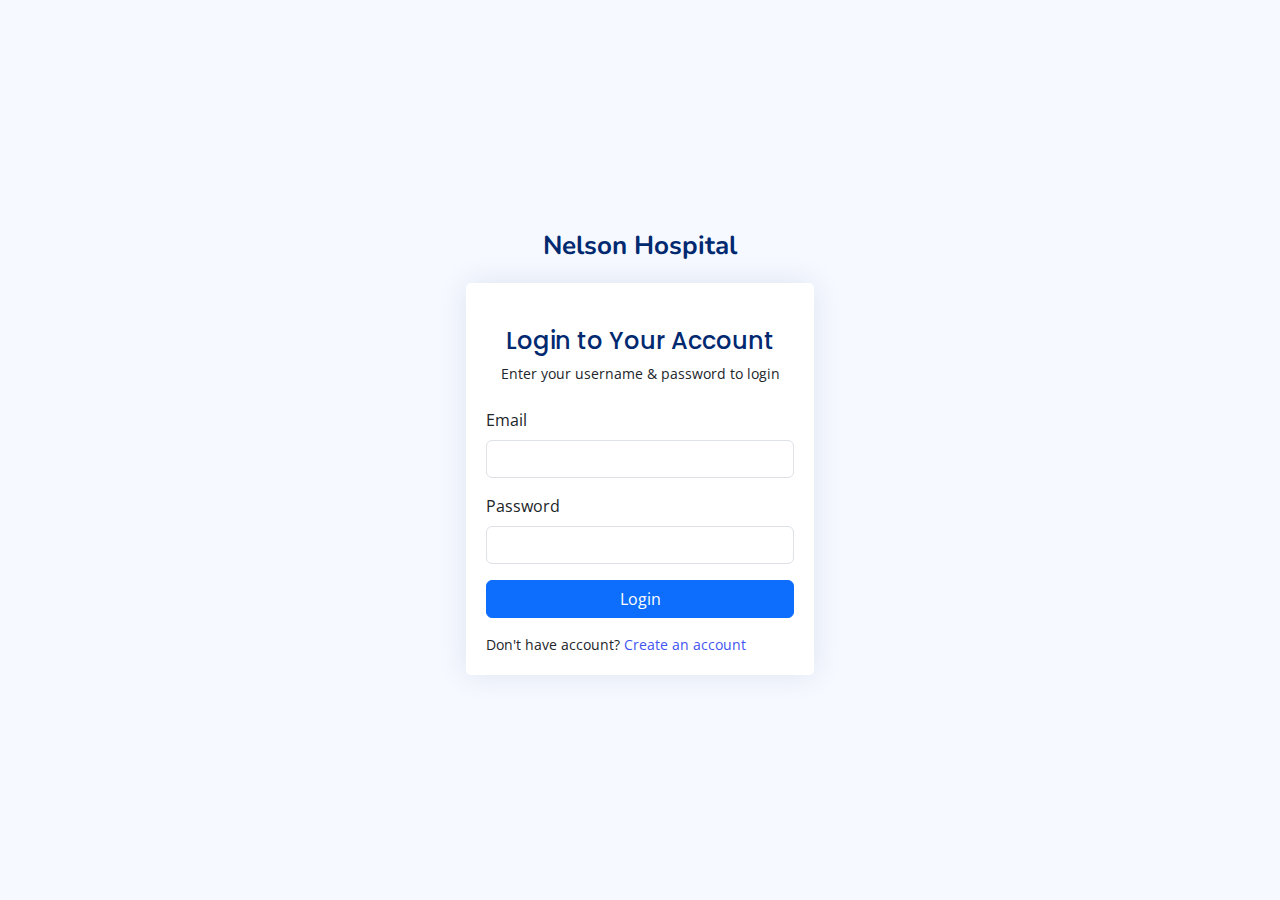
<file: index.html>
<!DOCTYPE html>
<html lang="en">

<head>
  <meta charset="utf-8">
  <meta content="width=device-width, initial-scale=1.0" name="viewport">

  <title>Dashboard - Nelson Hospital</title>
  <meta content="" name="description">
  <meta content="" name="keywords">

  <!-- Favicons -->
  <link href="assets/img/favicon.png" rel="icon">
  <link href="assets/img/apple-touch-icon.png" rel="apple-touch-icon">

  <!-- Google Fonts -->
  <!-- <link href="https://fonts.gstatic.com" rel="preconnect"> -->
  <!-- <link href="https://fonts.googleapis.com/css?family=Open+Sans:300,300i,400,400i,600,600i,700,700i|Nunito:300,300i,400,400i,600,600i,700,700i|Poppins:300,300i,400,400i,500,500i,600,600i,700,700i" rel="stylesheet"> -->

  <!-- Vendor CSS Files -->
  <link href="assets/vendor/bootstrap/css/bootstrap.min.css" rel="stylesheet">
  <link href="assets/vendor/bootstrap-icons/bootstrap-icons.css" rel="stylesheet">
  <link href="assets/vendor/boxicons/css/boxicons.min.css" rel="stylesheet">
  <link href="assets/vendor/quill/quill.snow.css" rel="stylesheet">
  <link href="assets/vendor/quill/quill.bubble.css" rel="stylesheet">
  <link href="assets/vendor/remixicon/remixicon.css" rel="stylesheet">
  <link href="assets/vendor/simple-datatables/style.css" rel="stylesheet">

  <!-- Template Main CSS File -->
  <link href="assets/css/style.css" rel="stylesheet">

  <!-- =======================================================
  * Template Name: NiceAdmin
  * Template URL: https://bootstrapmade.com/nice-admin-bootstrap-admin-html-template/
  * Updated: Apr 20 2024 with Bootstrap v5.3.3
  * Author: BootstrapMade.com
  * License: https://bootstrapmade.com/license/
  ======================================================== -->
</head>

<body>

  <!-- ======= Header ======= -->
  <header id="header" class="header fixed-top d-flex align-items-center">

    <div class="d-flex align-items-center justify-content-between">
      <a href="index.html" class="logo d-flex align-items-center">
        <!--<img src="assets/img/logo.png" alt="">-->
        <span class="d-none d-lg-block">Nelson Hospital</span>
      </a>
      <i class="bi bi-list toggle-sidebar-btn"></i>
    </div><!-- End Logo -->

    <nav class="header-nav ms-auto">
      <ul class="d-flex align-items-center">

        <li class="nav-item dropdown pe-3">

          <a class="nav-link nav-profile d-flex align-items-center pe-0" href="#" data-bs-toggle="dropdown">
            <img src="assets/img/profile-img.jpg" alt="Profile" class="rounded-circle">
            <span class="d-none d-md-block dropdown-toggle ps-2" id="adminName"></span>
          </a><!-- End Profile Iamge Icon -->

          <ul class="dropdown-menu dropdown-menu-end dropdown-menu-arrow profile">
            <li>
              <a class="dropdown-item d-flex align-items-center" href="#" onclick="logoutUser();">
                <i class="bi bi-box-arrow-right"></i>
                <span>Sign Out</span>
              </a>
            </li>

          </ul><!-- End Profile Dropdown Items -->
        </li><!-- End Profile Nav -->

      </ul>
    </nav><!-- End Icons Navigation -->

  </header><!-- End Header -->

  <!-- ======= Sidebar ======= -->
  <aside id="sidebar" class="sidebar">

    <ul class="sidebar-nav" id="sidebar-nav">

      <li class="nav-item">
        <a class="nav-link " href="index.html">
          <i class="bi bi-grid"></i>
          <span>Dashboard</span>
        </a>
      </li><!-- End Dashboard Nav -->

      <li class="nav-item">
        <a class="nav-link collapsed"  href="School_Registration.html">
          <i class="bi bi-menu-button-wide"></i><span>School Registration</span>
        </a>
      </li><!-- End Components Nav -->

      <li class="nav-item">
        <a class="nav-link collapsed"  href="Student_registration.html">
          <i class="bi bi-person"></i><span>Student Registration</span>
        </a>
      </li><!-- End Components Nav -->
      
      <li class="nav-item">
        <a class="nav-link collapsed"  href="Form_Download.html">
          <i class=" bi bi-arrow-down-square-fill"></i><span>Download Form</span>
        </a>
      </li><!-- End Components Nav -->

      <li class="nav-item">
        <a class="nav-link collapsed"  href="vaccination.html">
          <i class=" bi bi-eyedropper"></i><span>Vaccination Form</span>
        </a>
      </li><!-- End Components Nav -->
	  
	    <li class="nav-item">
        <a class="nav-link collapsed"  href="bmicalc.html">
          <i class=" bi bi-eyedropper"></i><span>BMI Calculator</span>
        </a>
      </li><!-- End Components Nav -->

      <li class="nav-item">
        <a class="nav-link collapsed"  href="Upload_data.html">
          <i class=" bi bi-award"></i><span>Upload Form / Validation</span>
        </a>
      </li><!-- End Components Nav -->

      <li class="nav-item">
        <a class="nav-link collapsed"  href="find_schooldetails.html">
          <i class=" bi bi-search"></i><span>Search Data</span>
        </a>
      </li><!-- End Components Nav -->

    </ul>

  </aside><!-- End Sidebar-->

  <main id="main" class="main">

    <div class="pagetitle">
      <h1>Dashboard</h1>
      <nav>
        <ol class="breadcrumb">
          <li class="breadcrumb-item"><a href="index.html">Home</a></li>
          <li class="breadcrumb-item active">Dashboard</li>
        </ol>
      </nav>
    </div><!-- End Page Title -->

    <section class="section dashboard">
      <div class="row">

        <!-- Left side columns -->
        <div class="col-lg-8">
          <div class="row">

            <!-- Sales Card -->
            <div class="col-xxl-4 col-md-6">
              <div class="card info-card sales-card">

                <!-- <div class="filter">
                  <a class="icon" href="#" data-bs-toggle="dropdown"><i class="bi bi-three-dots"></i></a>
                  <ul class="dropdown-menu dropdown-menu-end dropdown-menu-arrow">
                    <li class="dropdown-header text-start">
                      <h6>Filter</h6>
                    </li>

                    <li><a class="dropdown-item" href="#">Today</a></li>
                    <li><a class="dropdown-item" href="#">This Month</a></li>
                    <li><a class="dropdown-item" href="#">This Year</a></li>
                  </ul>
                </div> -->

                <div class="card-body">
                  <h5 class="card-title">Total School</h5>

                  <div class="d-flex align-items-center">
                    <div class="card-icon rounded-circle d-flex align-items-center justify-content-center">
                      <i class="bi bi-award-fill"></i>
                    </div>
                    <div class="ps-3">
                      <h6 id="schoolData">0</h6>
                    </div>
                  </div>
                </div>

              </div>
            </div><!-- End Sales Card -->

            <!-- Revenue Card -->
            <div class="col-xxl-4 col-md-6">
              <div class="card info-card revenue-card">

                <!-- <div class="filter">
                  <a class="icon" href="#" data-bs-toggle="dropdown"><i class="bi bi-three-dots"></i></a>
                  <ul class="dropdown-menu dropdown-menu-end dropdown-menu-arrow">
                    <li class="dropdown-header text-start">
                      <h6>Filter</h6>
                    </li>

                    <li><a class="dropdown-item" href="#">Today</a></li>
                    <li><a class="dropdown-item" href="#">This Month</a></li>
                    <li><a class="dropdown-item" href="#">This Year</a></li>
                  </ul>
                </div> -->

                <div class="card-body">
                  <h5 class="card-title">Total Student</h5>

                  <div class="d-flex align-items-center">
                    <div class="card-icon rounded-circle d-flex align-items-center justify-content-center">
                      <i class="bi bi-person"></i>
                                        </div>
                    <div class="ps-3">
                      <h6 id="studentData">0</h6>

                    </div>
                  </div>
                </div>

              </div>
            </div><!-- End Revenue Card -->

            <!-- Customers Card -->
            <div class="col-xxl-4 col-xl-12">

              <div class="card info-card customers-card">

                <!-- <div class="filter">
                  <a class="icon" href="#" data-bs-toggle="dropdown"><i class="bi bi-three-dots"></i></a>
                  <ul class="dropdown-menu dropdown-menu-end dropdown-menu-arrow">
                    <li class="dropdown-header text-start">
                      <h6>Filter</h6>
                    </li>

                    <li><a class="dropdown-item" href="#">Today</a></li>
                    <li><a class="dropdown-item" href="#">This Month</a></li>
                    <li><a class="dropdown-item" href="#">This Year</a></li>
                  </ul>
                </div> -->

                <div class="card-body">
                  <h5 class="card-title">Total Registration</span></h5>

                  <div class="d-flex align-items-center">
                    <div class="card-icon rounded-circle d-flex align-items-center justify-content-center">
                      <i class="bi bi-people"></i>
                    </div>
                    <div class="ps-3">
                      <h6 id="registerData">0</h6>
                      <!-- <span class="text-danger small pt-1 fw-bold">12%</span> <span class="text-muted small pt-2 ps-1">decrease</span> -->

                    </div>
                  </div>

                </div>
              </div>

            </div><!-- End Customers Card -->

            
           

          </div>
        </div><!-- End Left side columns -->

        <!-- Right side columns -->
        <div class="col-lg-4">



          
          <!-- Website Traffic -->
          <div class="card">
            <!-- <div class="filter">
              <a class="icon" href="#" data-bs-toggle="dropdown"><i class="bi bi-three-dots"></i></a>
              <ul class="dropdown-menu dropdown-menu-end dropdown-menu-arrow">
                <li class="dropdown-header text-start">
                  <h6>Filter</h6>
                </li>

                <li><a class="dropdown-item" href="#">Today</a></li>
                <li><a class="dropdown-item" href="#">This Month</a></li>
                <li><a class="dropdown-item" href="#">This Year</a></li>
              </ul>
            </div> -->

            <div class="card-body pb-0">
              <h5 class="card-title">Student Gender Breakup Data</span></h5>

              <div id="trafficChart" style="min-height: 400px;" class="echart"></div>

            </div>
          </div><!-- End Website Traffic -->

          
        </div><!-- End Right side columns -->

      </div>
    </section>

  </main><!-- End #main -->

  <!-- ======= Footer ======= -->
  <footer id="footer" class="footer">
    <div class="copyright">
      &copy; Copyright <strong><span>NiceAdmin</span></strong>. All Rights Reserved
    </div>
    <div class="credits">
      <!-- All the links in the footer should remain intact. -->
      <!-- You can delete the links only if you purchased the pro version. -->
      <!-- Licensing information: https://bootstrapmade.com/license/ -->
      <!-- Purchase the pro version with working PHP/AJAX contact form: https://bootstrapmade.com/nice-admin-bootstrap-admin-html-template/ -->
      Designed by <a href="https://bootstrapmade.com/">BootstrapMade</a>
    </div>
  </footer><!-- End Footer -->

  <a href="#" class="back-to-top d-flex align-items-center justify-content-center"><i class="bi bi-arrow-up-short"></i></a>

  <!-- Vendor JS Files -->
  <script src="assets/vendor/apexcharts/apexcharts.min.js"></script>
  <script src="assets/vendor/bootstrap/js/bootstrap.bundle.min.js"></script>
  <script src="assets/vendor/chart.js/chart.umd.js"></script>
  <script src="assets/vendor/echarts/echarts.min.js"></script>
  <script src="assets/vendor/quill/quill.js"></script>
  <script src="assets/vendor/simple-datatables/simple-datatables.js"></script>
  <script src="assets/vendor/tinymce/tinymce.min.js"></script>
  <script src="assets/vendor/php-email-form/validate.js"></script>

  <!-- Template Main JS File -->
  <script src="assets/js/main.js"></script>
  <script src="./assets/customjs/index.js"></script>
  <script src="./assets/customjs/logout.js"></script>

</body>

</html>
</file>
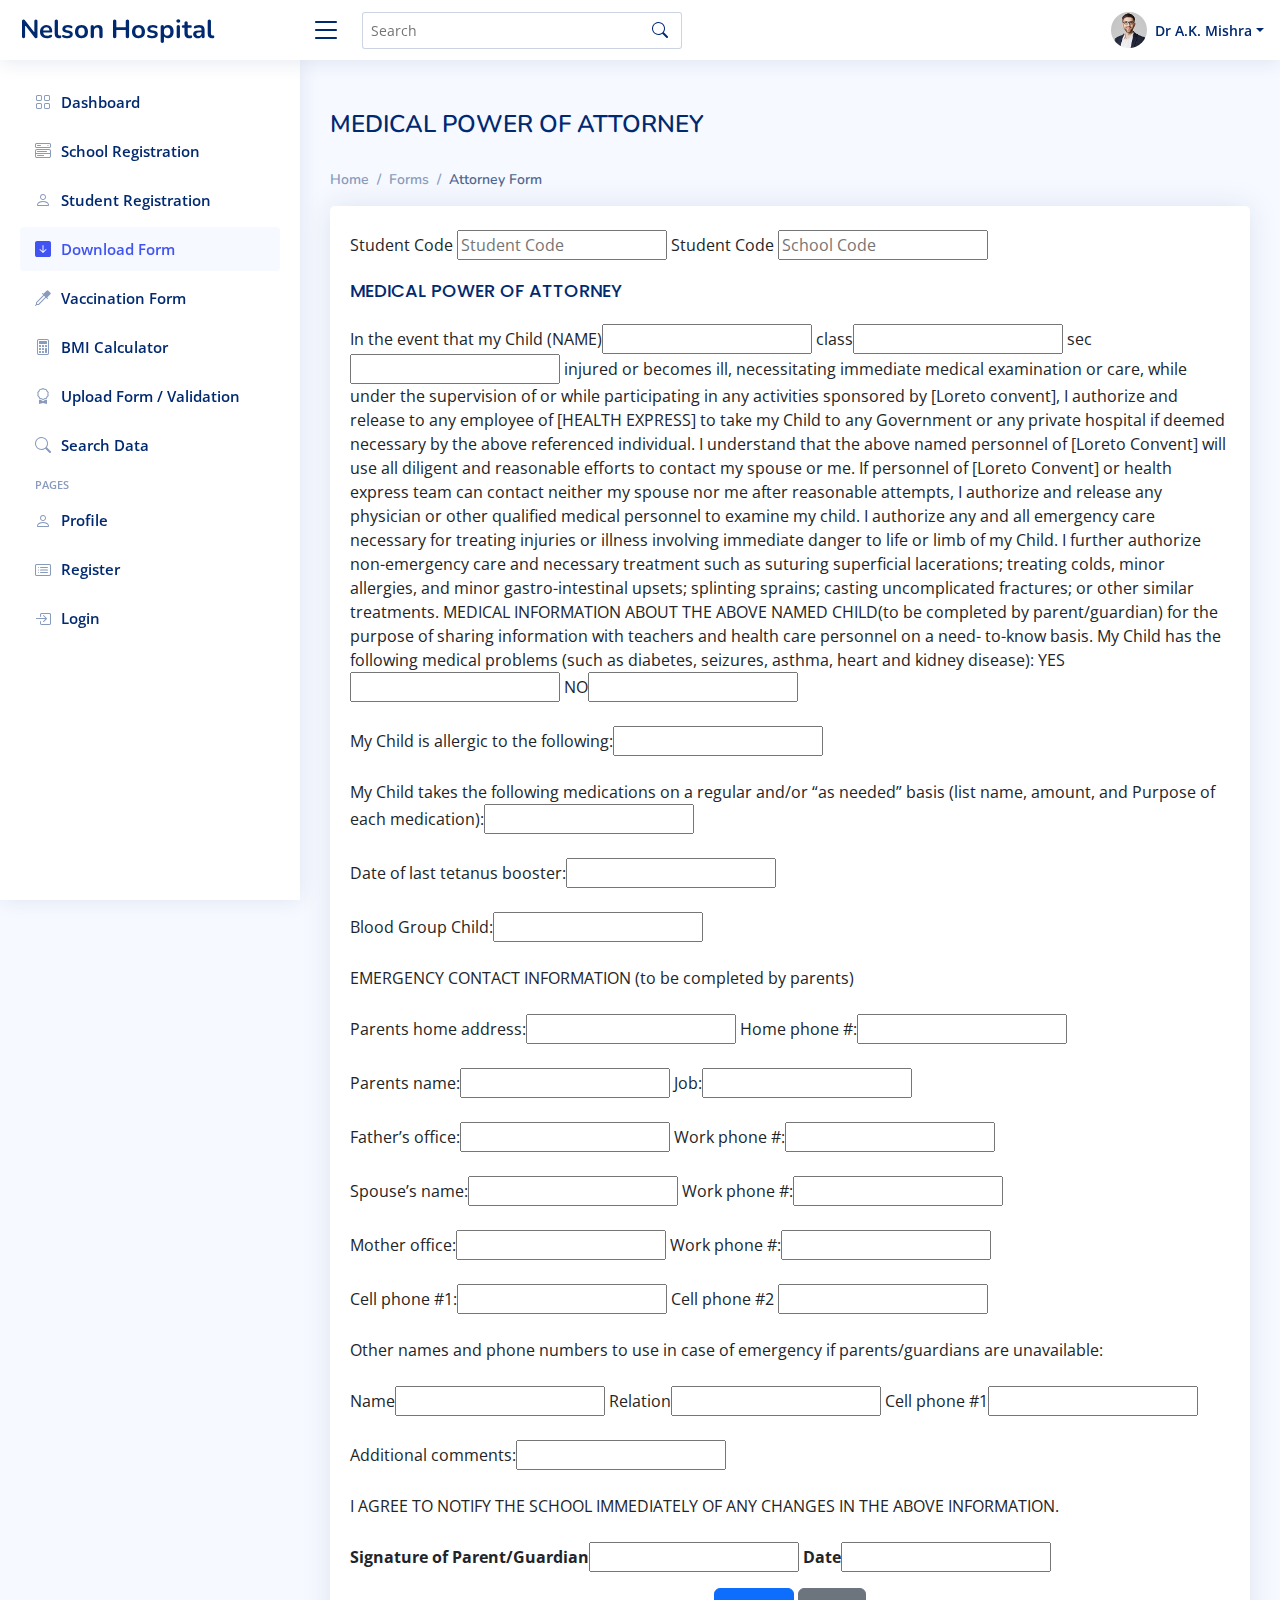
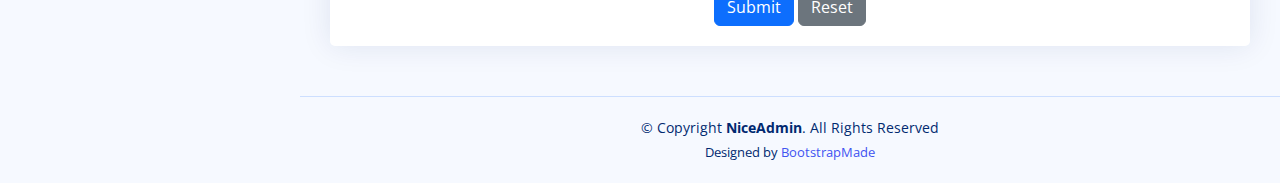
<file: Attorney.html>
<!DOCTYPE html>
<html lang="en">

<head>
  <meta charset="utf-8">
  <meta content="width=device-width, initial-scale=1.0" name="viewport">

  <title>Forms / Layouts - NiceAdmin Bootstrap Template</title>
  <meta content="" name="description">
  <meta content="" name="keywords">

  <!-- Favicons -->
  <link href="assets/img/favicon.png" rel="icon">
  <link href="assets/img/apple-touch-icon.png" rel="apple-touch-icon">

  <!-- Google Fonts -->
  <link href="https://fonts.gstatic.com" rel="preconnect">
  <link href="https://fonts.googleapis.com/css?family=Open+Sans:300,300i,400,400i,600,600i,700,700i|Nunito:300,300i,400,400i,600,600i,700,700i|Poppins:300,300i,400,400i,500,500i,600,600i,700,700i" rel="stylesheet">

  <!-- Vendor CSS Files -->
  <link href="assets/vendor/bootstrap/css/bootstrap.min.css" rel="stylesheet">
  <link href="assets/vendor/bootstrap-icons/bootstrap-icons.css" rel="stylesheet">
  <link href="assets/vendor/boxicons/css/boxicons.min.css" rel="stylesheet">
  <link href="assets/vendor/quill/quill.snow.css" rel="stylesheet">
  <link href="assets/vendor/quill/quill.bubble.css" rel="stylesheet">
  <link href="assets/vendor/remixicon/remixicon.css" rel="stylesheet">
  <link href="assets/vendor/simple-datatables/style.css" rel="stylesheet">

  <!-- Template Main CSS File -->
  <link href="assets/css/style.css" rel="stylesheet">

  <!-- =======================================================
  * Template Name: NiceAdmin
  * Template URL: https://bootstrapmade.com/nice-admin-bootstrap-admin-html-template/
  * Updated: Apr 20 2024 with Bootstrap v5.3.3
  * Author: BootstrapMade.com
  * License: https://bootstrapmade.com/license/
  ======================================================== -->
</head>

<body>

  <!-- ======= Header ======= -->
  <header id="header" class="header fixed-top d-flex align-items-center">

    <div class="d-flex align-items-center justify-content-between">
      <a href="index.html" class="logo d-flex align-items-center">
        <!--<img src="assets/img/logo.png" alt="">-->
        <span class="d-none d-lg-block">Nelson Hospital</span>
      </a>
      <i class="bi bi-list toggle-sidebar-btn"></i>
    </div><!-- End Logo -->

    <div class="search-bar">
      <form class="search-form d-flex align-items-center" method="POST" action="#">
        <input type="text" name="query" placeholder="Search" title="Enter search keyword">
        <button type="submit" title="Search"><i class="bi bi-search"></i></button>
      </form>
    </div><!-- End Search Bar -->

    <nav class="header-nav ms-auto">
      <ul class="d-flex align-items-center">

        <li class="nav-item d-block d-lg-none">
          <a class="nav-link nav-icon search-bar-toggle " href="#">
            <i class="bi bi-search"></i>
          </a>
        </li><!-- End Search Icon-->

       

        

        <li class="nav-item dropdown pe-3">

          <a class="nav-link nav-profile d-flex align-items-center pe-0" href="#" data-bs-toggle="dropdown">
            <img src="assets/img/profile-img.jpg" alt="Profile" class="rounded-circle">
            <span class="d-none d-md-block dropdown-toggle ps-2">Dr A.K. Mishra</span>
          </a><!-- End Profile Iamge Icon -->

          <ul class="dropdown-menu dropdown-menu-end dropdown-menu-arrow profile">
            <li class="dropdown-header">
              <h6>Kevin Anderson</h6>
              <span>Web Designer</span>
            </li>
            <li>
              <hr class="dropdown-divider">
            </li>

            <li>
              <a class="dropdown-item d-flex align-items-center" href="users-profile.html">
                <i class="bi bi-person"></i>
                <span>My Profile</span>
              </a>
            </li>
            <li>
              <hr class="dropdown-divider">
            </li>

            <li>
              <a class="dropdown-item d-flex align-items-center" href="users-profile.html">
                <i class="bi bi-gear"></i>
                <span>Account Settings</span>
              </a>
            </li>
            <li>
              <hr class="dropdown-divider">
            </li>

            <li>
              <a class="dropdown-item d-flex align-items-center" href="pages-faq.html">
                <i class="bi bi-question-circle"></i>
                <span>Need Help?</span>
              </a>
            </li>
            <li>
              <hr class="dropdown-divider">
            </li>

            <li>
              <a class="dropdown-item d-flex align-items-center" href="#">
                <i class="bi bi-box-arrow-right"></i>
                <span>Sign Out</span>
              </a>
            </li>

          </ul><!-- End Profile Dropdown Items -->
        </li><!-- End Profile Nav -->

      </ul>
    </nav><!-- End Icons Navigation -->

  </header><!-- End Header -->

  <!-- ======= Sidebar ======= -->
  <aside id="sidebar" class="sidebar">

    <ul class="sidebar-nav" id="sidebar-nav">

      <li class="nav-item">
        <a class="nav-link collapsed" href="index.html">
          <i class="bi bi-grid"></i>
          <span>Dashboard</span>
        </a>
      </li><!-- End Dashboard Nav -->

      <li class="nav-item">
        <a class="nav-link collapsed"  href="School_Registration.html">
          <i class="bi bi-menu-button-wide"></i><span>School Registration</span>
        </a>
      </li><!-- End Components Nav -->

      <li class="nav-item">
        <a class="nav-link collapsed"  href="Student_registration.html">
          <i class="bi bi-person"></i><span>Student Registration</span>
        </a>
      </li><!-- End Components Nav -->
      
      <li class="nav-item">
        <a class="nav-link "  href="Form_Download.html">
          <i class=" bi bi-arrow-down-square-fill"></i><span>Download Form</span>
        </a>
      </li><!-- End Components Nav -->

      <li class="nav-item">
        <a class="nav-link collapsed"  href="vaccination.html">
          <i class=" bi bi-eyedropper"></i><span>Vaccination Form</span>
        </a>
      </li><!-- End Components Nav -->
	  
      <li class="nav-item">
        <a class="nav-link collapsed"  href="bmicalc.html">
          <i class=" bi bi-calculator"></i><span>BMI Calculator</span>
        </a>
      </li><!-- End Components Nav -->

      <li class="nav-item">
        <a class="nav-link collapsed"  href="Upload_data.html">
          <i class=" bi bi-award"></i><span>Upload Form / Validation</span>
        </a>
      </li><!-- End Components Nav -->

      <li class="nav-item">
        <a class="nav-link collapsed"  href="find_schooldetails.html">
          <i class=" bi bi-search"></i><span>Search Data</span>
        </a>
      </li><!-- End Components Nav -->


      <li class="nav-heading">Pages</li>

      <li class="nav-item">
        <a class="nav-link collapsed" href="users-profile.html">
          <i class="bi bi-person"></i>
          <span>Profile</span>
        </a>
      </li><!-- End Profile Page Nav -->

      

      <li class="nav-item">
        <a class="nav-link collapsed" href="pages-register.html">
          <i class="bi bi-card-list"></i>
          <span>Register</span>
        </a>
      </li><!-- End Register Page Nav -->

      <li class="nav-item">
        <a class="nav-link collapsed" href="pages-login.html">
          <i class="bi bi-box-arrow-in-right"></i>
          <span>Login</span>
        </a>
      </li><!-- End Login Page Nav -->

    </ul>

  </aside><!-- End Sidebar-->

  <main id="main" class="main">

    <div class="pagetitle">
      <h1>MEDICAL POWER OF ATTORNEY</h1>
      <nav>
        <ol class="breadcrumb">
          <li class="breadcrumb-item"><a href="index.html">Home</a></li>
          <li class="breadcrumb-item">Forms</li>
          <li class="breadcrumb-item active">Attorney Form</li>
        </ol>
      </nav>
    </div><!-- End Page Title -->
    <section class="section">
      

          <div class="card">
            <div class="card-body">
             
              <div class="row">
                <div class="col-50"><br>
                  <label for="fname"><i class="fa fa-user"></i> Student Code</label>
                  <input type="text" id="fname" name="firstname" placeholder="Student Code">
                  <label for="fname"><i class="fa fa-user"></i> Student Code</label>
                  <input type="text" id="fname" name="firstname" placeholder="School Code">
                  
      </div>
      </div>

<h5 class="card-title">MEDICAL POWER OF ATTORNEY</h5>
<p>In the event that my Child (NAME)<input type="text" id="realInput"/> class<input type="text" id="realInput"/> sec<input type="text" id="realInput"/> injured or becomes ill, necessitating immediate medical examination or care, while under the supervision of or while participating in any activities sponsored by [Loreto convent], I authorize and release to any employee of [HEALTH  EXPRESS] to take my Child to any Government or any private hospital if deemed necessary by the above referenced individual.
  I understand that the above named personnel of [Loreto Convent] will use all diligent and reasonable efforts to contact my spouse or me. If personnel of [Loreto Convent] or health express team can contact neither my spouse nor me after reasonable attempts, I authorize and release any physician or other qualified medical personnel to examine my child. I authorize any and all emergency care necessary for treating injuries or illness involving immediate danger to life or limb of my Child. I further authorize non-emergency care and necessary treatment such as suturing superficial lacerations; treating colds, minor allergies, and minor gastro-intestinal upsets; splinting sprains; casting uncomplicated fractures; or other similar treatments.
  MEDICAL INFORMATION ABOUT THE ABOVE NAMED CHILD(to be completed by parent/guardian) for the purpose of sharing information with teachers and health care personnel on a need- to-know basis. My Child has the following medical problems (such as diabetes, seizures, asthma, heart and kidney disease): 
  YES<input type="text" id="realInput"/> NO<input type="text" id="realInput"/>  <br><br>My Child is allergic to the following:<input type="text" id="realInput"/>
  <br><br> My Child takes the following medications on a regular and/or “as needed” basis (list name, amount, and Purpose of each medication):<input type="text" id="realInput"/>
  <br><br> Date of last tetanus booster:<input type="text" id="realInput"/>
  <br><br> Blood Group Child:<input type="text" id="realInput"/> 
 <br><br> EMERGENCY CONTACT INFORMATION (to be completed by parents)
 <br><br>Parents home address:<input type="text" id="realInput"/> Home phone #:<input type="text" id="realInput"/>
 <br><br> Parents name:<input type="text" id="realInput"/> Job:<input type="text" id="realInput"/>
 <br><br>Father’s office:<input type="text" id="realInput"/> Work phone #:<input type="text" id="realInput"/>
 <br><br> Spouse’s name:<input type="text" id="realInput"/> Work phone #:<input type="text" id="realInput"/>
 <br><br> Mother office:<input type="text" id="realInput"/> Work phone #:<input type="text" id="realInput"/>
 <br><br> Cell phone #1:<input type="text" id="realInput"/>                            Cell phone #2 <input type="text" id="realInput"/>
 <br><br>Other names and phone numbers to use in case of emergency if parents/guardians are unavailable:
 <br><br>Name<input type="text" id="realInput"/> Relation<input type="text" id="realInput"/> Cell phone #1<input type="text" id="realInput"/>
 <br><br>Additional comments:<input type="text" id="realInput"/>
 <br><br>I AGREE TO NOTIFY THE SCHOOL IMMEDIATELY OF ANY CHANGES IN THE ABOVE INFORMATION.
  
  
 <br><br><b>Signature of Parent/Guardian<input type="text" id="realInput"/>                  Date<input type="text" id="realInput"/></b>
  </p>
                <div class="text-center">
                  <button type="submit" class="btn btn-primary">Submit</button>
                  <button type="reset" class="btn btn-secondary">Reset</button>
                </div>

            </div>
          </div>      
    </section>

  </main><!-- End #main -->

  <!-- ======= Footer ======= -->
  <footer id="footer" class="footer">
    <div class="copyright">
      &copy; Copyright <strong><span>NiceAdmin</span></strong>. All Rights Reserved
    </div>
    <div class="credits">
      <!-- All the links in the footer should remain intact. -->
      <!-- You can delete the links only if you purchased the pro version. -->
      <!-- Licensing information: https://bootstrapmade.com/license/ -->
      <!-- Purchase the pro version with working PHP/AJAX contact form: https://bootstrapmade.com/nice-admin-bootstrap-admin-html-template/ -->
      Designed by <a href="https://bootstrapmade.com/">BootstrapMade</a>
    </div>
  </footer><!-- End Footer -->

  <a href="#" class="back-to-top d-flex align-items-center justify-content-center"><i class="bi bi-arrow-up-short"></i></a>

  <!-- Vendor JS Files -->
  <script src="assets/vendor/apexcharts/apexcharts.min.js"></script>
  <script src="assets/vendor/bootstrap/js/bootstrap.bundle.min.js"></script>
  <script src="assets/vendor/chart.js/chart.umd.js"></script>
  <script src="assets/vendor/echarts/echarts.min.js"></script>
  <script src="assets/vendor/quill/quill.js"></script>
  <script src="assets/vendor/simple-datatables/simple-datatables.js"></script>
  <script src="assets/vendor/tinymce/tinymce.min.js"></script>
  <script src="assets/vendor/php-email-form/validate.js"></script>

  <!-- Template Main JS File -->
  <script src="assets/js/main.js"></script>

</body>

</html>
</file>
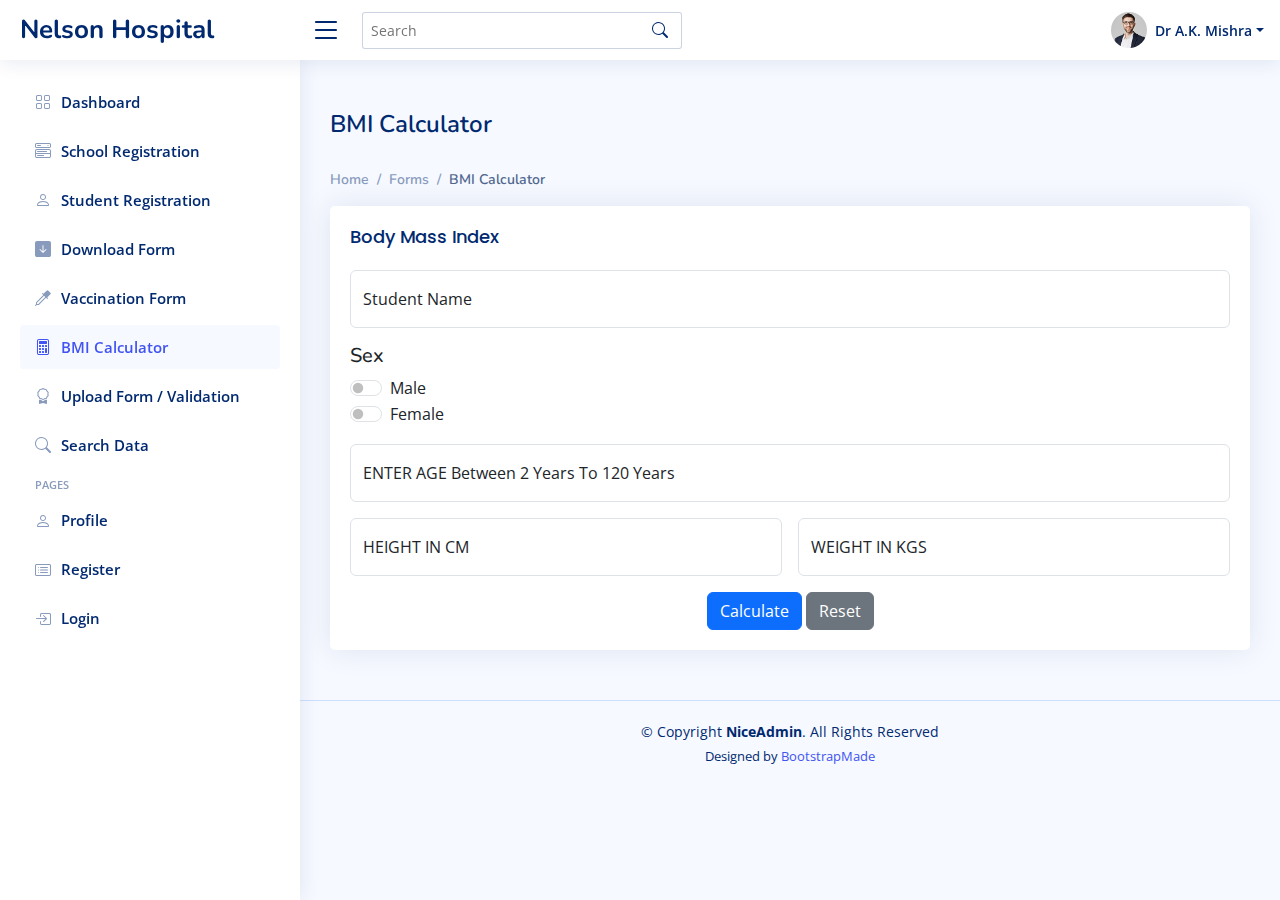
<file: bmicalc.html>
<!DOCTYPE html>
<html lang="en">

<head>
  <meta charset="utf-8">
  <meta content="width=device-width, initial-scale=1.0" name="viewport">

  <title>Forms / Layouts - NiceAdmin Bootstrap Template</title>
  <meta content="" name="description">
  <meta content="" name="keywords">

  <!-- Favicons -->
  <link href="assets/img/favicon.png" rel="icon">
  <link href="assets/img/apple-touch-icon.png" rel="apple-touch-icon">

  <!-- Google Fonts -->
  <link href="https://fonts.gstatic.com" rel="preconnect">
  <link href="https://fonts.googleapis.com/css?family=Open+Sans:300,300i,400,400i,600,600i,700,700i|Nunito:300,300i,400,400i,600,600i,700,700i|Poppins:300,300i,400,400i,500,500i,600,600i,700,700i" rel="stylesheet">

  <!-- Vendor CSS Files -->
  <link href="assets/vendor/bootstrap/css/bootstrap.min.css" rel="stylesheet">
  <link href="assets/vendor/bootstrap-icons/bootstrap-icons.css" rel="stylesheet">
  <link href="assets/vendor/boxicons/css/boxicons.min.css" rel="stylesheet">
  <link href="assets/vendor/quill/quill.snow.css" rel="stylesheet">
  <link href="assets/vendor/quill/quill.bubble.css" rel="stylesheet">
  <link href="assets/vendor/remixicon/remixicon.css" rel="stylesheet">
  <link href="assets/vendor/simple-datatables/style.css" rel="stylesheet">

  <!-- Template Main CSS File -->
  <link href="assets/css/style.css" rel="stylesheet">

  <!-- =======================================================
  * Template Name: NiceAdmin
  * Template URL: https://bootstrapmade.com/nice-admin-bootstrap-admin-html-template/
  * Updated: Apr 20 2024 with Bootstrap v5.3.3
  * Author: BootstrapMade.com
  * License: https://bootstrapmade.com/license/
  ======================================================== -->
</head>

<body>

  <!-- ======= Header ======= -->

  <!-- ======= Header ======= -->
  <header id="header" class="header fixed-top d-flex align-items-center">

    <div class="d-flex align-items-center justify-content-between">
      <a href="index.html" class="logo d-flex align-items-center">
        <!--<img src="assets/img/logo.png" alt="">-->
        <span class="d-none d-lg-block">Nelson Hospital</span>
      </a>
      <i class="bi bi-list toggle-sidebar-btn"></i>
    </div><!-- End Logo -->

    <div class="search-bar">
      <form class="search-form d-flex align-items-center" method="POST" action="#">
        <input type="text" name="query" placeholder="Search" title="Enter search keyword">
        <button type="submit" title="Search"><i class="bi bi-search"></i></button>
      </form>
    </div><!-- End Search Bar -->

    <nav class="header-nav ms-auto">
      <ul class="d-flex align-items-center">

        <li class="nav-item d-block d-lg-none">
          <a class="nav-link nav-icon search-bar-toggle " href="#">
            <i class="bi bi-search"></i>
          </a>
        </li><!-- End Search Icon-->

       

        

        <li class="nav-item dropdown pe-3">

          <a class="nav-link nav-profile d-flex align-items-center pe-0" href="#" data-bs-toggle="dropdown">
            <img src="assets/img/profile-img.jpg" alt="Profile" class="rounded-circle">
            <span class="d-none d-md-block dropdown-toggle ps-2">Dr A.K. Mishra</span>
          </a><!-- End Profile Iamge Icon -->

          <ul class="dropdown-menu dropdown-menu-end dropdown-menu-arrow profile">
            <li class="dropdown-header">
              <h6>Kevin Anderson</h6>
              <span>Web Designer</span>
            </li>
            <li>
              <hr class="dropdown-divider">
            </li>

            <li>
              <a class="dropdown-item d-flex align-items-center" href="users-profile.html">
                <i class="bi bi-person"></i>
                <span>My Profile</span>
              </a>
            </li>
            <li>
              <hr class="dropdown-divider">
            </li>

            <li>
              <a class="dropdown-item d-flex align-items-center" href="users-profile.html">
                <i class="bi bi-gear"></i>
                <span>Account Settings</span>
              </a>
            </li>
            <li>
              <hr class="dropdown-divider">
            </li>

            <li>
              <a class="dropdown-item d-flex align-items-center" href="pages-faq.html">
                <i class="bi bi-question-circle"></i>
                <span>Need Help?</span>
              </a>
            </li>
            <li>
              <hr class="dropdown-divider">
            </li>

            <li>
              <a class="dropdown-item d-flex align-items-center" href="#">
                <i class="bi bi-box-arrow-right"></i>
                <span>Sign Out</span>
              </a>
            </li>

          </ul><!-- End Profile Dropdown Items -->
        </li><!-- End Profile Nav -->

      </ul>
    </nav><!-- End Icons Navigation -->

  </header><!-- End Header -->

  <!-- ======= Sidebar ======= -->
  <aside id="sidebar" class="sidebar">

    <ul class="sidebar-nav" id="sidebar-nav">

      <li class="nav-item">
        <a class="nav-link collapsed" href="index.html">
          <i class="bi bi-grid"></i>
          <span>Dashboard</span>
        </a>
      </li><!-- End Dashboard Nav -->

      <li class="nav-item">
        <a class="nav-link collapsed"  href="School_Registration.html">
          <i class="bi bi-menu-button-wide"></i><span>School Registration</span>
        </a>
      </li><!-- End Components Nav -->

      <li class="nav-item">
        <a class="nav-link collapsed"  href="Student_registration.html">
          <i class="bi bi-person"></i><span>Student Registration</span>
        </a>
      </li><!-- End Components Nav -->
      
      <li class="nav-item">
        <a class="nav-link collapsed"  href="Form_Download.html">
          <i class=" bi bi-arrow-down-square-fill"></i><span>Download Form</span>
        </a>
      </li><!-- End Components Nav -->

      <li class="nav-item">
        <a class="nav-link collapsed"  href="vaccination.html">
          <i class=" bi bi-eyedropper"></i><span>Vaccination Form</span>
        </a>
      </li><!-- End Components Nav -->
	  
	    <li class="nav-item">
        <a class="nav-link "  href="bmicalc.html">
          <i class=" bi bi-calculator"></i><span>BMI Calculator</span>
        </a>
      </li><!-- End Components Nav -->

      <li class="nav-item">
        <a class="nav-link collapsed"  href="Upload_data.html">
          <i class=" bi bi-award"></i><span>Upload Form / Validation</span>
        </a>
      </li><!-- End Components Nav -->

      <li class="nav-item">
        <a class="nav-link collapsed"  href="find_schooldetails.html">
          <i class=" bi bi-search"></i><span>Search Data</span>
        </a>
      </li><!-- End Components Nav -->


      <li class="nav-heading">Pages</li>

      <li class="nav-item">
        <a class="nav-link collapsed" href="users-profile.html">
          <i class="bi bi-person"></i>
          <span>Profile</span>
        </a>
      </li><!-- End Profile Page Nav -->

      

      <li class="nav-item">
        <a class="nav-link collapsed" href="pages-register.html">
          <i class="bi bi-card-list"></i>
          <span>Register</span>
        </a>
      </li><!-- End Register Page Nav -->

      <li class="nav-item">
        <a class="nav-link collapsed" href="pages-login.html">
          <i class="bi bi-box-arrow-in-right"></i>
          <span>Login</span>
        </a>
      </li><!-- End Login Page Nav -->

    </ul>

  </aside><!-- End Sidebar-->

  <main id="main" class="main">

    <div class="pagetitle">
      <h1>BMI Calculator</h1>
      <nav>
        <ol class="breadcrumb">
          <li class="breadcrumb-item"><a href="index.html">Home</a></li>
          <li class="breadcrumb-item">Forms</li>
          <li class="breadcrumb-item active">BMI Calculator</li>
        </ol>
      </nav>
    </div><!-- End Page Title -->
    <section class="section">
      

          <div class="card">
            <div class="card-body">
              <h5 class="card-title">Body Mass Index</h5>

              <!-- Floating Labels Form -->
              <form class="row g-3">
                <div class="col-md-12">
                  <div class="form-floating">
                    <input type="text" class="form-control" id="floatingName" placeholder="Your Name">
                    <label for="floatingName">Student Name</label>
                  </div>
                </div>
                <div class="col-md-12">
                  <h5>Sex</h5>
                  <div class="form-check form-switch">
                    <input class="form-check-input" type="checkbox" id="flexSwitchCheckDefault">
                    <label class="form-check-label" for="flexSwitchCheckDefault">Male</label>
                  </div>
                  <div class="form-check form-switch">
                    <input class="form-check-input" type="checkbox" id="flexSwitchCheckDefault">
                    <label class="form-check-label" for="flexSwitchCheckDefault">Female</label>
                  </div>
                </div>
				<div class="col-md-12">
                  <div class="form-floating">
                    <input type="text" class="form-control" id="floatingName" placeholder="Your Name">
                    <label for="floatingName">ENTER AGE Between 2 Years To 120 Years </label>
                  </div>
                </div>
                <div class="col-md-6">
                  <div class="form-floating">
                    <input type="email" class="form-control" id="floatingEmail" placeholder="Student Phone">
                    <label for="floatingEmail">HEIGHT IN CM</label>
                  </div>
                </div>
                <div class="col-md-6">
                  <div class="form-floating">
                    <input type="email" class="form-control" id="floatingEmail" placeholder="Your Email">
                    <label for="floatingEmail">WEIGHT IN KGS</label>
                  </div>
                </div>
                
                <div class="text-center">
                  <button type="submit" class="btn btn-primary">Calculate</button>
                  <button type="reset" class="btn btn-secondary">Reset</button>
                </div>
              </form><!-- End floating Labels Form -->

            </div>
          </div>

        </div>
      </div>
    </section>


    
  </main><!-- End #main -->

  <!-- ======= Footer ======= -->
  <footer id="footer" class="footer">
    <div class="copyright">
      &copy; Copyright <strong><span>NiceAdmin</span></strong>. All Rights Reserved
    </div>
    <div class="credits">
      <!-- All the links in the footer should remain intact. -->
      <!-- You can delete the links only if you purchased the pro version. -->
      <!-- Licensing information: https://bootstrapmade.com/license/ -->
      <!-- Purchase the pro version with working PHP/AJAX contact form: https://bootstrapmade.com/nice-admin-bootstrap-admin-html-template/ -->
      Designed by <a href="https://bootstrapmade.com/">BootstrapMade</a>
    </div>
  </footer><!-- End Footer -->

  <a href="#" class="back-to-top d-flex align-items-center justify-content-center"><i class="bi bi-arrow-up-short"></i></a>

  <!-- Vendor JS Files -->
  <script src="assets/vendor/apexcharts/apexcharts.min.js"></script>
  <script src="assets/vendor/bootstrap/js/bootstrap.bundle.min.js"></script>
  <script src="assets/vendor/chart.js/chart.umd.js"></script>
  <script src="assets/vendor/echarts/echarts.min.js"></script>
  <script src="assets/vendor/quill/quill.js"></script>
  <script src="assets/vendor/simple-datatables/simple-datatables.js"></script>
  <script src="assets/vendor/tinymce/tinymce.min.js"></script>
  <script src="assets/vendor/php-email-form/validate.js"></script>

  <!-- Template Main JS File -->
  <script src="assets/js/main.js"></script>

</body>

</html>
</file>
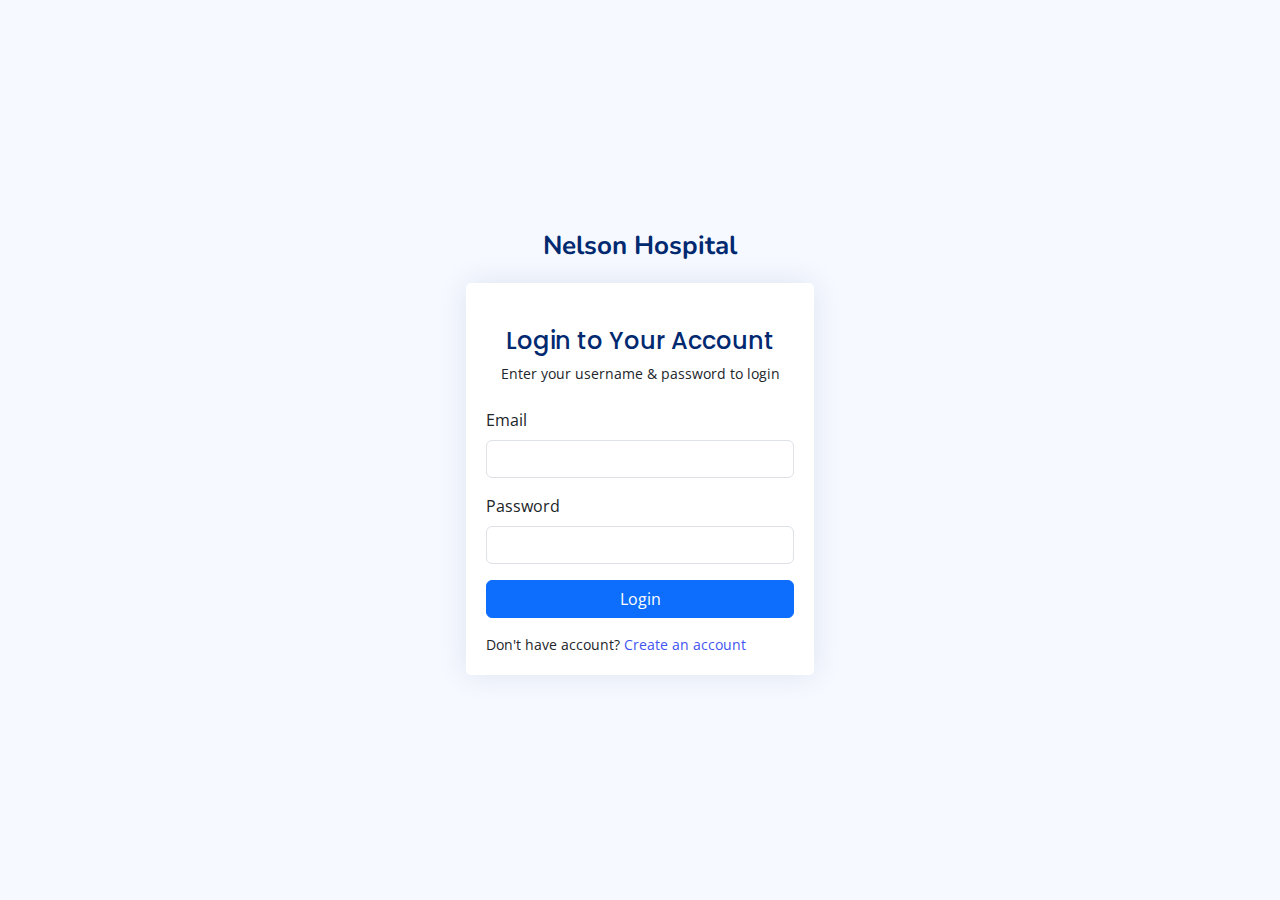
<file: find_schooldetails.html>
<!DOCTYPE html>
<html lang="en">

<head>
  <meta charset="utf-8">
  <meta content="width=device-width, initial-scale=1.0" name="viewport">

  <title>Forms / Validation - NiceAdmin Bootstrap Template</title>
  <meta content="" name="description">
  <meta content="" name="keywords">

  <!-- Favicons -->
  <link href="assets/img/favicon.png" rel="icon">
  <link href="assets/img/apple-touch-icon.png" rel="apple-touch-icon">

  <!-- Google Fonts -->
  <link href="https://fonts.gstatic.com" rel="preconnect">
  <link href="https://fonts.googleapis.com/css?family=Open+Sans:300,300i,400,400i,600,600i,700,700i|Nunito:300,300i,400,400i,600,600i,700,700i|Poppins:300,300i,400,400i,500,500i,600,600i,700,700i" rel="stylesheet">

  <!-- Vendor CSS Files -->
  <link href="assets/vendor/bootstrap/css/bootstrap.min.css" rel="stylesheet">
  <link href="assets/vendor/bootstrap-icons/bootstrap-icons.css" rel="stylesheet">
  <link href="assets/vendor/boxicons/css/boxicons.min.css" rel="stylesheet">
  <link href="assets/vendor/quill/quill.snow.css" rel="stylesheet">
  <link href="assets/vendor/quill/quill.bubble.css" rel="stylesheet">
  <link href="assets/vendor/remixicon/remixicon.css" rel="stylesheet">
  <link href="assets/vendor/simple-datatables/style.css" rel="stylesheet">

  <!-- Template Main CSS File -->
  <link href="assets/css/style.css" rel="stylesheet">

  <!-- =======================================================
  * Template Name: NiceAdmin
  * Template URL: https://bootstrapmade.com/nice-admin-bootstrap-admin-html-template/
  * Updated: Apr 20 2024 with Bootstrap v5.3.3
  * Author: BootstrapMade.com
  * License: https://bootstrapmade.com/license/
  ======================================================== -->
</head>

<body>
  <!-- ======= Header ======= -->
  <header id="header" class="header fixed-top d-flex align-items-center">

    <div class="d-flex align-items-center justify-content-between">
      <a href="index.html" class="logo d-flex align-items-center">
        <!--<img src="assets/img/logo.png" alt="">-->
        <span class="d-none d-lg-block">Nelson Hospital</span>
      </a>
      <i class="bi bi-list toggle-sidebar-btn"></i>
    </div><!-- End Logo -->

    <nav class="header-nav ms-auto">
      <ul class="d-flex align-items-center">

        <li class="nav-item dropdown pe-3">

          <a class="nav-link nav-profile d-flex align-items-center pe-0" href="#" data-bs-toggle="dropdown">
            <img src="assets/img/profile-img.jpg" alt="Profile" class="rounded-circle">
            <span class="d-none d-md-block dropdown-toggle ps-2" id="adminName"></span>
          </a><!-- End Profile Iamge Icon -->

          <ul class="dropdown-menu dropdown-menu-end dropdown-menu-arrow profile">
            <li>
              <a class="dropdown-item d-flex align-items-center" href="#" onclick="logoutUser();">
                <i class="bi bi-box-arrow-right"></i>
                <span>Sign Out</span>
              </a>
            </li>

          </ul><!-- End Profile Dropdown Items -->
        </li><!-- End Profile Nav -->

      </ul>
    </nav><!-- End Icons Navigation -->

  </header><!-- End Header -->

  <!-- ======= Sidebar ======= -->
  <aside id="sidebar" class="sidebar">

    <ul class="sidebar-nav" id="sidebar-nav">

      <li class="nav-item">
        <a class="nav-link collapsed" href="index.html">
          <i class="bi bi-grid"></i>
          <span>Dashboard</span>
        </a>
      </li><!-- End Dashboard Nav -->

      <li class="nav-item">
        <a class="nav-link collapsed"  href="School_Registration.html">
          <i class="bi bi-menu-button-wide"></i><span>School Registration</span>
        </a>
      </li><!-- End Components Nav -->

      <li class="nav-item">
        <a class="nav-link collapsed"  href="Student_registration.html">
          <i class="bi bi-person"></i><span>Student Registration</span>
        </a>
      </li><!-- End Components Nav -->
      
      <li class="nav-item">
        <a class="nav-link collapsed"  href="Form_Download.html">
          <i class=" bi bi-arrow-down-square-fill"></i><span>Download Form</span>
        </a>
      </li><!-- End Components Nav -->

      <li class="nav-item">
        <a class="nav-link collapsed"  href="vaccination.html">
          <i class=" bi bi-eyedropper"></i><span>Vaccination Form</span>
        </a>
      </li><!-- End Components Nav -->
	  
	    <li class="nav-item">
        <a class="nav-link collapsed"  href="bmicalc.html">
          <i class=" bi bi-eyedropper"></i><span>BMI Calculator</span>
        </a>
      </li><!-- End Components Nav -->

      <li class="nav-item">
        <a class="nav-link collapsed"  href="Upload_data.html">
          <i class=" bi bi-award"></i><span>Upload Form / Validation</span>
        </a>
      </li><!-- End Components Nav -->

      <li class="nav-item">
        <a class="nav-link"  href="find_schooldetails.html">
          <i class=" bi bi-search"></i><span>Search Data</span>
        </a>
      </li><!-- End Components Nav -->

    </ul>

  </aside><!-- End Sidebar-->

  <main id="main" class="main">

    <div class="pagetitle">
      <h1>Form Validation</h1>
      <nav>
        <ol class="breadcrumb">
          <li class="breadcrumb-item"><a href="index.html">Home</a></li>
          <li class="breadcrumb-item">Forms</li>
          <li class="breadcrumb-item active">Validation</li>
        </ol>
      </nav>
    </div><!-- End Page Title -->

    <!-- <section class="section">
      <div class="row">
        <div class="col-lg-6">

          <div class="card">
            <div class="card-body">
              <h5 class="card-title">Find School Details</h5>

              <form class="row g-3">
                <div class="col-md-6">
                  <label for="validationDefault03" class="form-label">School Name</label>
                  <input type="text" class="form-control" id="validationDefault03" required>
                </div> 
                <div class="col-12">
                  <button class="btn btn-primary" type="submit">Search&nbsp;&nbsp;<i class="bi bi-search"></i></button>
                </div>
              </form>

            </div>
          </div>

        </div>

        <div class="col-lg-6">

          <div class="card">
            <div class="card-body">
              <h5 class="card-title">Find School Details 2</h5>
              <form class="row g-3 needs-validation" novalidate>
                
                <div class="col-md-6">
                  <label for="validationCustom03" class="form-label">School Code</label>
                  <input type="text" class="form-control" id="validationCustom03" required>
                  <div class="invalid-feedback">
                    Please provide a valid city.
                  </div>
                </div>
                
                <div class="col-12">
                  <button class="btn btn-primary" type="submit">Search&nbsp;&nbsp;<i class="bi bi-search"></i></button>
                </div>
              </form>

            </div>
          </div>

        </div>
      </div>
    </section> -->

    <section class="section">
      

      <div class="card">
        <div class="card-body">
          <h5 class="card-title">Student Name / Student Code</h5>

          <!-- Floating Labels Form -->
          <form class="row g-3">
            <div class="col-md-12">
              <div class="form-floating">
                <input type="text" class="form-control" id="searchText" placeholder="Your Name">
                <label for="searchText">Enter Student Name / Student Code</label>
              </div>
            </div>
          </form><!-- End floating Labels Form -->

        </div>
      </div>

    </div>
  </div>
</section>
<table class="table d-none" id="fetch-details">
  <thead>
    <tr>
      <th scope="col">Student Name</th>
      <th scope="col">Student Code</th>
      <th scope="col">School Name</th>
      <th scope="col">School Code</th>
      <th scope="col">Docs</th>
      <th scope="col">Delete</th>
    </tr>
  </thead>
  <tbody id="fetchDetails">
  </tbody>
</table>
  </main><!-- End #main -->

  
  <!-- ======= Footer ======= -->
  <footer id="footer" class="footer">
    <div class="copyright">
      &copy; Copyright <strong><span>NiceAdmin</span></strong>. All Rights Reserved
    </div>
    <div class="credits">
      <!-- All the links in the footer should remain intact. -->
      <!-- You can delete the links only if you purchased the pro version. -->
      <!-- Licensing information: https://bootstrapmade.com/license/ -->
      <!-- Purchase the pro version with working PHP/AJAX contact form: https://bootstrapmade.com/nice-admin-bootstrap-admin-html-template/ -->
      Designed by <a href="https://bootstrapmade.com/">BootstrapMade</a>
    </div>
  </footer><!-- End Footer -->

  <a href="#" class="back-to-top d-flex align-items-center justify-content-center"><i class="bi bi-arrow-up-short"></i></a>

  <!-- Vendor JS Files -->
  <script src="assets/vendor/apexcharts/apexcharts.min.js"></script>
  <script src="assets/vendor/bootstrap/js/bootstrap.bundle.min.js"></script>
  <script src="assets/vendor/chart.js/chart.umd.js"></script>
  <script src="assets/vendor/echarts/echarts.min.js"></script>
  <script src="assets/vendor/quill/quill.js"></script>
  <script src="assets/vendor/simple-datatables/simple-datatables.js"></script>
  <script src="assets/vendor/tinymce/tinymce.min.js"></script>
  <script src="assets/vendor/php-email-form/validate.js"></script>

  <!-- Template Main JS File -->
  <script src="assets/js/main.js"></script>
  <script src="./assets/customjs/logout.js"></script>
  <script src="./assets/customjs/fetch-details.js"></script>

</body>

</html>
</file>
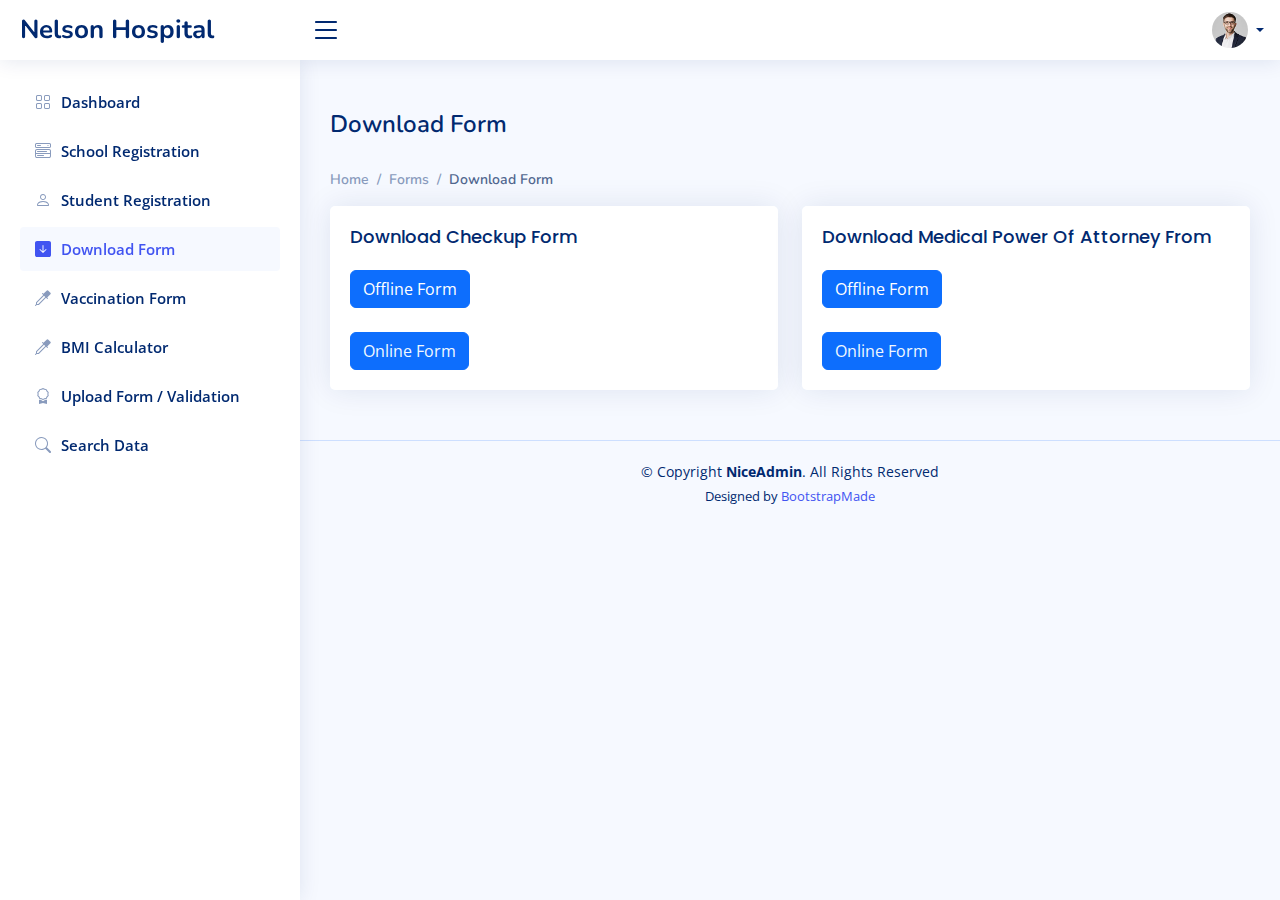
<file: Form_Download.html>
<!DOCTYPE html>
<html lang="en">

<head>
  <meta charset="utf-8">
  <meta content="width=device-width, initial-scale=1.0" name="viewport">

  <title>Form Download
  </title>
  <meta content="" name="description">
  <meta content="" name="keywords">

  <!-- Favicons -->
  <link href="assets/img/favicon.png" rel="icon">
  <link href="assets/img/apple-touch-icon.png" rel="apple-touch-icon">

  <!-- Google Fonts -->
  <link href="https://fonts.gstatic.com" rel="preconnect">
  <link href="https://fonts.googleapis.com/css?family=Open+Sans:300,300i,400,400i,600,600i,700,700i|Nunito:300,300i,400,400i,600,600i,700,700i|Poppins:300,300i,400,400i,500,500i,600,600i,700,700i" rel="stylesheet">

  <!-- Vendor CSS Files -->
  <link href="assets/vendor/bootstrap/css/bootstrap.min.css" rel="stylesheet">
  <link href="assets/vendor/bootstrap-icons/bootstrap-icons.css" rel="stylesheet">
  <link href="assets/vendor/boxicons/css/boxicons.min.css" rel="stylesheet">
  <link href="assets/vendor/quill/quill.snow.css" rel="stylesheet">
  <link href="assets/vendor/quill/quill.bubble.css" rel="stylesheet">
  <link href="assets/vendor/remixicon/remixicon.css" rel="stylesheet">
  <link href="assets/vendor/simple-datatables/style.css" rel="stylesheet">

  <!-- Template Main CSS File -->
  <link href="assets/css/style.css" rel="stylesheet">

  <!-- =======================================================
  * Template Name: NiceAdmin
  * Template URL: https://bootstrapmade.com/nice-admin-bootstrap-admin-html-template/
  * Updated: Apr 20 2024 with Bootstrap v5.3.3
  * Author: BootstrapMade.com
  * License: https://bootstrapmade.com/license/
  ======================================================== -->
</head>

<body>

  <!-- ======= Header ======= -->
  <header id="header" class="header fixed-top d-flex align-items-center">

    <div class="d-flex align-items-center justify-content-between">
      <a href="index.html" class="logo d-flex align-items-center">
        <!--<img src="assets/img/logo.png" alt="">-->
        <span class="d-none d-lg-block">Nelson Hospital</span>
      </a>
      <i class="bi bi-list toggle-sidebar-btn"></i>
    </div><!-- End Logo -->

    <nav class="header-nav ms-auto">
      <ul class="d-flex align-items-center">

        <li class="nav-item dropdown pe-3">

          <a class="nav-link nav-profile d-flex align-items-center pe-0" href="#" data-bs-toggle="dropdown">
            <img src="assets/img/profile-img.jpg" alt="Profile" class="rounded-circle">
            <span class="d-none d-md-block dropdown-toggle ps-2" id="adminName"></span>
          </a><!-- End Profile Iamge Icon -->

          <ul class="dropdown-menu dropdown-menu-end dropdown-menu-arrow profile">
            <li>
              <a class="dropdown-item d-flex align-items-center" href="#" onclick="logoutUser();">
                <i class="bi bi-box-arrow-right"></i>
                <span>Sign Out</span>
              </a>
            </li>

          </ul><!-- End Profile Dropdown Items -->
        </li><!-- End Profile Nav -->

      </ul>
    </nav><!-- End Icons Navigation -->

  </header><!-- End Header -->

  <!-- ======= Sidebar ======= -->
  <aside id="sidebar" class="sidebar">

    <ul class="sidebar-nav" id="sidebar-nav">

      <li class="nav-item">
        <a class="nav-link collapsed" href="index.html">
          <i class="bi bi-grid"></i>
          <span>Dashboard</span>
        </a>
      </li><!-- End Dashboard Nav -->

      <li class="nav-item">
        <a class="nav-link collapsed"  href="School_Registration.html">
          <i class="bi bi-menu-button-wide"></i><span>School Registration</span>
        </a>
      </li><!-- End Components Nav -->

      <li class="nav-item">
        <a class="nav-link collapsed"  href="Student_registration.html">
          <i class="bi bi-person"></i><span>Student Registration</span>
        </a>
      </li><!-- End Components Nav -->
      
      <li class="nav-item">
        <a class="nav-link"  href="Form_Download.html">
          <i class=" bi bi-arrow-down-square-fill"></i><span>Download Form</span>
        </a>
      </li><!-- End Components Nav -->

      <li class="nav-item">
        <a class="nav-link collapsed"  href="vaccination.html">
          <i class=" bi bi-eyedropper"></i><span>Vaccination Form</span>
        </a>
      </li><!-- End Components Nav -->
	  
	    <li class="nav-item">
        <a class="nav-link collapsed"  href="bmicalc.html">
          <i class=" bi bi-eyedropper"></i><span>BMI Calculator</span>
        </a>
      </li><!-- End Components Nav -->

      <li class="nav-item">
        <a class="nav-link collapsed"  href="Upload_data.html">
          <i class=" bi bi-award"></i><span>Upload Form / Validation</span>
        </a>
      </li><!-- End Components Nav -->

      <li class="nav-item">
        <a class="nav-link collapsed"  href="find_schooldetails.html">
          <i class=" bi bi-search"></i><span>Search Data</span>
        </a>
      </li><!-- End Components Nav -->

    </ul>

  </aside><!-- End Sidebar-->

  <main id="main" class="main">

    <div class="pagetitle">
      <h1>Download Form</h1>
      <nav>
        <ol class="breadcrumb">
          <li class="breadcrumb-item"><a href="index.html">Home</a></li>
          <li class="breadcrumb-item">Forms</li>
          <li class="breadcrumb-item active">Download Form</li>
        </ol>
      </nav>
    </div><!-- End Page Title -->

    <section class="section">
      <div class="row">
        <div class="col-lg-6">

          <div class="card">
            <div class="card-body">
              <h5 class="card-title">Download Checkup Form</h5>
              
              <!-- Browser Default Validation -->
              
              <div class="col-12">
                <button class="btn btn-primary" type="submit">Offline Form</button>
              </div><br>
              <!-- End Browser Default Validation -->
              <div class="col-12">
                <button class="btn btn-primary" type="submit"><a href="School_Checkup.html" style="color: aliceblue;">Online Form</a></button>
              </div>
            </div>
          </div>

        </div>

        <div class="col-lg-6">

          <div class="card">
            <div class="card-body">
              <h5 class="card-title">Download Medical Power Of Attorney From</h5>
              <!-- Custom Styled Validation -->
              
              <div class="col-12">
                <button class="btn btn-primary" type="submit">Offline Form</button>
              </div><br>
              <!-- End Custom Styled Validation -->
              <div class="col-12">
                <button class="btn btn-primary" type="submit"><a href="Attorney.html" style="color: aliceblue;">Online Form</a></button>
              </div>
            </div>
          </div>

        </div>

        
      </div>
    </section>

  </main><!-- End #main -->

  <!-- ======= Footer ======= -->
  <footer id="footer" class="footer">
    <div class="copyright">
      &copy; Copyright <strong><span>NiceAdmin</span></strong>. All Rights Reserved
    </div>
    <div class="credits">
      <!-- All the links in the footer should remain intact. -->
      <!-- You can delete the links only if you purchased the pro version. -->
      <!-- Licensing information: https://bootstrapmade.com/license/ -->
      <!-- Purchase the pro version with working PHP/AJAX contact form: https://bootstrapmade.com/nice-admin-bootstrap-admin-html-template/ -->
      Designed by <a href="https://bootstrapmade.com/">BootstrapMade</a>
    </div>
  </footer><!-- End Footer -->

  <a href="#" class="back-to-top d-flex align-items-center justify-content-center"><i class="bi bi-arrow-up-short"></i></a>

  <!-- Vendor JS Files -->
  <script src="assets/vendor/apexcharts/apexcharts.min.js"></script>
  <script src="assets/vendor/bootstrap/js/bootstrap.bundle.min.js"></script>
  <script src="assets/vendor/chart.js/chart.umd.js"></script>
  <script src="assets/vendor/echarts/echarts.min.js"></script>
  <script src="assets/vendor/quill/quill.js"></script>
  <script src="assets/vendor/simple-datatables/simple-datatables.js"></script>
  <script src="assets/vendor/tinymce/tinymce.min.js"></script>
  <script src="assets/vendor/php-email-form/validate.js"></script>

  <!-- Template Main JS File -->
  <script src="assets/js/main.js"></script>
  <script src="./assets/customjs/logout.js"></script>

</body>

</html>
</file>
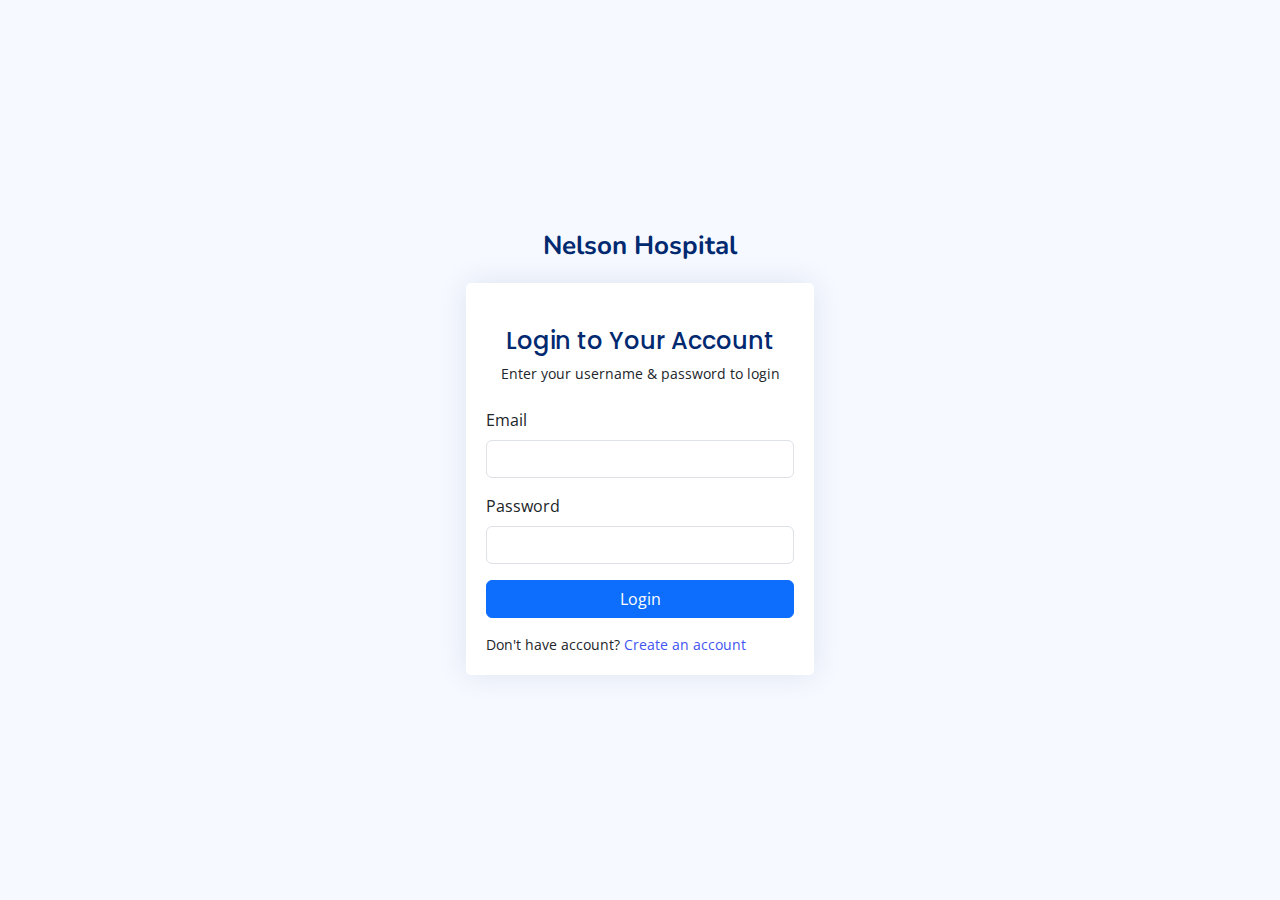
<file: login.html>
<!DOCTYPE html>
<html lang="en">

<head>
  <meta charset="utf-8">
  <meta content="width=device-width, initial-scale=1.0" name="viewport">

  <title>Login - Nelson Hospital</title>
  <meta content="" name="description">
  <meta content="" name="keywords">

  <!-- Favicons -->
  <link href="assets/img/favicon.png" rel="icon">
  <link href="assets/img/apple-touch-icon.png" rel="apple-touch-icon">

  <!-- Google Fonts -->
  <link href="https://fonts.gstatic.com" rel="preconnect">
  <link href="https://fonts.googleapis.com/css?family=Open+Sans:300,300i,400,400i,600,600i,700,700i|Nunito:300,300i,400,400i,600,600i,700,700i|Poppins:300,300i,400,400i,500,500i,600,600i,700,700i" rel="stylesheet">

  <!-- Vendor CSS Files -->
  <link href="assets/vendor/bootstrap/css/bootstrap.min.css" rel="stylesheet">
  <link href="assets/vendor/bootstrap-icons/bootstrap-icons.css" rel="stylesheet">
  <link href="assets/vendor/boxicons/css/boxicons.min.css" rel="stylesheet">
  <link href="assets/vendor/quill/quill.snow.css" rel="stylesheet">
  <link href="assets/vendor/quill/quill.bubble.css" rel="stylesheet">
  <link href="assets/vendor/remixicon/remixicon.css" rel="stylesheet">
  <link href="assets/vendor/simple-datatables/style.css" rel="stylesheet">

  <!-- Template Main CSS File -->
  <link href="assets/css/style.css" rel="stylesheet">

</head>

<body>

  <main>
    <div class="container">

      <section class="section register min-vh-100 d-flex flex-column align-items-center justify-content-center py-4">
        <div class="container">
          <div class="row justify-content-center">
            <div class="col-lg-4 col-md-6 d-flex flex-column align-items-center justify-content-center">

              <div class="d-flex justify-content-center py-4">
                <a href="index.html" class="logo d-flex align-items-center w-auto">
                  <!--<img src="assets/img/logo.png" alt="">-->
                  <span class="d-none d-lg-block">Nelson Hospital</span>
                </a>
              </div><!-- End Logo -->

              <div class="card mb-3">

                <div class="card-body">

                  <div class="pt-4 pb-2">
                    <h5 class="card-title text-center pb-0 fs-4">Login to Your Account</h5>
                    <p class="text-center small">Enter your username & password to login</p>
                  </div>

                  <form class="row g-3 needs-validation" onSubmit="loginUser(); return false;">

                    <div class="col-12">
                      <label for="email" class="form-label">Email</label>
                      <input type="email" name="email" class="form-control" id="email" required autocomplete="on">
                      <div class="invalid-feedback">Please enter a valid Email adddress!</div>
                    </div>

                    <div class="col-12">
                      <label for="password" class="form-label">Password</label>
                      <input type="password" name="password" class="form-control" id="password" required>
                      <div class="invalid-feedback">Please enter your password!</div>
                    </div>

                    <div class="col-12">
                      <button class="btn btn-primary w-100" type="submit">Login</button>
                    </div>
                    <div class="col-12">
                      <p class="small mb-0">Don't have account? <a href="register.html">Create an account</a></p>
                    </div>
                  </form>

                </div>
              </div>

              <!-- <div class="credits">
                Designed by <a href="#">Pm Advertiser</a>
              </div> -->

            </div>
          </div>
        </div>

      </section>

    </div>
  </main><!-- End #main -->

  <a href="#" class="back-to-top d-flex align-items-center justify-content-center"><i class="bi bi-arrow-up-short"></i></a>

  <!-- Vendor JS Files -->
  <script src="assets/vendor/apexcharts/apexcharts.min.js"></script>
  <script src="assets/vendor/bootstrap/js/bootstrap.bundle.min.js"></script>
  <script src="assets/vendor/chart.js/chart.umd.js"></script>
  <script src="assets/vendor/echarts/echarts.min.js"></script>
  <script src="assets/vendor/quill/quill.js"></script>
  <script src="assets/vendor/simple-datatables/simple-datatables.js"></script>
  <script src="assets/vendor/tinymce/tinymce.min.js"></script>
  <script src="assets/vendor/php-email-form/validate.js"></script>

  <!-- Template Main JS File -->
  <script src="assets/js/main.js"></script>
  <script src="./assets/customjs/login.js"></script>

</body>

</html>
</file>
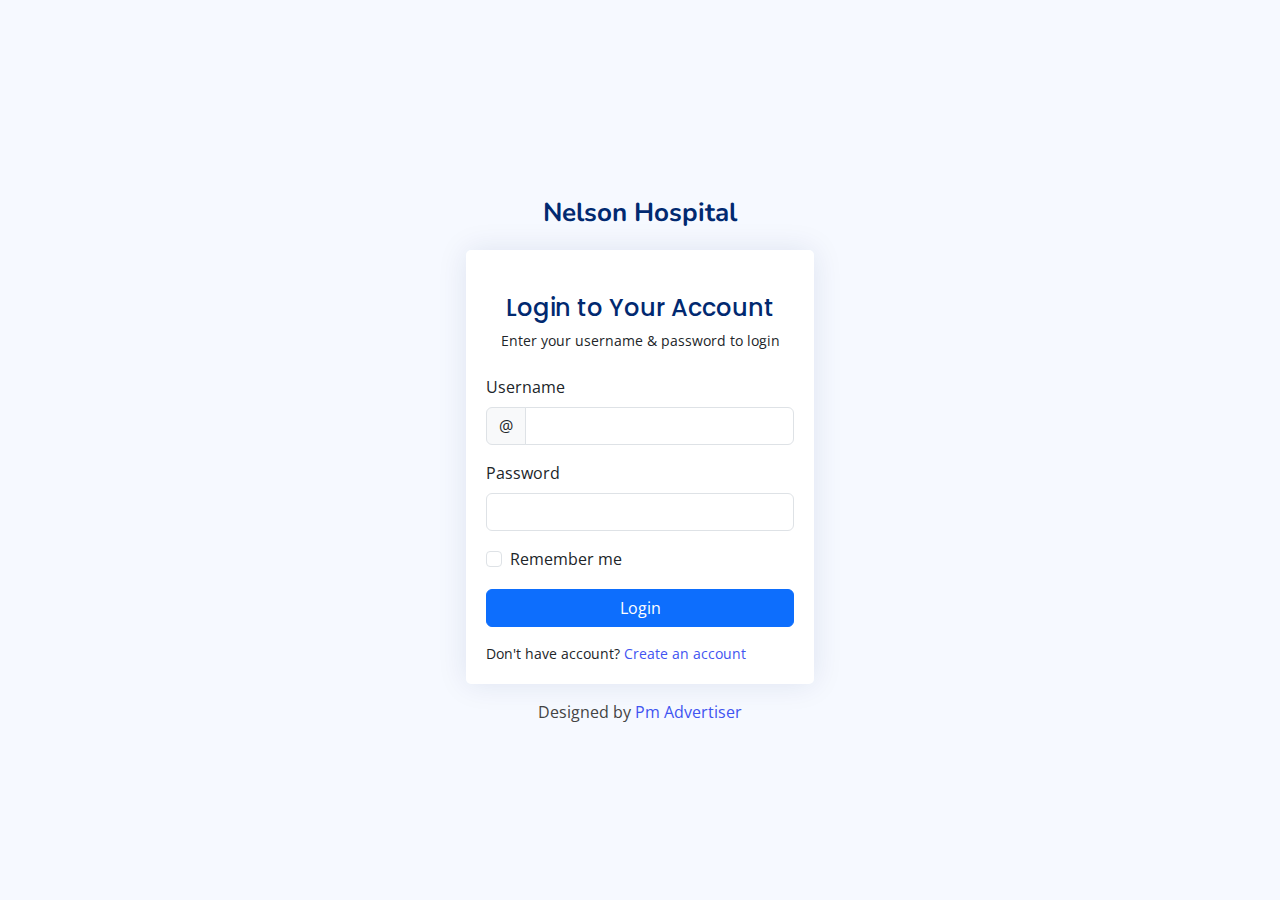
<file: pages-login.html>
<!DOCTYPE html>
<html lang="en">

<head>
  <meta charset="utf-8">
  <meta content="width=device-width, initial-scale=1.0" name="viewport">

  <title>Pages / Login - NiceAdmin Bootstrap Template</title>
  <meta content="" name="description">
  <meta content="" name="keywords">

  <!-- Favicons -->
  <link href="assets/img/favicon.png" rel="icon">
  <link href="assets/img/apple-touch-icon.png" rel="apple-touch-icon">

  <!-- Google Fonts -->
  <link href="https://fonts.gstatic.com" rel="preconnect">
  <link href="https://fonts.googleapis.com/css?family=Open+Sans:300,300i,400,400i,600,600i,700,700i|Nunito:300,300i,400,400i,600,600i,700,700i|Poppins:300,300i,400,400i,500,500i,600,600i,700,700i" rel="stylesheet">

  <!-- Vendor CSS Files -->
  <link href="assets/vendor/bootstrap/css/bootstrap.min.css" rel="stylesheet">
  <link href="assets/vendor/bootstrap-icons/bootstrap-icons.css" rel="stylesheet">
  <link href="assets/vendor/boxicons/css/boxicons.min.css" rel="stylesheet">
  <link href="assets/vendor/quill/quill.snow.css" rel="stylesheet">
  <link href="assets/vendor/quill/quill.bubble.css" rel="stylesheet">
  <link href="assets/vendor/remixicon/remixicon.css" rel="stylesheet">
  <link href="assets/vendor/simple-datatables/style.css" rel="stylesheet">

  <!-- Template Main CSS File -->
  <link href="assets/css/style.css" rel="stylesheet">

  <!-- =======================================================
  * Template Name: NiceAdmin
  * Template URL: https://bootstrapmade.com/nice-admin-bootstrap-admin-html-template/
  * Updated: Apr 20 2024 with Bootstrap v5.3.3
  * Author: BootstrapMade.com
  * License: https://bootstrapmade.com/license/
  ======================================================== -->
</head>

<body>

  <main>
    <div class="container">

      <section class="section register min-vh-100 d-flex flex-column align-items-center justify-content-center py-4">
        <div class="container">
          <div class="row justify-content-center">
            <div class="col-lg-4 col-md-6 d-flex flex-column align-items-center justify-content-center">

              <div class="d-flex justify-content-center py-4">
                <a href="index.html" class="logo d-flex align-items-center w-auto">
                  <!--<img src="assets/img/logo.png" alt="">-->
                  <span class="d-none d-lg-block">Nelson Hospital</span>
                </a>
              </div><!-- End Logo -->

              <div class="card mb-3">

                <div class="card-body">

                  <div class="pt-4 pb-2">
                    <h5 class="card-title text-center pb-0 fs-4">Login to Your Account</h5>
                    <p class="text-center small">Enter your username & password to login</p>
                  </div>

                  <form class="row g-3 needs-validation" novalidate>

                    <div class="col-12">
                      <label for="yourUsername" class="form-label">Username</label>
                      <div class="input-group has-validation">
                        <span class="input-group-text" id="inputGroupPrepend">@</span>
                        <input type="text" name="username" class="form-control" id="yourUsername" required>
                        <div class="invalid-feedback">Please enter your username.</div>
                      </div>
                    </div>

                    <div class="col-12">
                      <label for="yourPassword" class="form-label">Password</label>
                      <input type="password" name="password" class="form-control" id="yourPassword" required>
                      <div class="invalid-feedback">Please enter your password!</div>
                    </div>

                    <div class="col-12">
                      <div class="form-check">
                        <input class="form-check-input" type="checkbox" name="remember" value="true" id="rememberMe">
                        <label class="form-check-label" for="rememberMe">Remember me</label>
                      </div>
                    </div>
                    <div class="col-12">
                      <button class="btn btn-primary w-100" type="submit">Login</button>
                    </div>
                    <div class="col-12">
                      <p class="small mb-0">Don't have account? <a href="pages-register.html">Create an account</a></p>
                    </div>
                  </form>

                </div>
              </div>

              <div class="credits">
                <!-- All the links in the footer should remain intact. -->
                <!-- You can delete the links only if you purchased the pro version. -->
                <!-- Licensing information: https://bootstrapmade.com/license/ -->
                <!-- Purchase the pro version with working PHP/AJAX contact form: https://bootstrapmade.com/nice-admin-bootstrap-admin-html-template/ -->
                Designed by <a href="#">Pm Advertiser</a>
              </div>

            </div>
          </div>
        </div>

      </section>

    </div>
  </main><!-- End #main -->

  <a href="#" class="back-to-top d-flex align-items-center justify-content-center"><i class="bi bi-arrow-up-short"></i></a>

  <!-- Vendor JS Files -->
  <script src="assets/vendor/apexcharts/apexcharts.min.js"></script>
  <script src="assets/vendor/bootstrap/js/bootstrap.bundle.min.js"></script>
  <script src="assets/vendor/chart.js/chart.umd.js"></script>
  <script src="assets/vendor/echarts/echarts.min.js"></script>
  <script src="assets/vendor/quill/quill.js"></script>
  <script src="assets/vendor/simple-datatables/simple-datatables.js"></script>
  <script src="assets/vendor/tinymce/tinymce.min.js"></script>
  <script src="assets/vendor/php-email-form/validate.js"></script>

  <!-- Template Main JS File -->
  <script src="assets/js/main.js"></script>

</body>

</html>
</file>
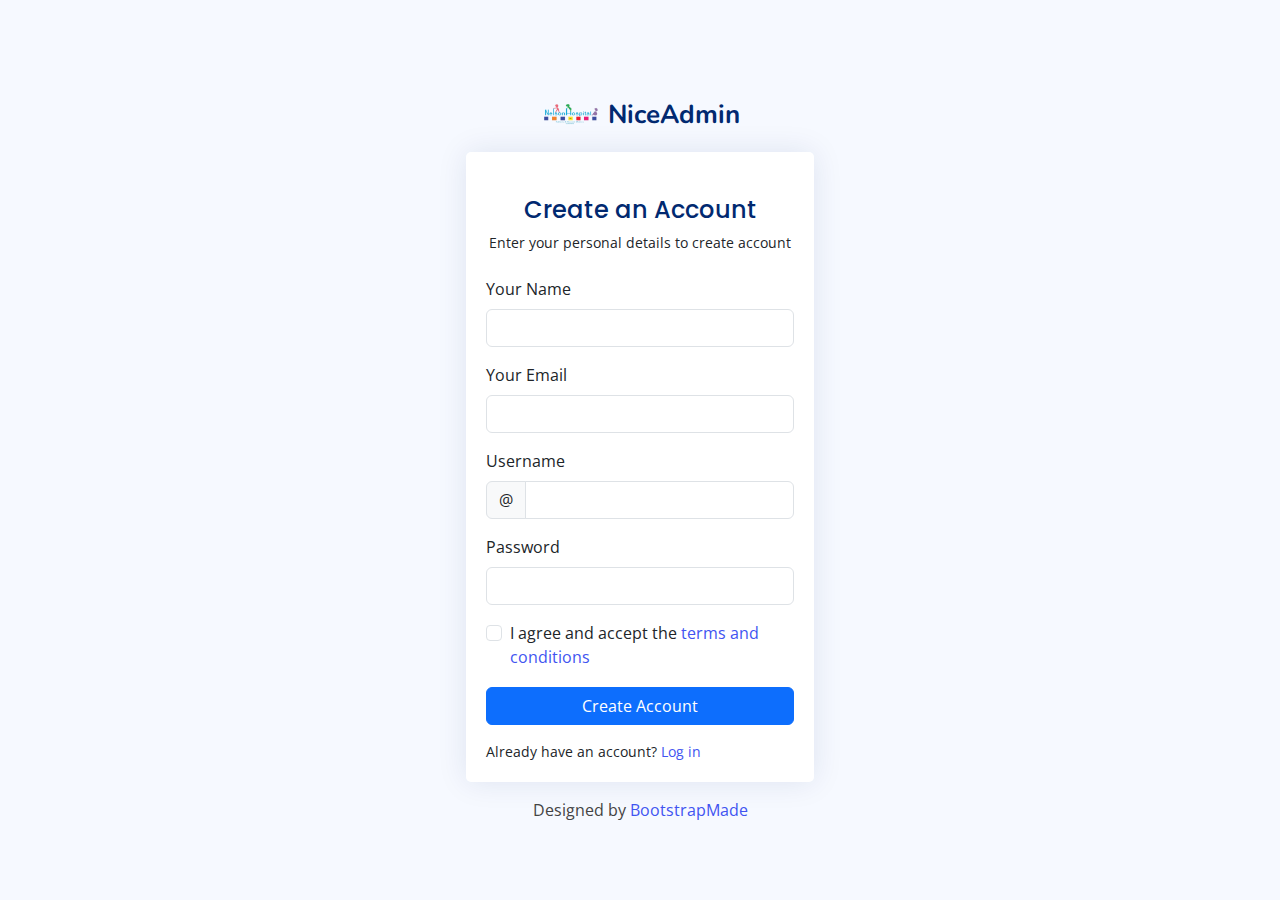
<file: pages-register.html>
<!DOCTYPE html>
<html lang="en">

<head>
  <meta charset="utf-8">
  <meta content="width=device-width, initial-scale=1.0" name="viewport">

  <title>Pages / Register - NiceAdmin Bootstrap Template</title>
  <meta content="" name="description">
  <meta content="" name="keywords">

  <!-- Favicons -->
  <link href="assets/img/favicon.png" rel="icon">
  <link href="assets/img/apple-touch-icon.png" rel="apple-touch-icon">

  <!-- Google Fonts -->
  <link href="https://fonts.gstatic.com" rel="preconnect">
  <link href="https://fonts.googleapis.com/css?family=Open+Sans:300,300i,400,400i,600,600i,700,700i|Nunito:300,300i,400,400i,600,600i,700,700i|Poppins:300,300i,400,400i,500,500i,600,600i,700,700i" rel="stylesheet">

  <!-- Vendor CSS Files -->
  <link href="assets/vendor/bootstrap/css/bootstrap.min.css" rel="stylesheet">
  <link href="assets/vendor/bootstrap-icons/bootstrap-icons.css" rel="stylesheet">
  <link href="assets/vendor/boxicons/css/boxicons.min.css" rel="stylesheet">
  <link href="assets/vendor/quill/quill.snow.css" rel="stylesheet">
  <link href="assets/vendor/quill/quill.bubble.css" rel="stylesheet">
  <link href="assets/vendor/remixicon/remixicon.css" rel="stylesheet">
  <link href="assets/vendor/simple-datatables/style.css" rel="stylesheet">

  <!-- Template Main CSS File -->
  <link href="assets/css/style.css" rel="stylesheet">

  <!-- =======================================================
  * Template Name: NiceAdmin
  * Template URL: https://bootstrapmade.com/nice-admin-bootstrap-admin-html-template/
  * Updated: Apr 20 2024 with Bootstrap v5.3.3
  * Author: BootstrapMade.com
  * License: https://bootstrapmade.com/license/
  ======================================================== -->
</head>

<body>

  <main>
    <div class="container">

      <section class="section register min-vh-100 d-flex flex-column align-items-center justify-content-center py-4">
        <div class="container">
          <div class="row justify-content-center">
            <div class="col-lg-4 col-md-6 d-flex flex-column align-items-center justify-content-center">

              <div class="d-flex justify-content-center py-4">
                <a href="index.html" class="logo d-flex align-items-center w-auto">
                  <img src="assets/img/logo.png" alt="">
                  <span class="d-none d-lg-block">NiceAdmin</span>
                </a>
              </div><!-- End Logo -->

              <div class="card mb-3">

                <div class="card-body">

                  <div class="pt-4 pb-2">
                    <h5 class="card-title text-center pb-0 fs-4">Create an Account</h5>
                    <p class="text-center small">Enter your personal details to create account</p>
                  </div>

                  <form class="row g-3 needs-validation" novalidate>
                    <div class="col-12">
                      <label for="yourName" class="form-label">Your Name</label>
                      <input type="text" name="name" class="form-control" id="yourName" required>
                      <div class="invalid-feedback">Please, enter your name!</div>
                    </div>

                    <div class="col-12">
                      <label for="yourEmail" class="form-label">Your Email</label>
                      <input type="email" name="email" class="form-control" id="yourEmail" required>
                      <div class="invalid-feedback">Please enter a valid Email adddress!</div>
                    </div>

                    <div class="col-12">
                      <label for="yourUsername" class="form-label">Username</label>
                      <div class="input-group has-validation">
                        <span class="input-group-text" id="inputGroupPrepend">@</span>
                        <input type="text" name="username" class="form-control" id="yourUsername" required>
                        <div class="invalid-feedback">Please choose a username.</div>
                      </div>
                    </div>

                    <div class="col-12">
                      <label for="yourPassword" class="form-label">Password</label>
                      <input type="password" name="password" class="form-control" id="yourPassword" required>
                      <div class="invalid-feedback">Please enter your password!</div>
                    </div>

                    <div class="col-12">
                      <div class="form-check">
                        <input class="form-check-input" name="terms" type="checkbox" value="" id="acceptTerms" required>
                        <label class="form-check-label" for="acceptTerms">I agree and accept the <a href="#">terms and conditions</a></label>
                        <div class="invalid-feedback">You must agree before submitting.</div>
                      </div>
                    </div>
                    <div class="col-12">
                      <button class="btn btn-primary w-100" type="submit">Create Account</button>
                    </div>
                    <div class="col-12">
                      <p class="small mb-0">Already have an account? <a href="pages-login.html">Log in</a></p>
                    </div>
                  </form>

                </div>
              </div>

              <div class="credits">
                <!-- All the links in the footer should remain intact. -->
                <!-- You can delete the links only if you purchased the pro version. -->
                <!-- Licensing information: https://bootstrapmade.com/license/ -->
                <!-- Purchase the pro version with working PHP/AJAX contact form: https://bootstrapmade.com/nice-admin-bootstrap-admin-html-template/ -->
                Designed by <a href="https://bootstrapmade.com/">BootstrapMade</a>
              </div>

            </div>
          </div>
        </div>

      </section>

    </div>
  </main><!-- End #main -->

  <a href="#" class="back-to-top d-flex align-items-center justify-content-center"><i class="bi bi-arrow-up-short"></i></a>

  <!-- Vendor JS Files -->
  <script src="assets/vendor/apexcharts/apexcharts.min.js"></script>
  <script src="assets/vendor/bootstrap/js/bootstrap.bundle.min.js"></script>
  <script src="assets/vendor/chart.js/chart.umd.js"></script>
  <script src="assets/vendor/echarts/echarts.min.js"></script>
  <script src="assets/vendor/quill/quill.js"></script>
  <script src="assets/vendor/simple-datatables/simple-datatables.js"></script>
  <script src="assets/vendor/tinymce/tinymce.min.js"></script>
  <script src="assets/vendor/php-email-form/validate.js"></script>

  <!-- Template Main JS File -->
  <script src="assets/js/main.js"></script>

</body>

</html>
</file>
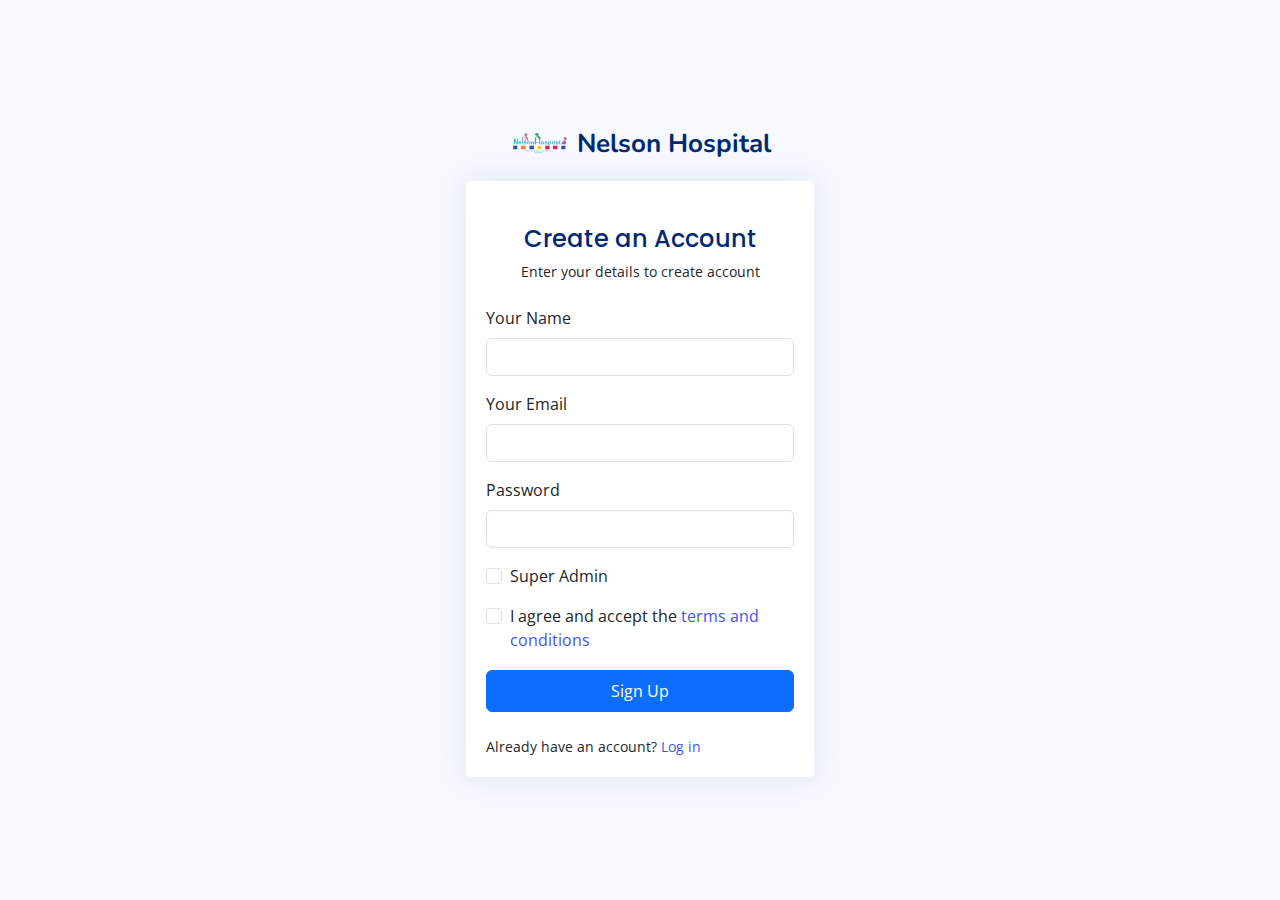
<file: register.html>
<!DOCTYPE html>
<html lang="en">

<head>
  <meta charset="utf-8">
  <meta content="width=device-width, initial-scale=1.0" name="viewport">

  <title>Register - Nelson Hospital</title>
  <meta content="" name="description">
  <meta content="" name="keywords">

  <!-- Favicons -->
  <link href="assets/img/favicon.png" rel="icon">
  <link href="assets/img/apple-touch-icon.png" rel="apple-touch-icon">

  <!-- Google Fonts -->
  <link href="https://fonts.gstatic.com" rel="preconnect">
  <link href="https://fonts.googleapis.com/css?family=Open+Sans:300,300i,400,400i,600,600i,700,700i|Nunito:300,300i,400,400i,600,600i,700,700i|Poppins:300,300i,400,400i,500,500i,600,600i,700,700i" rel="stylesheet">

  <!-- Vendor CSS Files -->
  <link href="assets/vendor/bootstrap/css/bootstrap.min.css" rel="stylesheet">
  <link href="assets/vendor/bootstrap-icons/bootstrap-icons.css" rel="stylesheet">
  <link href="assets/vendor/boxicons/css/boxicons.min.css" rel="stylesheet">
  <link href="assets/vendor/quill/quill.snow.css" rel="stylesheet">
  <link href="assets/vendor/quill/quill.bubble.css" rel="stylesheet">
  <link href="assets/vendor/remixicon/remixicon.css" rel="stylesheet">
  <link href="assets/vendor/simple-datatables/style.css" rel="stylesheet">

  <link href="assets/css/style.css" rel="stylesheet">
</head>

<body>

  <main>
    <div class="container">

      <section class="section register min-vh-100 d-flex flex-column align-items-center justify-content-center py-4">
        <div class="container">
          <div class="row justify-content-center">
            <div class="col-lg-4 col-md-6 d-flex flex-column align-items-center justify-content-center">

              <div class="d-flex justify-content-center py-4">
                <a href="index.html" class="logo d-flex align-items-center w-auto">
                  <img src="assets/img/logo.png" alt="">
                  <span class="d-none d-lg-block">Nelson Hospital</span>
                </a>
              </div><!-- End Logo -->

              <div class="card mb-3">

                <div class="card-body">

                  <div class="pt-4 pb-2">
                    <h5 class="card-title text-center pb-0 fs-4">Create an Account</h5>
                    <p class="text-center small">Enter your details to create account</p>
                  </div>

                  <form class="row g-3 needs-validation" onSubmit="registerUser(); return false;">
                    <div class="col-12">
                      <label for="name" class="form-label">Your Name</label>
                      <input type="text" name="name" class="form-control" id="name" required autocomplete="on">
                      <div class="invalid-feedback">Please, enter your name!</div>
                    </div>

                    <div class="col-12">
                      <label for="email" class="form-label">Your Email</label>
                      <input type="email" name="email" class="form-control" id="email" required  autocomplete="on">
                      <div class="invalid-feedback">Please enter a valid Email adddress!</div>
                    </div>

                    <div class="col-12">
                      <label for="password" class="form-label">Password</label>
                      <input type="password" name="password" class="form-control" id="password" required>
                      <div class="invalid-feedback">Please enter your password!</div>
                    </div>
                    
                    <div class="col-12">
                      <input class="form-check-input" id="superadmin" name="superadmin" type="checkbox" value="1">
                      <label class="form-check-label mx-1" for="superadmin">Super Admin</label>
                    </div>

                    <!-- <div class="col-12">
                      <div class="form-check">
                        <label class="form-check-label text-muted">
                          <input type="checkbox" class="form-check-input" id="terms" value="0"> I agree to all Terms & Conditions </label>
                      </div>
                    </div> -->

                    <div class="col-12">
                      <div class="form-check">
                        <input class="form-check-input" name="terms" type="checkbox" value="" id="terms" required>
                        <label class="form-check-label" for="terms">I agree and accept the <a href="#">terms and conditions</a></label>
                        <div class="invalid-feedback">You must agree before submitting.</div>
                      </div>
                    </div>
                    <div class="mt-3 d-grid gap-2">
                      <input class="btn btn-primary w-100 py-2 fs-10 mb-2 rounded-2" type="submit" value="Sign Up">
                    </div>
                    <div class="col-12">
                      <p class="small mb-0">Already have an account? <a href="login.html">Log in</a></p>
                    </div>
                  </form>

                </div>
              </div>

              <!-- <div class="credits">
                Designed by <a href="https://nsanct.in/">Nice Stack and Nod Computer Technologies</a>
              </div> -->

            </div>
          </div>
        </div>

      </section>

    </div>
  </main><!-- End #main -->

  <a href="#" class="back-to-top d-flex align-items-center justify-content-center"><i class="bi bi-arrow-up-short"></i></a>

  <!-- Vendor JS Files -->
  <script src="assets/vendor/apexcharts/apexcharts.min.js"></script>
  <script src="assets/vendor/bootstrap/js/bootstrap.bundle.min.js"></script>
  <script src="assets/vendor/chart.js/chart.umd.js"></script>
  <script src="assets/vendor/echarts/echarts.min.js"></script>
  <script src="assets/vendor/quill/quill.js"></script>
  <script src="assets/vendor/simple-datatables/simple-datatables.js"></script>
  <script src="assets/vendor/tinymce/tinymce.min.js"></script>
  <script src="assets/vendor/php-email-form/validate.js"></script>

  <!-- Template Main JS File -->
  <script src="assets/js/main.js"></script>
  <script src="./assets/customjs/register.js"></script>

</body>

</html>
</file>
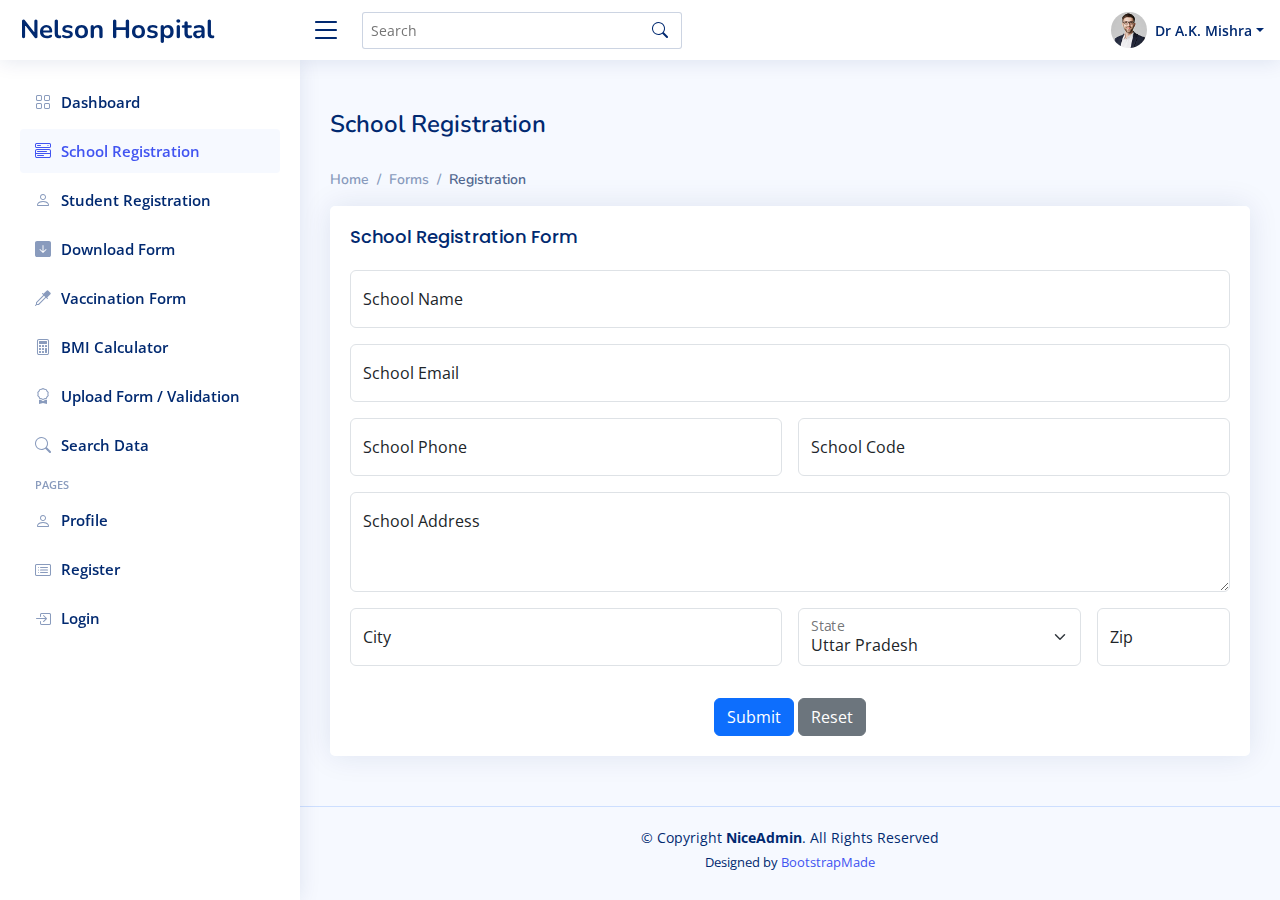
<file: school-registration.html>
<!DOCTYPE html>
<html lang="en">

<head>
  <meta charset="utf-8">
  <meta content="width=device-width, initial-scale=1.0" name="viewport">

  <title>Forms / Layouts - NiceAdmin Bootstrap Template</title>
  <meta content="" name="description">
  <meta content="" name="keywords"> 

  <!-- Favicons -->
  <link href="assets/img/favicon.png" rel="icon">
  <link href="assets/img/apple-touch-icon.png" rel="apple-touch-icon">

  <!-- Google Fonts -->
  <link href="https://fonts.gstatic.com" rel="preconnect">
  <link href="https://fonts.googleapis.com/css?family=Open+Sans:300,300i,400,400i,600,600i,700,700i|Nunito:300,300i,400,400i,600,600i,700,700i|Poppins:300,300i,400,400i,500,500i,600,600i,700,700i" rel="stylesheet">

  <!-- Vendor CSS Files -->
  <link href="assets/vendor/bootstrap/css/bootstrap.min.css" rel="stylesheet">
  <link href="assets/vendor/bootstrap-icons/bootstrap-icons.css" rel="stylesheet">
  <link href="assets/vendor/boxicons/css/boxicons.min.css" rel="stylesheet">
  <link href="assets/vendor/quill/quill.snow.css" rel="stylesheet">
  <link href="assets/vendor/quill/quill.bubble.css" rel="stylesheet">
  <link href="assets/vendor/remixicon/remixicon.css" rel="stylesheet">
  <link href="assets/vendor/simple-datatables/style.css" rel="stylesheet">

  <!-- Template Main CSS File -->
  <link href="assets/css/style.css" rel="stylesheet">

  <!-- =======================================================
  * Template Name: NiceAdmin
  * Template URL: https://bootstrapmade.com/nice-admin-bootstrap-admin-html-template/
  * Updated: Apr 20 2024 with Bootstrap v5.3.3
  * Author: BootstrapMade.com
  * License: https://bootstrapmade.com/license/
  ======================================================== -->
</head>

<body>

  <!-- ======= Header ======= -->

  <!-- ======= Header ======= -->
  <header id="header" class="header fixed-top d-flex align-items-center">

    <div class="d-flex align-items-center justify-content-between">
      <a href="index.html" class="logo d-flex align-items-center">
        <!--<img src="assets/img/logo.png" alt="">-->
        <span class="d-none d-lg-block">Nelson Hospital</span>
      </a>
      <i class="bi bi-list toggle-sidebar-btn"></i>
    </div><!-- End Logo -->

    <div class="search-bar">
      <form class="search-form d-flex align-items-center" method="POST" action="#">
        <input type="text" name="query" placeholder="Search" title="Enter search keyword">
        <button type="submit" title="Search"><i class="bi bi-search"></i></button>
      </form>
    </div><!-- End Search Bar -->

    <nav class="header-nav ms-auto">
      <ul class="d-flex align-items-center">

        <li class="nav-item d-block d-lg-none">
          <a class="nav-link nav-icon search-bar-toggle " href="#">
            <i class="bi bi-search"></i>
          </a>
        </li><!-- End Search Icon-->

       

        

        <li class="nav-item dropdown pe-3">

          <a class="nav-link nav-profile d-flex align-items-center pe-0" href="#" data-bs-toggle="dropdown">
            <img src="assets/img/profile-img.jpg" alt="Profile" class="rounded-circle">
            <span class="d-none d-md-block dropdown-toggle ps-2">Dr A.K. Mishra</span>
          </a><!-- End Profile Iamge Icon -->

          <ul class="dropdown-menu dropdown-menu-end dropdown-menu-arrow profile">
            <li class="dropdown-header">
              <h6>Kevin Anderson</h6>
              <span>Web Designer</span>
            </li>
            <li>
              <hr class="dropdown-divider">
            </li>

            <li>
              <a class="dropdown-item d-flex align-items-center" href="users-profile.html">
                <i class="bi bi-person"></i>
                <span>My Profile</span>
              </a>
            </li>
            <li>
              <hr class="dropdown-divider">
            </li>

            <li>
              <a class="dropdown-item d-flex align-items-center" href="users-profile.html">
                <i class="bi bi-gear"></i>
                <span>Account Settings</span>
              </a>
            </li>
            <li>
              <hr class="dropdown-divider">
            </li>

            <li>
              <a class="dropdown-item d-flex align-items-center" href="pages-faq.html">
                <i class="bi bi-question-circle"></i>
                <span>Need Help?</span>
              </a>
            </li>
            <li>
              <hr class="dropdown-divider">
            </li>

            <li>
              <a class="dropdown-item d-flex align-items-center" href="#">
                <i class="bi bi-box-arrow-right"></i>
                <span>Sign Out</span>
              </a>
            </li>

          </ul><!-- End Profile Dropdown Items -->
        </li><!-- End Profile Nav -->

      </ul>
    </nav><!-- End Icons Navigation -->

  </header><!-- End Header -->

  <!-- ======= Sidebar ======= -->
  <aside id="sidebar" class="sidebar">

    <ul class="sidebar-nav" id="sidebar-nav">

      <li class="nav-item">
        <a class="nav-link collapsed" href="index.html">
          <i class="bi bi-grid"></i>
          <span>Dashboard</span>
        </a>
      </li><!-- End Dashboard Nav -->

      <li class="nav-item">
        <a class="nav-link"  href="school-registration.html">
          <i class="bi bi-menu-button-wide"></i><span>School Registration</span>
        </a>
      </li><!-- End Components Nav -->

      <li class="nav-item">
        <a class="nav-link collapsed"  href="Student_registration.html">
          <i class="bi bi-person"></i><span>Student Registration</span>
        </a>
      </li><!-- End Components Nav -->
      
      <li class="nav-item">
        <a class="nav-link collapsed"  href="Form_Download.html">
          <i class=" bi bi-arrow-down-square-fill"></i><span>Download Form</span>
        </a>
      </li><!-- End Components Nav -->

      <li class="nav-item">
        <a class="nav-link collapsed"  href="vaccination.html">
          <i class=" bi bi-eyedropper"></i><span>Vaccination Form</span>
        </a>
      </li><!-- End Components Nav -->
	  
	    <li class="nav-item">
        <a class="nav-link collapsed"  href="bmicalc.html">
          <i class=" bi bi-calculator"></i><span>BMI Calculator</span>
        </a>
      </li><!-- End Components Nav -->

      <li class="nav-item">
        <a class="nav-link collapsed"  href="Upload_data.html">
          <i class=" bi bi-award"></i><span>Upload Form / Validation</span>
        </a>
      </li><!-- End Components Nav -->

      <li class="nav-item">
        <a class="nav-link collapsed"  href="find_schooldetails.html">
          <i class=" bi bi-search"></i><span>Search Data</span>
        </a>
      </li><!-- End Components Nav -->


      <li class="nav-heading">Pages</li>

      <li class="nav-item">
        <a class="nav-link collapsed" href="users-profile.html">
          <i class="bi bi-person"></i>
          <span>Profile</span>
        </a>
      </li><!-- End Profile Page Nav -->

      

      <li class="nav-item">
        <a class="nav-link collapsed" href="register.html">
          <i class="bi bi-card-list"></i>
          <span>Register</span>
        </a>
      </li><!-- End Register Page Nav -->

      <li class="nav-item">
        <a class="nav-link collapsed" href="login.html">
          <i class="bi bi-box-arrow-in-right"></i>
          <span>Login</span>
        </a>
      </li><!-- End Login Page Nav -->

    </ul>

  </aside><!-- End Sidebar-->

  <main id="main" class="main">

    <div class="pagetitle">
      <h1>School Registration</h1>
      <nav>
        <ol class="breadcrumb">
          <li class="breadcrumb-item"><a href="index.html">Home</a></li>
          <li class="breadcrumb-item">Forms</li>
          <li class="breadcrumb-item active">Registration</li>
        </ol>
      </nav>
    </div><!-- End Page Title -->
    <section class="section">
      

          <div class="card">
            <div class="card-body">
              <h5 class="card-title">School Registration Form</h5>

              <!-- Floating Labels Form -->
              <form class="row g-3">
                <div class="col-md-12">
                  <div class="form-floating">
                    <input type="text" class="form-control" id="floatingName" placeholder="Your Name">
                    <label for="floatingName">School Name</label>
                  </div>
                </div>
                <div class="col-md-12">
                  <div class="form-floating">
                    <input type="text" class="form-control" id="floatingName" placeholder="School Email">
                    <label for="floatingName">School Email</label>
                  </div>
                </div>
                <div class="col-md-6">
                  <div class="form-floating">
                    <input type="email" class="form-control" id="floatingEmail" placeholder="School Phone">
                    <label for="floatingEmail">School Phone</label>
                  </div>
                </div>
                <div class="col-md-6">
                  <div class="form-floating">
                    <input type="email" class="form-control" id="floatingEmail" placeholder="Your Email">
                    <label for="floatingEmail">School Code</label>
                  </div>
                </div>
                <div class="col-12">
                  <div class="form-floating">
                    <textarea class="form-control" placeholder="Address" id="floatingTextarea" style="height: 100px;"></textarea>
                    <label for="floatingTextarea">School Address</label>
                  </div>
                </div>
                <div class="col-md-6">
                  <div class="col-md-12">
                    <div class="form-floating">
                      <input type="text" class="form-control" id="floatingCity" placeholder="City">
                      <label for="floatingCity">City</label>
                    </div>
                  </div>
                </div>
                <div class="col-md-4">
                  <div class="form-floating mb-3">
                    <select class="form-select" id="floatingSelect" aria-label="State">
                      <option selected>Uttar Pradesh</option>
                      <option value="1">Uttarakhand</option>
                      <option value="2">Delhi</option>
                    </select>
                    <label for="floatingSelect">State</label>
                  </div>
                </div>
                <div class="col-md-2">
                  <div class="form-floating">
                    <input type="text" class="form-control" id="floatingZip" placeholder="Zip">
                    <label for="floatingZip">Zip</label>
                  </div>
                </div>
                <div class="text-center">
                  <button type="submit" class="btn btn-primary">Submit</button>
                  <button type="reset" class="btn btn-secondary">Reset</button>
                </div>
              </form><!-- End floating Labels Form -->

            </div>
          </div>

        </div>
      </div>
    </section>

  </main><!-- End #main -->

  <!-- ======= Footer ======= -->
  <footer id="footer" class="footer">
    <div class="copyright">
      &copy; Copyright <strong><span>NiceAdmin</span></strong>. All Rights Reserved
    </div>
    <div class="credits">
      <!-- All the links in the footer should remain intact. -->
      <!-- You can delete the links only if you purchased the pro version. -->
      <!-- Licensing information: https://bootstrapmade.com/license/ -->
      <!-- Purchase the pro version with working PHP/AJAX contact form: https://bootstrapmade.com/nice-admin-bootstrap-admin-html-template/ -->
      Designed by <a href="https://bootstrapmade.com/">BootstrapMade</a>
    </div>
  </footer><!-- End Footer -->

  <a href="#" class="back-to-top d-flex align-items-center justify-content-center"><i class="bi bi-arrow-up-short"></i></a>

  <!-- Vendor JS Files -->
  <script src="assets/vendor/apexcharts/apexcharts.min.js"></script>
  <script src="assets/vendor/bootstrap/js/bootstrap.bundle.min.js"></script>
  <script src="assets/vendor/chart.js/chart.umd.js"></script>
  <script src="assets/vendor/echarts/echarts.min.js"></script>
  <script src="assets/vendor/quill/quill.js"></script>
  <script src="assets/vendor/simple-datatables/simple-datatables.js"></script>
  <script src="assets/vendor/tinymce/tinymce.min.js"></script>
  <script src="assets/vendor/php-email-form/validate.js"></script>

  <!-- Template Main JS File -->
  <script src="assets/js/main.js"></script>

</body>

</html>
</file>
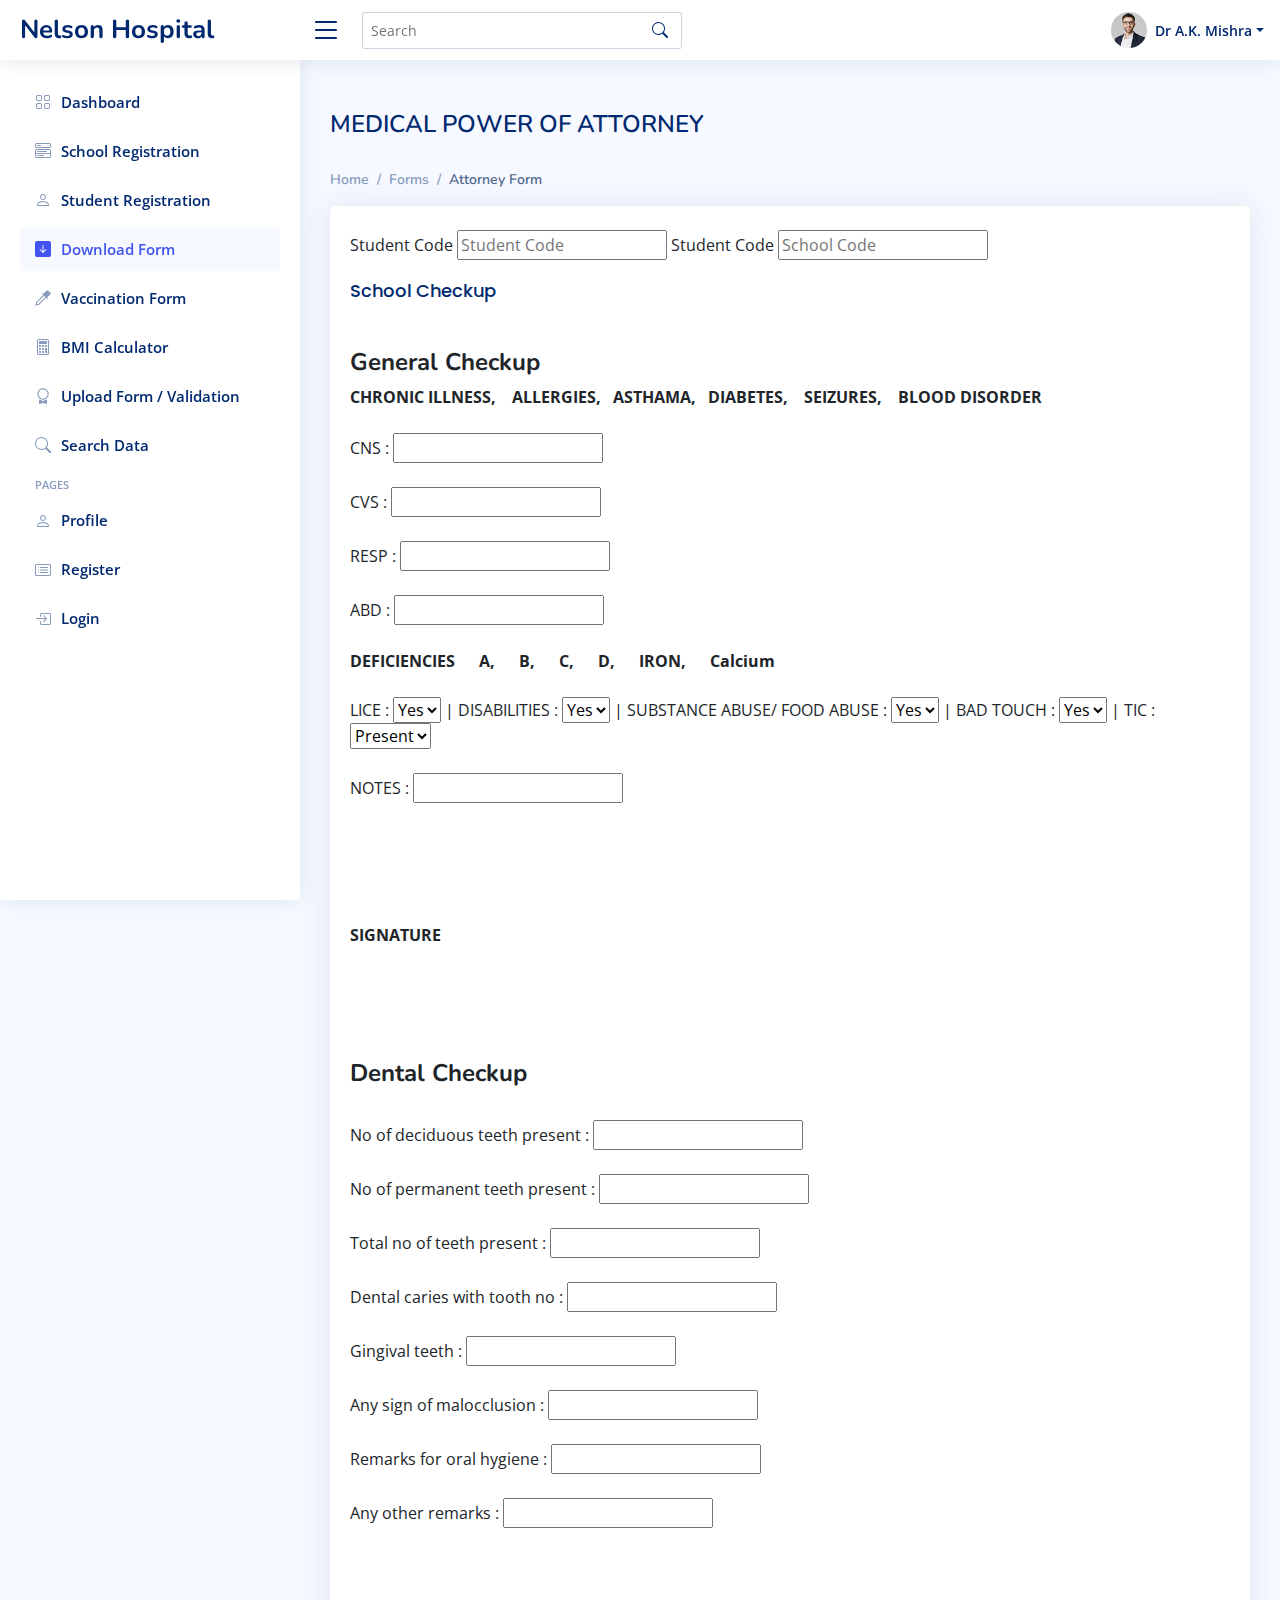
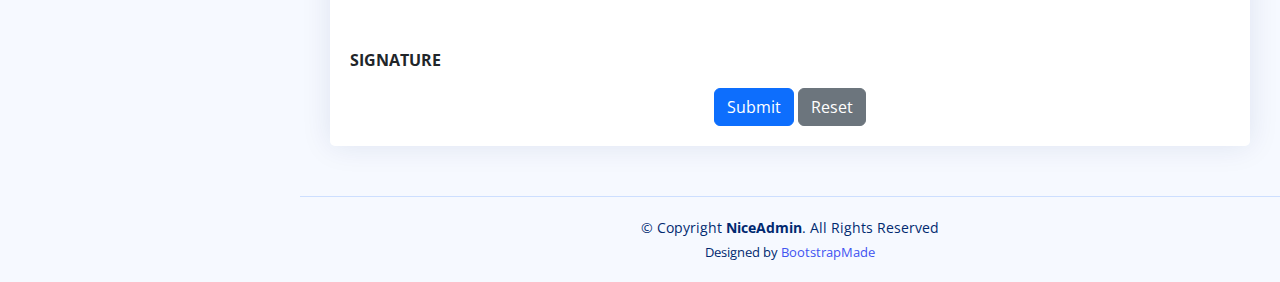
<file: School_Checkup.html>
<!DOCTYPE html>
<html lang="en">

<head>
  <meta charset="utf-8">
  <meta content="width=device-width, initial-scale=1.0" name="viewport">

  <title>Forms / Layouts - NiceAdmin Bootstrap Template</title>
  <meta content="" name="description">
  <meta content="" name="keywords">

  <!-- Favicons -->
  <link href="assets/img/favicon.png" rel="icon">
  <link href="assets/img/apple-touch-icon.png" rel="apple-touch-icon">

  <!-- Google Fonts -->
  <link href="https://fonts.gstatic.com" rel="preconnect">
  <link href="https://fonts.googleapis.com/css?family=Open+Sans:300,300i,400,400i,600,600i,700,700i|Nunito:300,300i,400,400i,600,600i,700,700i|Poppins:300,300i,400,400i,500,500i,600,600i,700,700i" rel="stylesheet">

  <!-- Vendor CSS Files -->
  <link href="assets/vendor/bootstrap/css/bootstrap.min.css" rel="stylesheet">
  <link href="assets/vendor/bootstrap-icons/bootstrap-icons.css" rel="stylesheet">
  <link href="assets/vendor/boxicons/css/boxicons.min.css" rel="stylesheet">
  <link href="assets/vendor/quill/quill.snow.css" rel="stylesheet">
  <link href="assets/vendor/quill/quill.bubble.css" rel="stylesheet">
  <link href="assets/vendor/remixicon/remixicon.css" rel="stylesheet">
  <link href="assets/vendor/simple-datatables/style.css" rel="stylesheet">

  <!-- Template Main CSS File -->
  <link href="assets/css/style.css" rel="stylesheet">

  <!-- =======================================================
  * Template Name: NiceAdmin
  * Template URL: https://bootstrapmade.com/nice-admin-bootstrap-admin-html-template/
  * Updated: Apr 20 2024 with Bootstrap v5.3.3
  * Author: BootstrapMade.com
  * License: https://bootstrapmade.com/license/
  ======================================================== -->
</head>

<body>

  <!-- ======= Header ======= -->
  <header id="header" class="header fixed-top d-flex align-items-center">

    <div class="d-flex align-items-center justify-content-between">
      <a href="index.html" class="logo d-flex align-items-center">
        <!--<img src="assets/img/logo.png" alt="">-->
        <span class="d-none d-lg-block">Nelson Hospital</span>
      </a>
      <i class="bi bi-list toggle-sidebar-btn"></i>
    </div><!-- End Logo -->

    <div class="search-bar">
      <form class="search-form d-flex align-items-center" method="POST" action="#">
        <input type="text" name="query" placeholder="Search" title="Enter search keyword">
        <button type="submit" title="Search"><i class="bi bi-search"></i></button>
      </form>
    </div><!-- End Search Bar -->

    <nav class="header-nav ms-auto">
      <ul class="d-flex align-items-center">

        <li class="nav-item d-block d-lg-none">
          <a class="nav-link nav-icon search-bar-toggle " href="#">
            <i class="bi bi-search"></i>
          </a>
        </li><!-- End Search Icon-->

       

        

        <li class="nav-item dropdown pe-3">

          <a class="nav-link nav-profile d-flex align-items-center pe-0" href="#" data-bs-toggle="dropdown">
            <img src="assets/img/profile-img.jpg" alt="Profile" class="rounded-circle">
            <span class="d-none d-md-block dropdown-toggle ps-2">Dr A.K. Mishra</span>
          </a><!-- End Profile Iamge Icon -->

          <ul class="dropdown-menu dropdown-menu-end dropdown-menu-arrow profile">
            <li class="dropdown-header">
              <h6>Kevin Anderson</h6>
              <span>Web Designer</span>
            </li>
            <li>
              <hr class="dropdown-divider">
            </li>

            <li>
              <a class="dropdown-item d-flex align-items-center" href="users-profile.html">
                <i class="bi bi-person"></i>
                <span>My Profile</span>
              </a>
            </li>
            <li>
              <hr class="dropdown-divider">
            </li>

            <li>
              <a class="dropdown-item d-flex align-items-center" href="users-profile.html">
                <i class="bi bi-gear"></i>
                <span>Account Settings</span>
              </a>
            </li>
            <li>
              <hr class="dropdown-divider">
            </li>

            <li>
              <a class="dropdown-item d-flex align-items-center" href="pages-faq.html">
                <i class="bi bi-question-circle"></i>
                <span>Need Help?</span>
              </a>
            </li>
            <li>
              <hr class="dropdown-divider">
            </li>

            <li>
              <a class="dropdown-item d-flex align-items-center" href="#">
                <i class="bi bi-box-arrow-right"></i>
                <span>Sign Out</span>
              </a>
            </li>

          </ul><!-- End Profile Dropdown Items -->
        </li><!-- End Profile Nav -->

      </ul>
    </nav><!-- End Icons Navigation -->

  </header><!-- End Header -->

  <!-- ======= Sidebar ======= -->
  <aside id="sidebar" class="sidebar">

    <ul class="sidebar-nav" id="sidebar-nav">

      <li class="nav-item">
        <a class="nav-link collapsed" href="index.html">
          <i class="bi bi-grid"></i>
          <span>Dashboard</span>
        </a>
      </li><!-- End Dashboard Nav -->

      <li class="nav-item">
        <a class="nav-link collapsed"  href="School_Registration.html">
          <i class="bi bi-menu-button-wide"></i><span>School Registration</span>
        </a>
      </li><!-- End Components Nav -->

      <li class="nav-item">
        <a class="nav-link collapsed"  href="Student_registration.html">
          <i class="bi bi-person"></i><span>Student Registration</span>
        </a>
      </li><!-- End Components Nav -->
      
      <li class="nav-item">
        <a class="nav-link "  href="Form_Download.html">
          <i class=" bi bi-arrow-down-square-fill"></i><span>Download Form</span>
        </a>
      </li><!-- End Components Nav -->

      <li class="nav-item">
        <a class="nav-link collapsed"  href="vaccination.html">
          <i class=" bi bi-eyedropper"></i><span>Vaccination Form</span>
        </a>
      </li><!-- End Components Nav -->
	  
      <li class="nav-item">
        <a class="nav-link collapsed"  href="bmicalc.html">
          <i class=" bi bi-calculator"></i><span>BMI Calculator</span>
        </a>
      </li><!-- End Components Nav -->

      <li class="nav-item">
        <a class="nav-link collapsed"  href="Upload_data.html">
          <i class=" bi bi-award"></i><span>Upload Form / Validation</span>
        </a>
      </li><!-- End Components Nav -->

      <li class="nav-item">
        <a class="nav-link collapsed"  href="find_schooldetails.html">
          <i class=" bi bi-search"></i><span>Search Data</span>
        </a>
      </li><!-- End Components Nav -->


      <li class="nav-heading">Pages</li>

      <li class="nav-item">
        <a class="nav-link collapsed" href="users-profile.html">
          <i class="bi bi-person"></i>
          <span>Profile</span>
        </a>
      </li><!-- End Profile Page Nav -->

      

      <li class="nav-item">
        <a class="nav-link collapsed" href="pages-register.html">
          <i class="bi bi-card-list"></i>
          <span>Register</span>
        </a>
      </li><!-- End Register Page Nav -->

      <li class="nav-item">
        <a class="nav-link collapsed" href="pages-login.html">
          <i class="bi bi-box-arrow-in-right"></i>
          <span>Login</span>
        </a>
      </li><!-- End Login Page Nav -->

    </ul>

  </aside><!-- End Sidebar-->

  <main id="main" class="main">

    <div class="pagetitle">
      <h1>MEDICAL POWER OF ATTORNEY</h1>
      <nav>
        <ol class="breadcrumb">
          <li class="breadcrumb-item"><a href="index.html">Home</a></li>
          <li class="breadcrumb-item">Forms</li>
          <li class="breadcrumb-item active">Attorney Form</li>
        </ol>
      </nav>
    </div><!-- End Page Title -->
    <section class="section">
      

          <div class="card">
            <div class="card-body">
             
              <div class="row">
                <div class="col-50"><br>
                  <label for="fname"><i class="fa fa-user"></i> Student Code</label>
                  <input type="text" id="fname" name="firstname" placeholder="Student Code">
                  <label for="fname"><i class="fa fa-user"></i> Student Code</label>
                  <input type="text" id="fname" name="firstname" placeholder="School Code">
                  
      </div>
      </div>

<h5 class="card-title">School Checkup</h5><br>
<h4><b>General Checkup</b></h4>
<p>
  <b>CHRONIC ILLNESS, &nbsp;&nbsp;	ALLERGIES,&nbsp;&nbsp;	ASTHAMA,&nbsp;&nbsp;	 DIABETES,    &nbsp;&nbsp;   SEIZURES,     &nbsp;&nbsp;     BLOOD DISORDER</b>
<br>	<br>
CNS	: <input type="text" id="realInput"/><br><br>


CVS	: <input type="text" id="realInput"/>			<br>	<br>	


RESP : <input type="text" id="realInput"/>	<br>	<br>						


ABD	: <input type="text" id="realInput"/>	<br>		<br>				


<b>DEFICIENCIES	 &nbsp;&nbsp;&nbsp;&nbsp;     A,	&nbsp;&nbsp;&nbsp;&nbsp;		B,	&nbsp;&nbsp;&nbsp;&nbsp;	C,	&nbsp;&nbsp;&nbsp;&nbsp;	D, &nbsp;&nbsp;&nbsp;&nbsp;	IRON,	&nbsp;&nbsp;&nbsp;&nbsp;	Calcium</b><br><br>


LICE :  
    <!--<input type="text" class="form-control" id="floatingName" placeholder="Your Name">
    <label for="floatingName">Student Name</label>-->

      <select name="cars" id="cars">
        <option value="Complete">Yes</option>
        <option value="Incomplete">No</option>
      </select>
     |
 

DISABILITIES : <select name="cars" id="cars">
  <option value="Complete">Yes</option>
  <option value="Incomplete">No</option>
</select>   |      

SUBSTANCE ABUSE/ FOOD ABUSE : <select name="cars" id="cars">
  <option value="Complete">Yes</option>
  <option value="Incomplete">No</option>
</select>   | 

BAD TOUCH :  <select name="cars" id="cars">
  <option value="Complete">Yes</option>
  <option value="Incomplete">No</option>
</select>   |     

TIC : <select name="cars" id="cars">
  <option value="Complete">Present</option>
  <option value="Incomplete">Absent</option>
</select>

<br><br>

NOTES : <input type="text" id="realInput"/>

<br><br><br><br><br><br>

<b>SIGNATURE</b>
  
<br><br><br><br><br>
<h4><b>Dental Checkup</b></h4><br>

  
No of  deciduous teeth present : <input type="text" id="realInput"/>

<br><br>

No of permanent teeth present : <input type="text" id="realInput"/>

<br><br>

Total  no of  teeth present : <input type="text" id="realInput"/>

<br><br>

Dental caries  with  tooth no : <input type="text" id="realInput"/>

<br><br>

Gingival teeth : <input type="text" id="realInput"/>

<br><br>

Any sign of malocclusion : <input type="text" id="realInput"/>

<br><br>

Remarks for oral hygiene : <input type="text" id="realInput"/>

<br><br>

Any other remarks : <input type="text" id="realInput"/>

<br><br><br><br><br><br>

<b>SIGNATURE</b>

  </p>
                <div class="text-center">
                  <button type="submit" class="btn btn-primary">Submit</button>
                  <button type="reset" class="btn btn-secondary">Reset</button>
                </div>

            </div>
          </div>      
    </section>

  </main><!-- End #main -->

  <!-- ======= Footer ======= -->
  <footer id="footer" class="footer">
    <div class="copyright">
      &copy; Copyright <strong><span>NiceAdmin</span></strong>. All Rights Reserved
    </div>
    <div class="credits">
      <!-- All the links in the footer should remain intact. -->
      <!-- You can delete the links only if you purchased the pro version. -->
      <!-- Licensing information: https://bootstrapmade.com/license/ -->
      <!-- Purchase the pro version with working PHP/AJAX contact form: https://bootstrapmade.com/nice-admin-bootstrap-admin-html-template/ -->
      Designed by <a href="https://bootstrapmade.com/">BootstrapMade</a>
    </div>
  </footer><!-- End Footer -->

  <a href="#" class="back-to-top d-flex align-items-center justify-content-center"><i class="bi bi-arrow-up-short"></i></a>

  <!-- Vendor JS Files -->
  <script src="assets/vendor/apexcharts/apexcharts.min.js"></script>
  <script src="assets/vendor/bootstrap/js/bootstrap.bundle.min.js"></script>
  <script src="assets/vendor/chart.js/chart.umd.js"></script>
  <script src="assets/vendor/echarts/echarts.min.js"></script>
  <script src="assets/vendor/quill/quill.js"></script>
  <script src="assets/vendor/simple-datatables/simple-datatables.js"></script>
  <script src="assets/vendor/tinymce/tinymce.min.js"></script>
  <script src="assets/vendor/php-email-form/validate.js"></script>

  <!-- Template Main JS File -->
  <script src="assets/js/main.js"></script>

</body>

</html>
</file>
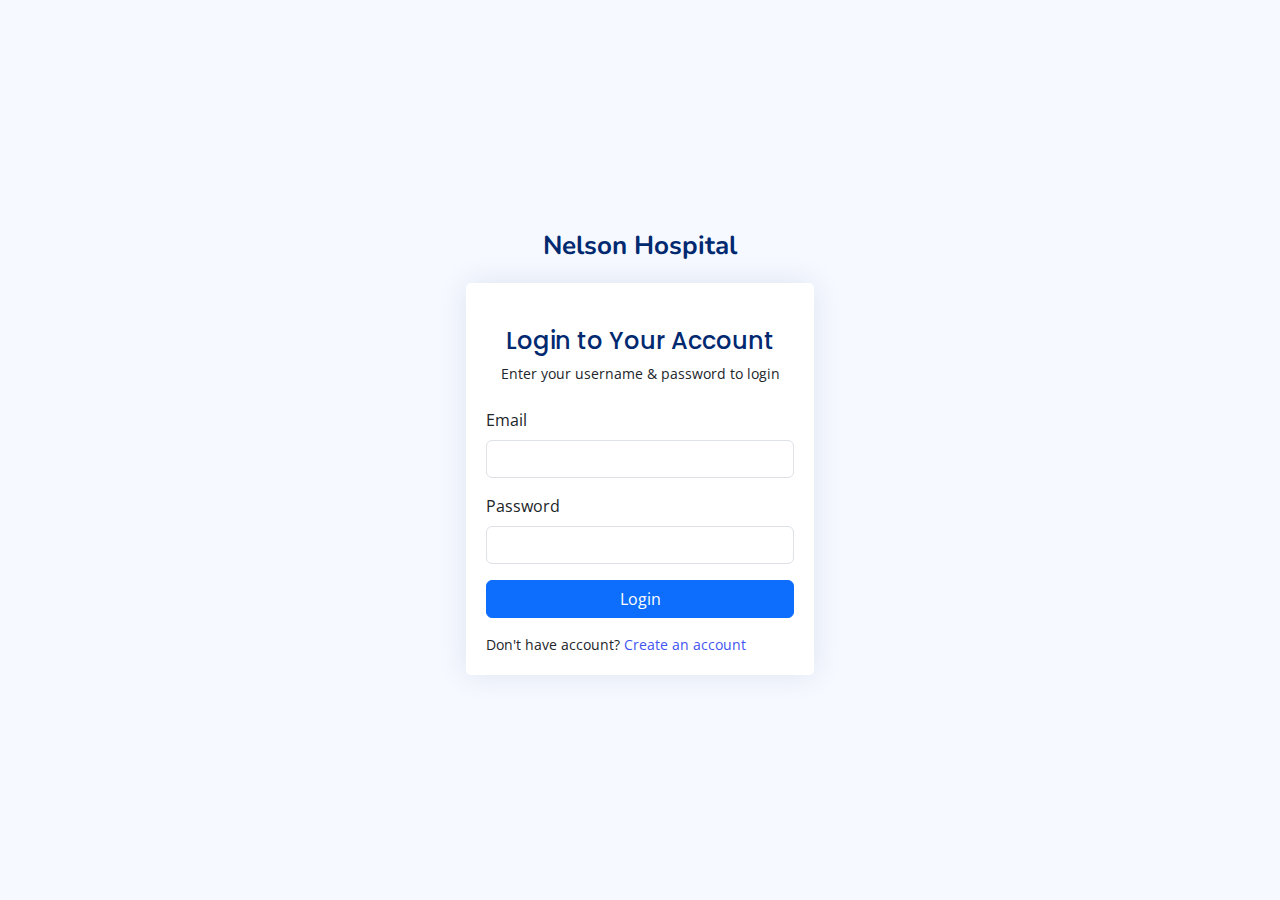
<file: School_Registration.html>
<!DOCTYPE html>
<html lang="en">

<head>
  <meta charset="utf-8">
  <meta content="width=device-width, initial-scale=1.0" name="viewport">

  <title>School Registration - Nelson Hospital</title>
  <meta content="" name="description">
  <meta content="" name="keywords">

  <!-- Favicons -->
  <link href="assets/img/favicon.png" rel="icon">
  <link href="assets/img/apple-touch-icon.png" rel="apple-touch-icon">

  <!-- Google Fonts -->
  <link href="https://fonts.gstatic.com" rel="preconnect">
  <link href="https://fonts.googleapis.com/css?family=Open+Sans:300,300i,400,400i,600,600i,700,700i|Nunito:300,300i,400,400i,600,600i,700,700i|Poppins:300,300i,400,400i,500,500i,600,600i,700,700i" rel="stylesheet">

  <!-- Vendor CSS Files -->
  <link href="assets/vendor/bootstrap/css/bootstrap.min.css" rel="stylesheet">
  <link href="assets/vendor/bootstrap-icons/bootstrap-icons.css" rel="stylesheet">
  <link href="assets/vendor/boxicons/css/boxicons.min.css" rel="stylesheet">
  <link href="assets/vendor/quill/quill.snow.css" rel="stylesheet">
  <link href="assets/vendor/quill/quill.bubble.css" rel="stylesheet">
  <link href="assets/vendor/remixicon/remixicon.css" rel="stylesheet">
  <link href="assets/vendor/simple-datatables/style.css" rel="stylesheet">

  <!-- Template Main CSS File -->
  <link href="assets/css/style.css" rel="stylesheet">

  <!-- =======================================================
  * Template Name: NiceAdmin
  * Template URL: https://bootstrapmade.com/nice-admin-bootstrap-admin-html-template/
  * Updated: Apr 20 2024 with Bootstrap v5.3.3
  * Author: BootstrapMade.com
  * License: https://bootstrapmade.com/license/
  ======================================================== -->
</head>

<body>

  <!-- ======= Header ======= -->
  <header id="header" class="header fixed-top d-flex align-items-center">

    <div class="d-flex align-items-center justify-content-between">
      <a href="index.html" class="logo d-flex align-items-center">
        <!--<img src="assets/img/logo.png" alt="">-->
        <span class="d-none d-lg-block">Nelson Hospital</span>
      </a>
      <i class="bi bi-list toggle-sidebar-btn"></i>
    </div><!-- End Logo -->

    <nav class="header-nav ms-auto">
      <ul class="d-flex align-items-center">

        <li class="nav-item dropdown pe-3">

          <a class="nav-link nav-profile d-flex align-items-center pe-0" href="#" data-bs-toggle="dropdown">
            <img src="assets/img/profile-img.jpg" alt="Profile" class="rounded-circle">
            <span class="d-none d-md-block dropdown-toggle ps-2" id="adminName"></span>
          </a><!-- End Profile Iamge Icon -->

          <ul class="dropdown-menu dropdown-menu-end dropdown-menu-arrow profile">
            <li>
              <a class="dropdown-item d-flex align-items-center" href="#"  onclick="logoutUser();">
                <i class="bi bi-box-arrow-right"></i>
                <span>Sign Out</span>
              </a>
            </li>

          </ul><!-- End Profile Dropdown Items -->
        </li><!-- End Profile Nav -->

      </ul>
    </nav><!-- End Icons Navigation -->

  </header><!-- End Header -->

  <!-- ======= Sidebar ======= -->
  <aside id="sidebar" class="sidebar">

    <ul class="sidebar-nav" id="sidebar-nav">

      <li class="nav-item">
        <a class="nav-link collapsed" href="index.html">
          <i class="bi bi-grid"></i>
          <span>Dashboard</span>
        </a>
      </li><!-- End Dashboard Nav -->

      <li class="nav-item">
        <a class="nav-link"  href="School_Registration.html">
          <i class="bi bi-menu-button-wide"></i><span>School Registration</span>
        </a>
      </li><!-- End Components Nav -->

      <li class="nav-item">
        <a class="nav-link collapsed"  href="Student_registration.html">
          <i class="bi bi-person"></i><span>Student Registration</span>
        </a>
      </li><!-- End Components Nav -->
      
      <li class="nav-item">
        <a class="nav-link collapsed"  href="Form_Download.html">
          <i class=" bi bi-arrow-down-square-fill"></i><span>Download Form</span>
        </a>
      </li><!-- End Components Nav -->

      <li class="nav-item">
        <a class="nav-link collapsed"  href="vaccination.html">
          <i class=" bi bi-eyedropper"></i><span>Vaccination Form</span>
        </a>
      </li><!-- End Components Nav -->
	  
	    <li class="nav-item">
        <a class="nav-link collapsed"  href="bmicalc.html">
          <i class=" bi bi-eyedropper"></i><span>BMI Calculator</span>
        </a>
      </li><!-- End Components Nav -->

      <li class="nav-item">
        <a class="nav-link collapsed"  href="Upload_data.html">
          <i class=" bi bi-award"></i><span>Upload Form / Validation</span>
        </a>
      </li><!-- End Components Nav -->

      <li class="nav-item">
        <a class="nav-link collapsed"  href="find_schooldetails.html">
          <i class=" bi bi-search"></i><span>Search Data</span>
        </a>
      </li><!-- End Components Nav -->

    </ul>

  </aside><!-- End Sidebar-->

  <main id="main" class="main">

    <div class="pagetitle">
      <h1>School Registration</h1>
      <nav>
        <ol class="breadcrumb">
          <li class="breadcrumb-item"><a href="index.html">Home</a></li>
          <li class="breadcrumb-item">Forms</li>
          <li class="breadcrumb-item active">Registration</li>
        </ol>
      </nav>
    </div><!-- End Page Title -->
    <section class="section">
      

          <div class="card">
            <div class="card-body">
              <h5 class="card-title">School Registration Form</h5>

              <!-- Floating Labels Form -->
              <form class="row g-3" onSubmit="registerSchool(); return false;">
                <div class="col-md-12">
                  <div class="form-floating">
                    <input type="text" class="form-control" id="name" placeholder="Your Name" required autocomplete="on">
                    <label for="name">School Name</label>
                  </div>
                </div>
                <div class="col-md-12">
                  <div class="form-floating">
                    <input type="text" class="form-control" id="email" placeholder="School Email" required autocomplete="on">
                    <label for="email">School Email</label>
                  </div>
                </div>
                <div class="col-md-6">
                  <div class="form-floating">
                    <input type="text" class="form-control" id="mobileNumber" placeholder="School Phone" required>
                    <label for="mobileNumber">School Phone</label>
                  </div>
                </div>
                <div class="col-md-6">
                  <div class="form-floating">
                    <input type="text" class="form-control" id="code" placeholder="Your Code" required>
                    <label for="code">School Code</label>
                  </div>
                </div>
                <div class="col-12">
                  <div class="form-floating">
                    <textarea class="form-control" placeholder="Address" id="address" style="height: 100px;" autocomplete="on"></textarea>
                    <label for="address">School Address</label>
                  </div>
                </div>
                <div class="col-md-6">
                  <div class="col-md-12">
                    <div class="form-floating">
                      <input type="text" class="form-control" id="city" placeholder="City">
                      <label for="city">City</label>
                    </div>
                  </div>
                </div>
                <div class="col-md-4">
                  <div class="form-floating mb-3">
                    <select class="form-select" id="state" aria-label="State">
                      <option value="">Select your state</option>
                      <option value="Andhra Pradesh">Andhra Pradesh</option>
                      <option value="Andaman and Nicobar Islands">Andaman and Nicobar Islands</option>
                      <option value="Arunachal Pradesh">Arunachal Pradesh</option>
                      <option value="Assam">Assam</option>
                      <option value="Bihar">Bihar</option>
                      <option value="Chandigarh">Chandigarh</option>
                      <option value="Chhattisgarh">Chhattisgarh</option>
                      <option value="Dadar and Nagar Haveli">Dadar and Nagar Haveli</option>
                      <option value="Daman and Diu">Daman and Diu</option>
                      <option value="Delhi">Delhi</option>
                      <option value="Lakshadweep">Lakshadweep</option>
                      <option value="Puducherry">Puducherry</option>
                      <option value="Goa">Goa</option>
                      <option value="Gujarat">Gujarat</option>
                      <option value="Haryana">Haryana</option>
                      <option value="Himachal Pradesh">Himachal Pradesh</option>
                      <option value="Jammu and Kashmir">Jammu and Kashmir</option>
                      <option value="Jharkhand">Jharkhand</option>
                      <option value="Karnataka">Karnataka</option>
                      <option value="Kerala">Kerala</option>
                      <option value="Madhya Pradesh">Madhya Pradesh</option>
                      <option value="Maharashtra">Maharashtra</option>
                      <option value="Manipur">Manipur</option>
                      <option value="Meghalaya">Meghalaya</option>
                      <option value="Mizoram">Mizoram</option>
                      <option value="Nagaland">Nagaland</option>
                      <option value="Odisha">Odisha</option>
                      <option value="Punjab">Punjab</option>
                      <option value="Rajasthan">Rajasthan</option>
                      <option value="Sikkim">Sikkim</option>
                      <option value="Tamil Nadu">Tamil Nadu</option>
                      <option value="Telangana">Telangana</option>
                      <option value="Tripura">Tripura</option>
                      <option value="Uttar Pradesh">Uttar Pradesh</option>
                      <option value="Uttarakhand">Uttarakhand</option>
                      <option value="West Bengal">West Bengal</option>
                    </select>
                    <label for="state">State</label>
                  </div>
                </div>
                <div class="col-md-2">
                  <div class="form-floating">
                    <input type="text" class="form-control" id="zip" placeholder="Zip">
                    <label for="zip">Zip</label>
                  </div>
                </div>
                <div class="text-center">
                  <button type="submit" class="btn btn-primary">Register School</button>
                  <button type="reset" class="btn btn-secondary">Reset</button>
                </div>
              </form><!-- End floating Labels Form -->

            </div>
          </div>

        </div>
      </div>
    </section>

  </main><!-- End #main -->

  <!-- ======= Footer ======= -->
  <footer id="footer" class="footer">
    <div class="copyright">
      &copy; Copyright <strong><span>NiceAdmin</span></strong>. All Rights Reserved
    </div>
    <div class="credits">
      <!-- All the links in the footer should remain intact. -->
      <!-- You can delete the links only if you purchased the pro version. -->
      <!-- Licensing information: https://bootstrapmade.com/license/ -->
      <!-- Purchase the pro version with working PHP/AJAX contact form: https://bootstrapmade.com/nice-admin-bootstrap-admin-html-template/ -->
      Designed by <a href="https://bootstrapmade.com/">BootstrapMade</a>
    </div>
  </footer><!-- End Footer -->

  <a href="#" class="back-to-top d-flex align-items-center justify-content-center"><i class="bi bi-arrow-up-short"></i></a>

  <!-- Vendor JS Files -->
  <script src="assets/vendor/apexcharts/apexcharts.min.js"></script>
  <script src="assets/vendor/bootstrap/js/bootstrap.bundle.min.js"></script>
  <script src="assets/vendor/chart.js/chart.umd.js"></script>
  <script src="assets/vendor/echarts/echarts.min.js"></script>
  <script src="assets/vendor/quill/quill.js"></script>
  <script src="assets/vendor/simple-datatables/simple-datatables.js"></script>
  <script src="assets/vendor/tinymce/tinymce.min.js"></script>
  <script src="assets/vendor/php-email-form/validate.js"></script>

  <!-- Template Main JS File -->
  <script src="assets/js/main.js"></script>
  <script src="./assets/customjs/logout.js"></script>
  <script src="./assets/customjs/school-registration.js"></script>

</body>

</html>
</file>
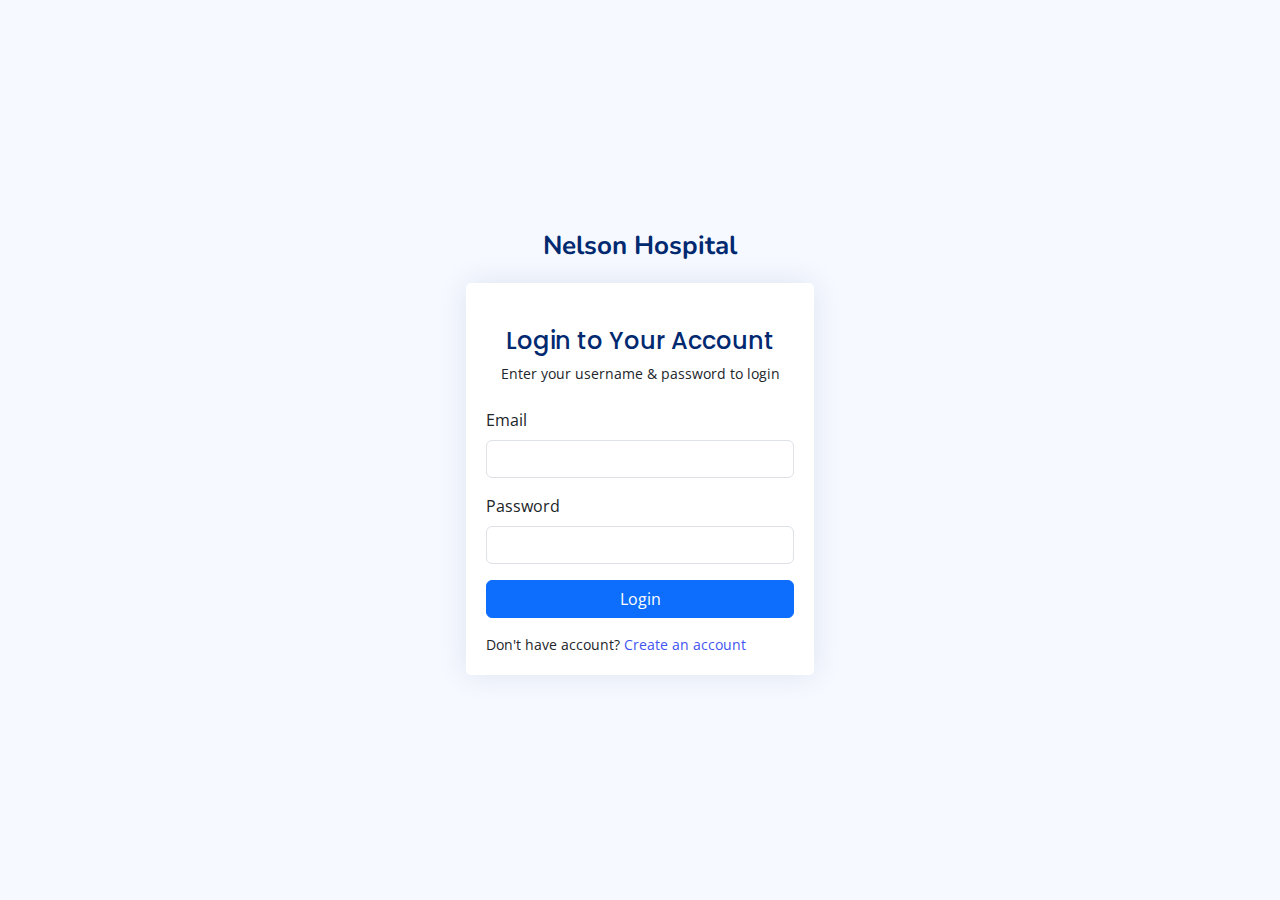
<file: Student_registration.html>
<!DOCTYPE html>
<html lang="en">

<head>
  <meta charset="utf-8">
  <meta content="width=device-width, initial-scale=1.0" name="viewport">

  <title>Student Registration - Nelson Hospital</title>
  <meta content="" name="description">
  <meta content="" name="keywords">

  <!-- Favicons -->
  <link href="assets/img/favicon.png" rel="icon">
  <link href="assets/img/apple-touch-icon.png" rel="apple-touch-icon">

  <!-- Google Fonts -->
  <link href="https://fonts.gstatic.com" rel="preconnect">
  <link href="https://fonts.googleapis.com/css?family=Open+Sans:300,300i,400,400i,600,600i,700,700i|Nunito:300,300i,400,400i,600,600i,700,700i|Poppins:300,300i,400,400i,500,500i,600,600i,700,700i" rel="stylesheet">

  <!-- Vendor CSS Files -->
  <link href="assets/vendor/bootstrap/css/bootstrap.min.css" rel="stylesheet">
  <link href="assets/vendor/bootstrap-icons/bootstrap-icons.css" rel="stylesheet">
  <link href="assets/vendor/boxicons/css/boxicons.min.css" rel="stylesheet">
  <link href="assets/vendor/quill/quill.snow.css" rel="stylesheet">
  <link href="assets/vendor/quill/quill.bubble.css" rel="stylesheet">
  <link href="assets/vendor/remixicon/remixicon.css" rel="stylesheet">
  <link href="assets/vendor/simple-datatables/style.css" rel="stylesheet">

  <!-- Template Main CSS File -->
  <link href="assets/css/style.css" rel="stylesheet">

  <!-- =======================================================
  * Template Name: NiceAdmin
  * Template URL: https://bootstrapmade.com/nice-admin-bootstrap-admin-html-template/
  * Updated: Apr 20 2024 with Bootstrap v5.3.3
  * Author: BootstrapMade.com
  * License: https://bootstrapmade.com/license/
  ======================================================== -->
</head>

<body>
  <!-- ======= Header ======= -->
  <header id="header" class="header fixed-top d-flex align-items-center">

    <div class="d-flex align-items-center justify-content-between">
      <a href="index.html" class="logo d-flex align-items-center">
        <!--<img src="assets/img/logo.png" alt="">-->
        <span class="d-none d-lg-block">Nelson Hospital</span>
      </a>
      <i class="bi bi-list toggle-sidebar-btn"></i>
    </div><!-- End Logo -->

    <nav class="header-nav ms-auto">
      <ul class="d-flex align-items-center">

        <li class="nav-item dropdown pe-3">

          <a class="nav-link nav-profile d-flex align-items-center pe-0" href="#" data-bs-toggle="dropdown">
            <img src="assets/img/profile-img.jpg" alt="Profile" class="rounded-circle">
            <span class="d-none d-md-block dropdown-toggle ps-2" id="adminName"></span>
          </a><!-- End Profile Iamge Icon -->

          <ul class="dropdown-menu dropdown-menu-end dropdown-menu-arrow profile">
            <li>
              <a class="dropdown-item d-flex align-items-center" href="#" onclick="logoutUser();">
                <i class="bi bi-box-arrow-right"></i>
                <span>Sign Out</span>
              </a>
            </li>

          </ul><!-- End Profile Dropdown Items -->
        </li><!-- End Profile Nav -->

      </ul>
    </nav><!-- End Icons Navigation -->

  </header><!-- End Header -->

  <!-- ======= Sidebar ======= -->
  <aside id="sidebar" class="sidebar">

    <ul class="sidebar-nav" id="sidebar-nav">

      <li class="nav-item">
        <a class="nav-link collapsed" href="index.html">
          <i class="bi bi-grid"></i>
          <span>Dashboard</span>
        </a>
      </li><!-- End Dashboard Nav -->

      <li class="nav-item">
        <a class="nav-link collapsed"  href="School_Registration.html">
          <i class="bi bi-menu-button-wide"></i><span>School Registration</span>
        </a>
      </li><!-- End Components Nav -->

      <li class="nav-item">
        <a class="nav-link"  href="Student_registration.html">
          <i class="bi bi-person"></i><span>Student Registration</span>
        </a>
      </li><!-- End Components Nav -->
      
      <li class="nav-item">
        <a class="nav-link collapsed"  href="Form_Download.html">
          <i class=" bi bi-arrow-down-square-fill"></i><span>Download Form</span>
        </a>
      </li><!-- End Components Nav -->

      <li class="nav-item">
        <a class="nav-link collapsed"  href="vaccination.html">
          <i class=" bi bi-eyedropper"></i><span>Vaccination Form</span>
        </a>
      </li><!-- End Components Nav -->
	  
	    <li class="nav-item">
        <a class="nav-link collapsed"  href="bmicalc.html">
          <i class=" bi bi-eyedropper"></i><span>BMI Calculator</span>
        </a>
      </li><!-- End Components Nav -->

      <li class="nav-item">
        <a class="nav-link collapsed"  href="Upload_data.html">
          <i class=" bi bi-award"></i><span>Upload Form / Validation</span>
        </a>
      </li><!-- End Components Nav -->

      <li class="nav-item">
        <a class="nav-link collapsed"  href="find_schooldetails.html">
          <i class=" bi bi-search"></i><span>Search Data</span>
        </a>
      </li><!-- End Components Nav -->

    </ul>

  </aside><!-- End Sidebar-->

  <main id="main" class="main">

    <div class="pagetitle">
      <h1>Student Registration</h1>
      <nav>
        <ol class="breadcrumb">
          <li class="breadcrumb-item"><a href="index.html">Home</a></li>
          <li class="breadcrumb-item">Forms</li>
          <li class="breadcrumb-item active">Student Registration</li>
        </ol>
      </nav>
    </div><!-- End Page Title -->
    <section class="section">
      

          <div class="card">
            <div class="card-body">
              <h5 class="card-title">Student Registration Form</h5>

              <!-- Floating Labels Form -->
              <form class="row g-3" onSubmit="registerStudent(); return false;">
                <div class="col-md-12">
                  <!-- <div class="form-floating"> -->
                    <label for="schoolName">School Name:</label>
                      <select name="schoolName" id="schoolName" required>
                        <option value="">Select School Name</option>
                      </select>
                    <!-- </div> -->
                 
                </div>
                <div class="col-md-12">
                  <div class="form-floating">
                    <input type="text" class="form-control" id="name" placeholder="Your Name" required autocomplete="on">
                    <label for="name">Student Name</label>
                  </div>
                </div>
                <div class="col-md-12">
                  <label for="sex">Sex:</label>
                  <select name="sex" id="sex">
                    <option value="">Please select one…</option>
                    <option value="female">Female</option>
                    <option value="male">Male</option>
                    <option value="other">Other</option>
                  </select>
                </div>
                <div class="col-md-12">
                  <div class="form-floating">
                    <input type="text" class="form-control" id="email" placeholder="Student Email" required autocomplete="on">
                    <label for="email">Student Email</label>
                  </div>
                </div>
                <div class="col-md-12">
                  <div class="form-floating">
                    <input type="date" class="form-control" id="dateOfBirth" name="dateOfBirth" required>
                    <label for="dateOfBirth">Date Of Birth</label>
                  </div>
                </div>
                <div class="col-md-6">
                  <div class="form-floating">
                    <input type="text" class="form-control" id="mobileNumber" placeholder="Student Phone">
                    <label for="mobileNumber">Student Phone</label>
                  </div>
                </div>
                <div class="col-md-6">
                  <div class="form-floating">
                    <input type="text" class="form-control" id="code" placeholder="Your Email" required>
                    <label for="code">Student Code</label>
                  </div>
                </div>
                <div class="col-12">
                  <div class="form-floating">
                    <textarea class="form-control" placeholder="Address" id="address" style="height: 100px;" autocomplete="on"></textarea>
                    <label for="address">Student Address</label>
                  </div>
                </div>
                <div class="col-md-6">
                  <div class="col-md-12">
                    <div class="form-floating">
                      <input type="text" class="form-control" id="city" placeholder="City">
                      <label for="city">City</label>
                    </div>
                  </div>
                </div>
                <div class="col-md-4">
                  <div class="form-floating mb-3">
                    <select class="form-select" id="state" aria-label="State">
                      <option value="">Select your state</option>
                      <option value="Andhra Pradesh">Andhra Pradesh</option>
                      <option value="Andaman and Nicobar Islands">Andaman and Nicobar Islands</option>
                      <option value="Arunachal Pradesh">Arunachal Pradesh</option>
                      <option value="Assam">Assam</option>
                      <option value="Bihar">Bihar</option>
                      <option value="Chandigarh">Chandigarh</option>
                      <option value="Chhattisgarh">Chhattisgarh</option>
                      <option value="Dadar and Nagar Haveli">Dadar and Nagar Haveli</option>
                      <option value="Daman and Diu">Daman and Diu</option>
                      <option value="Delhi">Delhi</option>
                      <option value="Lakshadweep">Lakshadweep</option>
                      <option value="Puducherry">Puducherry</option>
                      <option value="Goa">Goa</option>
                      <option value="Gujarat">Gujarat</option>
                      <option value="Haryana">Haryana</option>
                      <option value="Himachal Pradesh">Himachal Pradesh</option>
                      <option value="Jammu and Kashmir">Jammu and Kashmir</option>
                      <option value="Jharkhand">Jharkhand</option>
                      <option value="Karnataka">Karnataka</option>
                      <option value="Kerala">Kerala</option>
                      <option value="Madhya Pradesh">Madhya Pradesh</option>
                      <option value="Maharashtra">Maharashtra</option>
                      <option value="Manipur">Manipur</option>
                      <option value="Meghalaya">Meghalaya</option>
                      <option value="Mizoram">Mizoram</option>
                      <option value="Nagaland">Nagaland</option>
                      <option value="Odisha">Odisha</option>
                      <option value="Punjab">Punjab</option>
                      <option value="Rajasthan">Rajasthan</option>
                      <option value="Sikkim">Sikkim</option>
                      <option value="Tamil Nadu">Tamil Nadu</option>
                      <option value="Telangana">Telangana</option>
                      <option value="Tripura">Tripura</option>
                      <option value="Uttar Pradesh">Uttar Pradesh</option>
                      <option value="Uttarakhand">Uttarakhand</option>
                      <option value="West Bengal">West Bengal</option>
                    </select>
                    <label for="state">State</label>
                  </div>
                </div>
                <div class="col-md-2">
                  <div class="form-floating">
                    <input type="text" class="form-control" id="zip" placeholder="Zip">
                    <label for="zip">Zip</label>
                  </div>
                </div>
                <div class="text-center">
                  <button type="submit" class="btn btn-primary">Register Student</button>
                  <button type="reset" class="btn btn-secondary">Reset</button>
                </div>
              </form><!-- End floating Labels Form -->

            </div>
          </div>

        </div>
      </div>
    </section>

  </main><!-- End #main -->

  <!-- ======= Footer ======= -->
  <footer id="footer" class="footer">
    <div class="copyright">
      &copy; Copyright <strong><span>NiceAdmin</span></strong>. All Rights Reserved
    </div>
    <div class="credits">
      <!-- All the links in the footer should remain intact. -->
      <!-- You can delete the links only if you purchased the pro version. -->
      <!-- Licensing information: https://bootstrapmade.com/license/ -->
      <!-- Purchase the pro version with working PHP/AJAX contact form: https://bootstrapmade.com/nice-admin-bootstrap-admin-html-template/ -->
      Designed by <a href="https://bootstrapmade.com/">BootstrapMade</a>
    </div>
  </footer><!-- End Footer -->

  <a href="#" class="back-to-top d-flex align-items-center justify-content-center"><i class="bi bi-arrow-up-short"></i></a>

  <!-- Vendor JS Files -->
  <script src="assets/vendor/apexcharts/apexcharts.min.js"></script>
  <script src="assets/vendor/bootstrap/js/bootstrap.bundle.min.js"></script>
  <script src="assets/vendor/chart.js/chart.umd.js"></script>
  <script src="assets/vendor/echarts/echarts.min.js"></script>
  <script src="assets/vendor/quill/quill.js"></script>
  <script src="assets/vendor/simple-datatables/simple-datatables.js"></script>
  <script src="assets/vendor/tinymce/tinymce.min.js"></script>
  <script src="assets/vendor/php-email-form/validate.js"></script>

  <!-- Template Main JS File -->
  <script src="assets/js/main.js"></script>
  <script src="./assets/customjs/logout.js"></script>
  <script src="./assets/customjs/student-registration.js"></script>

</body>

</html>
</file>
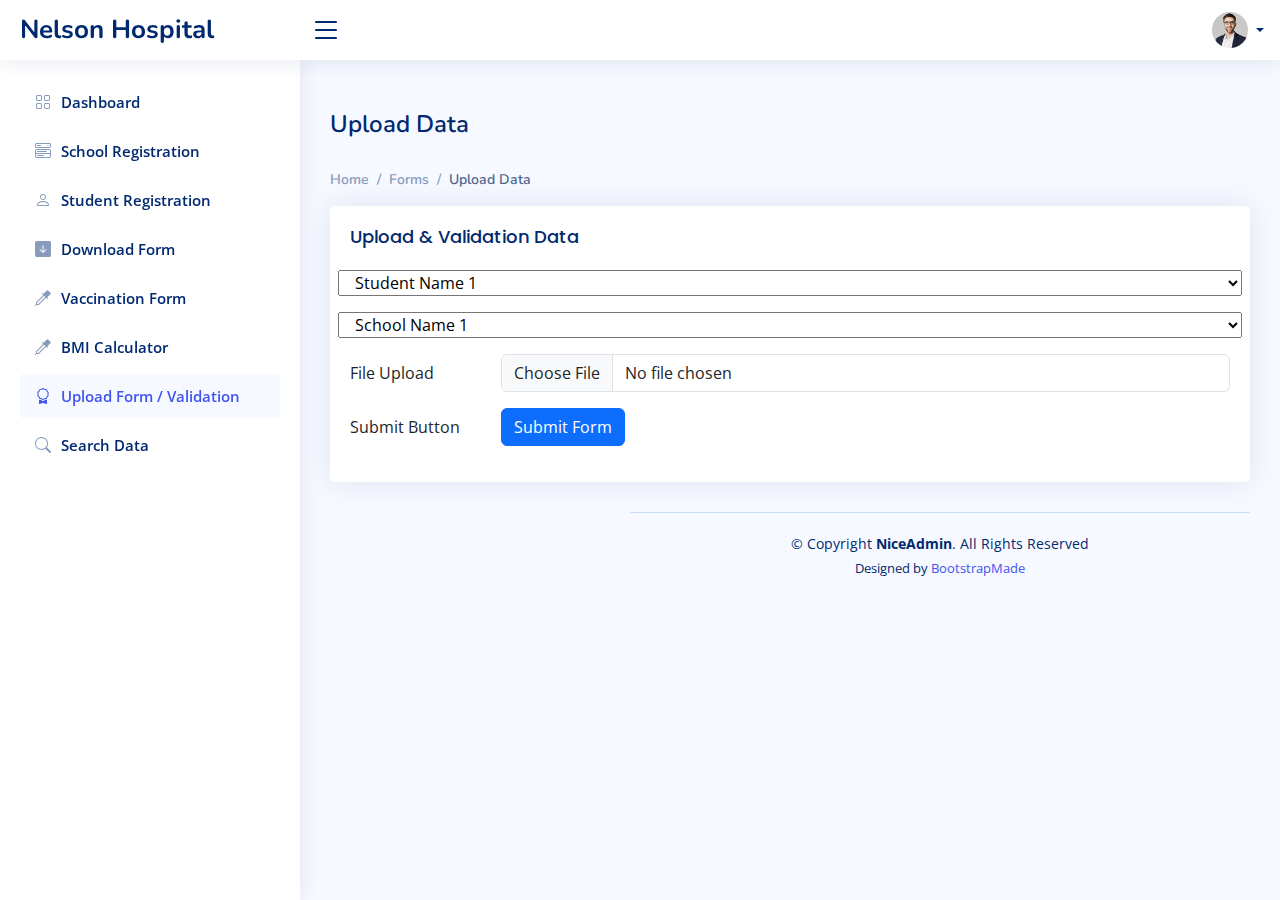
<file: Upload_data.html>
<!DOCTYPE html>
<html lang="en">

<head>
  <meta charset="utf-8">
  <meta content="width=device-width, initial-scale=1.0" name="viewport">

  <title>Upload Data</title>
  <meta content="" name="description">
  <meta content="" name="keywords">

  <!-- Favicons -->
  <link href="assets/img/favicon.png" rel="icon">
  <link href="assets/img/apple-touch-icon.png" rel="apple-touch-icon">

  <!-- Google Fonts -->
  <link href="https://fonts.gstatic.com" rel="preconnect">
  <link href="https://fonts.googleapis.com/css?family=Open+Sans:300,300i,400,400i,600,600i,700,700i|Nunito:300,300i,400,400i,600,600i,700,700i|Poppins:300,300i,400,400i,500,500i,600,600i,700,700i" rel="stylesheet">

  <!-- Vendor CSS Files -->
  <link href="assets/vendor/bootstrap/css/bootstrap.min.css" rel="stylesheet">
  <link href="assets/vendor/bootstrap-icons/bootstrap-icons.css" rel="stylesheet">
  <link href="assets/vendor/boxicons/css/boxicons.min.css" rel="stylesheet">
  <link href="assets/vendor/quill/quill.snow.css" rel="stylesheet">
  <link href="assets/vendor/quill/quill.bubble.css" rel="stylesheet">
  <link href="assets/vendor/remixicon/remixicon.css" rel="stylesheet">
  <link href="assets/vendor/simple-datatables/style.css" rel="stylesheet">

  <!-- Template Main CSS File -->
  <link href="assets/css/style.css" rel="stylesheet">

  <!-- =======================================================
  * Template Name: NiceAdmin
  * Template URL: https://bootstrapmade.com/nice-admin-bootstrap-admin-html-template/
  * Updated: Apr 20 2024 with Bootstrap v5.3.3
  * Author: BootstrapMade.com
  * License: https://bootstrapmade.com/license/
  ======================================================== -->
</head>

<body>

  <!-- ======= Header ======= -->
  <header id="header" class="header fixed-top d-flex align-items-center">

    <div class="d-flex align-items-center justify-content-between">
      <a href="index.html" class="logo d-flex align-items-center">
        <!--<img src="assets/img/logo.png" alt="">-->
        <span class="d-none d-lg-block">Nelson Hospital</span>
      </a>
      <i class="bi bi-list toggle-sidebar-btn"></i>
    </div><!-- End Logo -->

    <nav class="header-nav ms-auto">
      <ul class="d-flex align-items-center">

        <li class="nav-item dropdown pe-3">

          <a class="nav-link nav-profile d-flex align-items-center pe-0" href="#" data-bs-toggle="dropdown">
            <img src="assets/img/profile-img.jpg" alt="Profile" class="rounded-circle">
            <span class="d-none d-md-block dropdown-toggle ps-2" id="adminName"></span>
          </a><!-- End Profile Iamge Icon -->

          <ul class="dropdown-menu dropdown-menu-end dropdown-menu-arrow profile">
            <li>
              <a class="dropdown-item d-flex align-items-center" href="#" onclick="logoutUser();">
                <i class="bi bi-box-arrow-right"></i>
                <span>Sign Out</span>
              </a>
            </li>

          </ul><!-- End Profile Dropdown Items -->
        </li><!-- End Profile Nav -->

      </ul>
    </nav><!-- End Icons Navigation -->

  </header><!-- End Header -->

  <!-- ======= Sidebar ======= -->
  <aside id="sidebar" class="sidebar">

    <ul class="sidebar-nav" id="sidebar-nav">

      <li class="nav-item">
        <a class="nav-link collapsed" href="index.html">
          <i class="bi bi-grid"></i>
          <span>Dashboard</span>
        </a>
      </li><!-- End Dashboard Nav -->

      <li class="nav-item">
        <a class="nav-link collapsed"  href="School_Registration.html">
          <i class="bi bi-menu-button-wide"></i><span>School Registration</span>
        </a>
      </li><!-- End Components Nav -->

      <li class="nav-item">
        <a class="nav-link collapsed"  href="Student_registration.html">
          <i class="bi bi-person"></i><span>Student Registration</span>
        </a>
      </li><!-- End Components Nav -->
      
      <li class="nav-item">
        <a class="nav-link collapsed"  href="Form_Download.html">
          <i class=" bi bi-arrow-down-square-fill"></i><span>Download Form</span>
        </a>
      </li><!-- End Components Nav -->

      <li class="nav-item">
        <a class="nav-link collapsed"  href="vaccination.html">
          <i class=" bi bi-eyedropper"></i><span>Vaccination Form</span>
        </a>
      </li><!-- End Components Nav -->
	  
	    <li class="nav-item">
        <a class="nav-link collapsed"  href="bmicalc.html">
          <i class=" bi bi-eyedropper"></i><span>BMI Calculator</span>
        </a>
      </li><!-- End Components Nav -->

      <li class="nav-item">
        <a class="nav-link"  href="Upload_data.html">
          <i class=" bi bi-award"></i><span>Upload Form / Validation</span>
        </a>
      </li><!-- End Components Nav -->

      <li class="nav-item">
        <a class="nav-link collapsed"  href="find_schooldetails.html">
          <i class=" bi bi-search"></i><span>Search Data</span>
        </a>
      </li><!-- End Components Nav -->

    </ul>

  </aside><!-- End Sidebar-->

  <main id="main" class="main">

    <div class="pagetitle">
      <h1>Upload Data</h1>
      <nav>
        <ol class="breadcrumb">
          <li class="breadcrumb-item"><a href="index.html">Home</a></li>
          <li class="breadcrumb-item">Forms</li>
          <li class="breadcrumb-item active">Upload Data</li>
        </ol>
      </nav>
    </div><!-- End Page Title -->

    <section class="section">
    
          <div class="card">
            <div class="card-body">
              <h5 class="card-title">Upload & Validation Data</h5>

              <!-- General Form Elements -->
              <form>
                <div class="row mb-3">
                  <select name="cars" id="cars">
                    <option value="Complete">Student Name 1</option>
                    <option value="Incomplete">Student Name 2</option>
                  </select>
                </div>
                <div class="row mb-3">
                  <select name="cars" id="cars">
                    <option value="Complete">School Name 1</option>
                    <option value="Incomplete">School Name 2</option>
                  </select>
                </div>
                <div class="row mb-3">
                  <label for="inputNumber" class="col-sm-2 col-form-label">File Upload</label>
                  <div class="col-sm-10">
                    <input class="form-control" type="file" id="formFile">
                  </div>
                </div>

                <div class="row mb-3">
                  <label class="col-sm-2 col-form-label">Submit Button</label>
                  <div class="col-sm-10">
                    <button type="submit" class="btn btn-primary">Submit Form</button>
                  </div>
                </div>

              </form><!-- End General Form Elements -->



        </div>
</section>
        <!-- End #main -->

  <!-- ======= Footer ======= -->
  <footer id="footer" class="footer">
    <div class="copyright">
      &copy; Copyright <strong><span>NiceAdmin</span></strong>. All Rights Reserved
    </div>
    <div class="credits">
      <!-- All the links in the footer should remain intact. -->
      <!-- You can delete the links only if you purchased the pro version. -->
      <!-- Licensing information: https://bootstrapmade.com/license/ -->
      <!-- Purchase the pro version with working PHP/AJAX contact form: https://bootstrapmade.com/nice-admin-bootstrap-admin-html-template/ -->
      Designed by <a href="https://bootstrapmade.com/">BootstrapMade</a>
    </div>
  </footer><!-- End Footer -->

  <a href="#" class="back-to-top d-flex align-items-center justify-content-center"><i class="bi bi-arrow-up-short"></i></a>

  <!-- Vendor JS Files -->
  <script src="assets/vendor/apexcharts/apexcharts.min.js"></script>
  <script src="assets/vendor/bootstrap/js/bootstrap.bundle.min.js"></script>
  <script src="assets/vendor/chart.js/chart.umd.js"></script>
  <script src="assets/vendor/echarts/echarts.min.js"></script>
  <script src="assets/vendor/quill/quill.js"></script>
  <script src="assets/vendor/simple-datatables/simple-datatables.js"></script>
  <script src="assets/vendor/tinymce/tinymce.min.js"></script>
  <script src="assets/vendor/php-email-form/validate.js"></script>

  <!-- Template Main JS File -->
  <script src="assets/js/main.js"></script>
  <script src="./assets/customjs/logout.js"></script>

</body>

</html>
</file>
<file: assets/vendor/quill/quill.snow.css>
/*!
 * Quill Editor v2.0.2
 * https://quilljs.com
 * Copyright (c) 2017-2024, Slab
 * Copyright (c) 2014, Jason Chen
 * Copyright (c) 2013, salesforce.com
 */
.ql-container{box-sizing:border-box;font-family:Helvetica,Arial,sans-serif;font-size:13px;height:100%;margin:0;position:relative}.ql-container.ql-disabled .ql-tooltip{visibility:hidden}.ql-container:not(.ql-disabled) li[data-list=checked] > .ql-ui,.ql-container:not(.ql-disabled) li[data-list=unchecked] > .ql-ui{cursor:pointer}.ql-clipboard{left:-100000px;height:1px;overflow-y:hidden;position:absolute;top:50%}.ql-clipboard p{margin:0;padding:0}.ql-editor{box-sizing:border-box;counter-reset:list-0 list-1 list-2 list-3 list-4 list-5 list-6 list-7 list-8 list-9;line-height:1.42;height:100%;outline:none;overflow-y:auto;padding:12px 15px;tab-size:4;-moz-tab-size:4;text-align:left;white-space:pre-wrap;word-wrap:break-word}.ql-editor > *{cursor:text}.ql-editor p,.ql-editor ol,.ql-editor pre,.ql-editor blockquote,.ql-editor h1,.ql-editor h2,.ql-editor h3,.ql-editor h4,.ql-editor h5,.ql-editor h6{margin:0;padding:0}@supports (counter-set:none){.ql-editor p,.ql-editor h1,.ql-editor h2,.ql-editor h3,.ql-editor h4,.ql-editor h5,.ql-editor h6{counter-set:list-0 list-1 list-2 list-3 list-4 list-5 list-6 list-7 list-8 list-9}}@supports not (counter-set:none){.ql-editor p,.ql-editor h1,.ql-editor h2,.ql-editor h3,.ql-editor h4,.ql-editor h5,.ql-editor h6{counter-reset:list-0 list-1 list-2 list-3 list-4 list-5 list-6 list-7 list-8 list-9}}.ql-editor table{border-collapse:collapse}.ql-editor td{border:1px solid #000;padding:2px 5px}.ql-editor ol{padding-left:1.5em}.ql-editor li{list-style-type:none;padding-left:1.5em;position:relative}.ql-editor li > .ql-ui:before{display:inline-block;margin-left:-1.5em;margin-right:.3em;text-align:right;white-space:nowrap;width:1.2em}.ql-editor li[data-list=checked] > .ql-ui,.ql-editor li[data-list=unchecked] > .ql-ui{color:#777}.ql-editor li[data-list=bullet] > .ql-ui:before{content:'\2022'}.ql-editor li[data-list=checked] > .ql-ui:before{content:'\2611'}.ql-editor li[data-list=unchecked] > .ql-ui:before{content:'\2610'}@supports (counter-set:none){.ql-editor li[data-list]{counter-set:list-1 list-2 list-3 list-4 list-5 list-6 list-7 list-8 list-9}}@supports not (counter-set:none){.ql-editor li[data-list]{counter-reset:list-1 list-2 list-3 list-4 list-5 list-6 list-7 list-8 list-9}}.ql-editor li[data-list=ordered]{counter-increment:list-0}.ql-editor li[data-list=ordered] > .ql-ui:before{content:counter(list-0, decimal) '. '}.ql-editor li[data-list=ordered].ql-indent-1{counter-increment:list-1}.ql-editor li[data-list=ordered].ql-indent-1 > .ql-ui:before{content:counter(list-1, lower-alpha) '. '}@supports (counter-set:none){.ql-editor li[data-list].ql-indent-1{counter-set:list-2 list-3 list-4 list-5 list-6 list-7 list-8 list-9}}@supports not (counter-set:none){.ql-editor li[data-list].ql-indent-1{counter-reset:list-2 list-3 list-4 list-5 list-6 list-7 list-8 list-9}}.ql-editor li[data-list=ordered].ql-indent-2{counter-increment:list-2}.ql-editor li[data-list=ordered].ql-indent-2 > .ql-ui:before{content:counter(list-2, lower-roman) '. '}@supports (counter-set:none){.ql-editor li[data-list].ql-indent-2{counter-set:list-3 list-4 list-5 list-6 list-7 list-8 list-9}}@supports not (counter-set:none){.ql-editor li[data-list].ql-indent-2{counter-reset:list-3 list-4 list-5 list-6 list-7 list-8 list-9}}.ql-editor li[data-list=ordered].ql-indent-3{counter-increment:list-3}.ql-editor li[data-list=ordered].ql-indent-3 > .ql-ui:before{content:counter(list-3, decimal) '. '}@supports (counter-set:none){.ql-editor li[data-list].ql-indent-3{counter-set:list-4 list-5 list-6 list-7 list-8 list-9}}@supports not (counter-set:none){.ql-editor li[data-list].ql-indent-3{counter-reset:list-4 list-5 list-6 list-7 list-8 list-9}}.ql-editor li[data-list=ordered].ql-indent-4{counter-increment:list-4}.ql-editor li[data-list=ordered].ql-indent-4 > .ql-ui:before{content:counter(list-4, lower-alpha) '. '}@supports (counter-set:none){.ql-editor li[data-list].ql-indent-4{counter-set:list-5 list-6 list-7 list-8 list-9}}@supports not (counter-set:none){.ql-editor li[data-list].ql-indent-4{counter-reset:list-5 list-6 list-7 list-8 list-9}}.ql-editor li[data-list=ordered].ql-indent-5{counter-increment:list-5}.ql-editor li[data-list=ordered].ql-indent-5 > .ql-ui:before{content:counter(list-5, lower-roman) '. '}@supports (counter-set:none){.ql-editor li[data-list].ql-indent-5{counter-set:list-6 list-7 list-8 list-9}}@supports not (counter-set:none){.ql-editor li[data-list].ql-indent-5{counter-reset:list-6 list-7 list-8 list-9}}.ql-editor li[data-list=ordered].ql-indent-6{counter-increment:list-6}.ql-editor li[data-list=ordered].ql-indent-6 > .ql-ui:before{content:counter(list-6, decimal) '. '}@supports (counter-set:none){.ql-editor li[data-list].ql-indent-6{counter-set:list-7 list-8 list-9}}@supports not (counter-set:none){.ql-editor li[data-list].ql-indent-6{counter-reset:list-7 list-8 list-9}}.ql-editor li[data-list=ordered].ql-indent-7{counter-increment:list-7}.ql-editor li[data-list=ordered].ql-indent-7 > .ql-ui:before{content:counter(list-7, lower-alpha) '. '}@supports (counter-set:none){.ql-editor li[data-list].ql-indent-7{counter-set:list-8 list-9}}@supports not (counter-set:none){.ql-editor li[data-list].ql-indent-7{counter-reset:list-8 list-9}}.ql-editor li[data-list=ordered].ql-indent-8{counter-increment:list-8}.ql-editor li[data-list=ordered].ql-indent-8 > .ql-ui:before{content:counter(list-8, lower-roman) '. '}@supports (counter-set:none){.ql-editor li[data-list].ql-indent-8{counter-set:list-9}}@supports not (counter-set:none){.ql-editor li[data-list].ql-indent-8{counter-reset:list-9}}.ql-editor li[data-list=ordered].ql-indent-9{counter-increment:list-9}.ql-editor li[data-list=ordered].ql-indent-9 > .ql-ui:before{content:counter(list-9, decimal) '. '}.ql-editor .ql-indent-1:not(.ql-direction-rtl){padding-left:3em}.ql-editor li.ql-indent-1:not(.ql-direction-rtl){padding-left:4.5em}.ql-editor .ql-indent-1.ql-direction-rtl.ql-align-right{padding-right:3em}.ql-editor li.ql-indent-1.ql-direction-rtl.ql-align-right{padding-right:4.5em}.ql-editor .ql-indent-2:not(.ql-direction-rtl){padding-left:6em}.ql-editor li.ql-indent-2:not(.ql-direction-rtl){padding-left:7.5em}.ql-editor .ql-indent-2.ql-direction-rtl.ql-align-right{padding-right:6em}.ql-editor li.ql-indent-2.ql-direction-rtl.ql-align-right{padding-right:7.5em}.ql-editor .ql-indent-3:not(.ql-direction-rtl){padding-left:9em}.ql-editor li.ql-indent-3:not(.ql-direction-rtl){padding-left:10.5em}.ql-editor .ql-indent-3.ql-direction-rtl.ql-align-right{padding-right:9em}.ql-editor li.ql-indent-3.ql-direction-rtl.ql-align-right{padding-right:10.5em}.ql-editor .ql-indent-4:not(.ql-direction-rtl){padding-left:12em}.ql-editor li.ql-indent-4:not(.ql-direction-rtl){padding-left:13.5em}.ql-editor .ql-indent-4.ql-direction-rtl.ql-align-right{padding-right:12em}.ql-editor li.ql-indent-4.ql-direction-rtl.ql-align-right{padding-right:13.5em}.ql-editor .ql-indent-5:not(.ql-direction-rtl){padding-left:15em}.ql-editor li.ql-indent-5:not(.ql-direction-rtl){padding-left:16.5em}.ql-editor .ql-indent-5.ql-direction-rtl.ql-align-right{padding-right:15em}.ql-editor li.ql-indent-5.ql-direction-rtl.ql-align-right{padding-right:16.5em}.ql-editor .ql-indent-6:not(.ql-direction-rtl){padding-left:18em}.ql-editor li.ql-indent-6:not(.ql-direction-rtl){padding-left:19.5em}.ql-editor .ql-indent-6.ql-direction-rtl.ql-align-right{padding-right:18em}.ql-editor li.ql-indent-6.ql-direction-rtl.ql-align-right{padding-right:19.5em}.ql-editor .ql-indent-7:not(.ql-direction-rtl){padding-left:21em}.ql-editor li.ql-indent-7:not(.ql-direction-rtl){padding-left:22.5em}.ql-editor .ql-indent-7.ql-direction-rtl.ql-align-right{padding-right:21em}.ql-editor li.ql-indent-7.ql-direction-rtl.ql-align-right{padding-right:22.5em}.ql-editor .ql-indent-8:not(.ql-direction-rtl){padding-left:24em}.ql-editor li.ql-indent-8:not(.ql-direction-rtl){padding-left:25.5em}.ql-editor .ql-indent-8.ql-direction-rtl.ql-align-right{padding-right:24em}.ql-editor li.ql-indent-8.ql-direction-rtl.ql-align-right{padding-right:25.5em}.ql-editor .ql-indent-9:not(.ql-direction-rtl){padding-left:27em}.ql-editor li.ql-indent-9:not(.ql-direction-rtl){padding-left:28.5em}.ql-editor .ql-indent-9.ql-direction-rtl.ql-align-right{padding-right:27em}.ql-editor li.ql-indent-9.ql-direction-rtl.ql-align-right{padding-right:28.5em}.ql-editor li.ql-direction-rtl{padding-right:1.5em}.ql-editor li.ql-direction-rtl > .ql-ui:before{margin-left:.3em;margin-right:-1.5em;text-align:left}.ql-editor table{table-layout:fixed;width:100%}.ql-editor table td{outline:none}.ql-editor .ql-code-block-container{font-family:monospace}.ql-editor .ql-video{display:block;max-width:100%}.ql-editor .ql-video.ql-align-center{margin:0 auto}.ql-editor .ql-video.ql-align-right{margin:0 0 0 auto}.ql-editor .ql-bg-black{background-color:#000}.ql-editor .ql-bg-red{background-color:#e60000}.ql-editor .ql-bg-orange{background-color:#f90}.ql-editor .ql-bg-yellow{background-color:#ff0}.ql-editor .ql-bg-green{background-color:#008a00}.ql-editor .ql-bg-blue{background-color:#06c}.ql-editor .ql-bg-purple{background-color:#93f}.ql-editor .ql-color-white{color:#fff}.ql-editor .ql-color-red{color:#e60000}.ql-editor .ql-color-orange{color:#f90}.ql-editor .ql-color-yellow{color:#ff0}.ql-editor .ql-color-green{color:#008a00}.ql-editor .ql-color-blue{color:#06c}.ql-editor .ql-color-purple{color:#93f}.ql-editor .ql-font-serif{font-family:Georgia,Times New Roman,serif}.ql-editor .ql-font-monospace{font-family:Monaco,Courier New,monospace}.ql-editor .ql-size-small{font-size:.75em}.ql-editor .ql-size-large{font-size:1.5em}.ql-editor .ql-size-huge{font-size:2.5em}.ql-editor .ql-direction-rtl{direction:rtl;text-align:inherit}.ql-editor .ql-align-center{text-align:center}.ql-editor .ql-align-justify{text-align:justify}.ql-editor .ql-align-right{text-align:right}.ql-editor .ql-ui{position:absolute}.ql-editor.ql-blank::before{color:rgba(0,0,0,0.6);content:attr(data-placeholder);font-style:italic;left:15px;pointer-events:none;position:absolute;right:15px}.ql-snow.ql-toolbar:after,.ql-snow .ql-toolbar:after{clear:both;content:'';display:table}.ql-snow.ql-toolbar button,.ql-snow .ql-toolbar button{background:none;border:none;cursor:pointer;display:inline-block;float:left;height:24px;padding:3px 5px;width:28px}.ql-snow.ql-toolbar button svg,.ql-snow .ql-toolbar button svg{float:left;height:100%}.ql-snow.ql-toolbar button:active:hover,.ql-snow .ql-toolbar button:active:hover{outline:none}.ql-snow.ql-toolbar input.ql-image[type=file],.ql-snow .ql-toolbar input.ql-image[type=file]{display:none}.ql-snow.ql-toolbar button:hover,.ql-snow .ql-toolbar button:hover,.ql-snow.ql-toolbar button:focus,.ql-snow .ql-toolbar button:focus,.ql-snow.ql-toolbar button.ql-active,.ql-snow .ql-toolbar button.ql-active,.ql-snow.ql-toolbar .ql-picker-label:hover,.ql-snow .ql-toolbar .ql-picker-label:hover,.ql-snow.ql-toolbar .ql-picker-label.ql-active,.ql-snow .ql-toolbar .ql-picker-label.ql-active,.ql-snow.ql-toolbar .ql-picker-item:hover,.ql-snow .ql-toolbar .ql-picker-item:hover,.ql-snow.ql-toolbar .ql-picker-item.ql-selected,.ql-snow .ql-toolbar .ql-picker-item.ql-selected{color:#06c}.ql-snow.ql-toolbar button:hover .ql-fill,.ql-snow .ql-toolbar button:hover .ql-fill,.ql-snow.ql-toolbar button:focus .ql-fill,.ql-snow .ql-toolbar button:focus .ql-fill,.ql-snow.ql-toolbar button.ql-active .ql-fill,.ql-snow .ql-toolbar button.ql-active .ql-fill,.ql-snow.ql-toolbar .ql-picker-label:hover .ql-fill,.ql-snow .ql-toolbar .ql-picker-label:hover .ql-fill,.ql-snow.ql-toolbar .ql-picker-label.ql-active .ql-fill,.ql-snow .ql-toolbar .ql-picker-label.ql-active .ql-fill,.ql-snow.ql-toolbar .ql-picker-item:hover .ql-fill,.ql-snow .ql-toolbar .ql-picker-item:hover .ql-fill,.ql-snow.ql-toolbar .ql-picker-item.ql-selected .ql-fill,.ql-snow .ql-toolbar .ql-picker-item.ql-selected .ql-fill,.ql-snow.ql-toolbar button:hover .ql-stroke.ql-fill,.ql-snow .ql-toolbar button:hover .ql-stroke.ql-fill,.ql-snow.ql-toolbar button:focus .ql-stroke.ql-fill,.ql-snow .ql-toolbar button:focus .ql-stroke.ql-fill,.ql-snow.ql-toolbar button.ql-active .ql-stroke.ql-fill,.ql-snow .ql-toolbar button.ql-active .ql-stroke.ql-fill,.ql-snow.ql-toolbar .ql-picker-label:hover .ql-stroke.ql-fill,.ql-snow .ql-toolbar .ql-picker-label:hover .ql-stroke.ql-fill,.ql-snow.ql-toolbar .ql-picker-label.ql-active .ql-stroke.ql-fill,.ql-snow .ql-toolbar .ql-picker-label.ql-active .ql-stroke.ql-fill,.ql-snow.ql-toolbar .ql-picker-item:hover .ql-stroke.ql-fill,.ql-snow .ql-toolbar .ql-picker-item:hover .ql-stroke.ql-fill,.ql-snow.ql-toolbar .ql-picker-item.ql-selected .ql-stroke.ql-fill,.ql-snow .ql-toolbar .ql-picker-item.ql-selected .ql-stroke.ql-fill{fill:#06c}.ql-snow.ql-toolbar button:hover .ql-stroke,.ql-snow .ql-toolbar button:hover .ql-stroke,.ql-snow.ql-toolbar button:focus .ql-stroke,.ql-snow .ql-toolbar button:focus .ql-stroke,.ql-snow.ql-toolbar button.ql-active .ql-stroke,.ql-snow .ql-toolbar button.ql-active .ql-stroke,.ql-snow.ql-toolbar .ql-picker-label:hover .ql-stroke,.ql-snow .ql-toolbar .ql-picker-label:hover .ql-stroke,.ql-snow.ql-toolbar .ql-picker-label.ql-active .ql-stroke,.ql-snow .ql-toolbar .ql-picker-label.ql-active .ql-stroke,.ql-snow.ql-toolbar .ql-picker-item:hover .ql-stroke,.ql-snow .ql-toolbar .ql-picker-item:hover .ql-stroke,.ql-snow.ql-toolbar .ql-picker-item.ql-selected .ql-stroke,.ql-snow .ql-toolbar .ql-picker-item.ql-selected .ql-stroke,.ql-snow.ql-toolbar button:hover .ql-stroke-miter,.ql-snow .ql-toolbar button:hover .ql-stroke-miter,.ql-snow.ql-toolbar button:focus .ql-stroke-miter,.ql-snow .ql-toolbar button:focus .ql-stroke-miter,.ql-snow.ql-toolbar button.ql-active .ql-stroke-miter,.ql-snow .ql-toolbar button.ql-active .ql-stroke-miter,.ql-snow.ql-toolbar .ql-picker-label:hover .ql-stroke-miter,.ql-snow .ql-toolbar .ql-picker-label:hover .ql-stroke-miter,.ql-snow.ql-toolbar .ql-picker-label.ql-active .ql-stroke-miter,.ql-snow .ql-toolbar .ql-picker-label.ql-active .ql-stroke-miter,.ql-snow.ql-toolbar .ql-picker-item:hover .ql-stroke-miter,.ql-snow .ql-toolbar .ql-picker-item:hover .ql-stroke-miter,.ql-snow.ql-toolbar .ql-picker-item.ql-selected .ql-stroke-miter,.ql-snow .ql-toolbar .ql-picker-item.ql-selected .ql-stroke-miter{stroke:#06c}@media (pointer:coarse){.ql-snow.ql-toolbar button:hover:not(.ql-active),.ql-snow .ql-toolbar button:hover:not(.ql-active){color:#444}.ql-snow.ql-toolbar button:hover:not(.ql-active) .ql-fill,.ql-snow .ql-toolbar button:hover:not(.ql-active) .ql-fill,.ql-snow.ql-toolbar button:hover:not(.ql-active) .ql-stroke.ql-fill,.ql-snow .ql-toolbar button:hover:not(.ql-active) .ql-stroke.ql-fill{fill:#444}.ql-snow.ql-toolbar button:hover:not(.ql-active) .ql-stroke,.ql-snow .ql-toolbar button:hover:not(.ql-active) .ql-stroke,.ql-snow.ql-toolbar button:hover:not(.ql-active) .ql-stroke-miter,.ql-snow .ql-toolbar button:hover:not(.ql-active) .ql-stroke-miter{stroke:#444}}.ql-snow{box-sizing:border-box}.ql-snow *{box-sizing:border-box}.ql-snow .ql-hidden{display:none}.ql-snow .ql-out-bottom,.ql-snow .ql-out-top{visibility:hidden}.ql-snow .ql-tooltip{position:absolute;transform:translateY(10px)}.ql-snow .ql-tooltip a{cursor:pointer;text-decoration:none}.ql-snow .ql-tooltip.ql-flip{transform:translateY(-10px)}.ql-snow .ql-formats{display:inline-block;vertical-align:middle}.ql-snow .ql-formats:after{clear:both;content:'';display:table}.ql-snow .ql-stroke{fill:none;stroke:#444;stroke-linecap:round;stroke-linejoin:round;stroke-width:2}.ql-snow .ql-stroke-miter{fill:none;stroke:#444;stroke-miterlimit:10;stroke-width:2}.ql-snow .ql-fill,.ql-snow .ql-stroke.ql-fill{fill:#444}.ql-snow .ql-empty{fill:none}.ql-snow .ql-even{fill-rule:evenodd}.ql-snow .ql-thin,.ql-snow .ql-stroke.ql-thin{stroke-width:1}.ql-snow .ql-transparent{opacity:.4}.ql-snow .ql-direction svg:last-child{display:none}.ql-snow .ql-direction.ql-active svg:last-child{display:inline}.ql-snow .ql-direction.ql-active svg:first-child{display:none}.ql-snow .ql-editor h1{font-size:2em}.ql-snow .ql-editor h2{font-size:1.5em}.ql-snow .ql-editor h3{font-size:1.17em}.ql-snow .ql-editor h4{font-size:1em}.ql-snow .ql-editor h5{font-size:.83em}.ql-snow .ql-editor h6{font-size:.67em}.ql-snow .ql-editor a{text-decoration:underline}.ql-snow .ql-editor blockquote{border-left:4px solid #ccc;margin-bottom:5px;margin-top:5px;padding-left:16px}.ql-snow .ql-editor code,.ql-snow .ql-editor .ql-code-block-container{background-color:#f0f0f0;border-radius:3px}.ql-snow .ql-editor .ql-code-block-container{margin-bottom:5px;margin-top:5px;padding:5px 10px}.ql-snow .ql-editor code{font-size:85%;padding:2px 4px}.ql-snow .ql-editor .ql-code-block-container{background-color:#23241f;color:#f8f8f2;overflow:visible}.ql-snow .ql-editor img{max-width:100%}.ql-snow .ql-picker{color:#444;display:inline-block;float:left;font-size:14px;font-weight:500;height:24px;position:relative;vertical-align:middle}.ql-snow .ql-picker-label{cursor:pointer;display:inline-block;height:100%;padding-left:8px;padding-right:2px;position:relative;width:100%}.ql-snow .ql-picker-label::before{display:inline-block;line-height:22px}.ql-snow .ql-picker-options{background-color:#fff;display:none;min-width:100%;padding:4px 8px;position:absolute;white-space:nowrap}.ql-snow .ql-picker-options .ql-picker-item{cursor:pointer;display:block;padding-bottom:5px;padding-top:5px}.ql-snow .ql-picker.ql-expanded .ql-picker-label{color:#ccc;z-index:2}.ql-snow .ql-picker.ql-expanded .ql-picker-label .ql-fill{fill:#ccc}.ql-snow .ql-picker.ql-expanded .ql-picker-label .ql-stroke{stroke:#ccc}.ql-snow .ql-picker.ql-expanded .ql-picker-options{display:block;margin-top:-1px;top:100%;z-index:1}.ql-snow .ql-color-picker,.ql-snow .ql-icon-picker{width:28px}.ql-snow .ql-color-picker .ql-picker-label,.ql-snow .ql-icon-picker .ql-picker-label{padding:2px 4px}.ql-snow .ql-color-picker .ql-picker-label svg,.ql-snow .ql-icon-picker .ql-picker-label svg{right:4px}.ql-snow .ql-icon-picker .ql-picker-options{padding:4px 0}.ql-snow .ql-icon-picker .ql-picker-item{height:24px;width:24px;padding:2px 4px}.ql-snow .ql-color-picker .ql-picker-options{padding:3px 5px;width:152px}.ql-snow .ql-color-picker .ql-picker-item{border:1px solid transparent;float:left;height:16px;margin:2px;padding:0;width:16px}.ql-snow .ql-picker:not(.ql-color-picker):not(.ql-icon-picker) svg{position:absolute;margin-top:-9px;right:0;top:50%;width:18px}.ql-snow .ql-picker.ql-header .ql-picker-label[data-label]:not([data-label=''])::before,.ql-snow .ql-picker.ql-font .ql-picker-label[data-label]:not([data-label=''])::before,.ql-snow .ql-picker.ql-size .ql-picker-label[data-label]:not([data-label=''])::before,.ql-snow .ql-picker.ql-header .ql-picker-item[data-label]:not([data-label=''])::before,.ql-snow .ql-picker.ql-font .ql-picker-item[data-label]:not([data-label=''])::before,.ql-snow .ql-picker.ql-size .ql-picker-item[data-label]:not([data-label=''])::before{content:attr(data-label)}.ql-snow .ql-picker.ql-header{width:98px}.ql-snow .ql-picker.ql-header .ql-picker-label::before,.ql-snow .ql-picker.ql-header .ql-picker-item::before{content:'Normal'}.ql-snow .ql-picker.ql-header .ql-picker-label[data-value="1"]::before,.ql-snow .ql-picker.ql-header .ql-picker-item[data-value="1"]::before{content:'Heading 1'}.ql-snow .ql-picker.ql-header .ql-picker-label[data-value="2"]::before,.ql-snow .ql-picker.ql-header .ql-picker-item[data-value="2"]::before{content:'Heading 2'}.ql-snow .ql-picker.ql-header .ql-picker-label[data-value="3"]::before,.ql-snow .ql-picker.ql-header .ql-picker-item[data-value="3"]::before{content:'Heading 3'}.ql-snow .ql-picker.ql-header .ql-picker-label[data-value="4"]::before,.ql-snow .ql-picker.ql-header .ql-picker-item[data-value="4"]::before{content:'Heading 4'}.ql-snow .ql-picker.ql-header .ql-picker-label[data-value="5"]::before,.ql-snow .ql-picker.ql-header .ql-picker-item[data-value="5"]::before{content:'Heading 5'}.ql-snow .ql-picker.ql-header .ql-picker-label[data-value="6"]::before,.ql-snow .ql-picker.ql-header .ql-picker-item[data-value="6"]::before{content:'Heading 6'}.ql-snow .ql-picker.ql-header .ql-picker-item[data-value="1"]::before{font-size:2em}.ql-snow .ql-picker.ql-header .ql-picker-item[data-value="2"]::before{font-size:1.5em}.ql-snow .ql-picker.ql-header .ql-picker-item[data-value="3"]::before{font-size:1.17em}.ql-snow .ql-picker.ql-header .ql-picker-item[data-value="4"]::before{font-size:1em}.ql-snow .ql-picker.ql-header .ql-picker-item[data-value="5"]::before{font-size:.83em}.ql-snow .ql-picker.ql-header .ql-picker-item[data-value="6"]::before{font-size:.67em}.ql-snow .ql-picker.ql-font{width:108px}.ql-snow .ql-picker.ql-font .ql-picker-label::before,.ql-snow .ql-picker.ql-font .ql-picker-item::before{content:'Sans Serif'}.ql-snow .ql-picker.ql-font .ql-picker-label[data-value=serif]::before,.ql-snow .ql-picker.ql-font .ql-picker-item[data-value=serif]::before{content:'Serif'}.ql-snow .ql-picker.ql-font .ql-picker-label[data-value=monospace]::before,.ql-snow .ql-picker.ql-font .ql-picker-item[data-value=monospace]::before{content:'Monospace'}.ql-snow .ql-picker.ql-font .ql-picker-item[data-value=serif]::before{font-family:Georgia,Times New Roman,serif}.ql-snow .ql-picker.ql-font .ql-picker-item[data-value=monospace]::before{font-family:Monaco,Courier New,monospace}.ql-snow .ql-picker.ql-size{width:98px}.ql-snow .ql-picker.ql-size .ql-picker-label::before,.ql-snow .ql-picker.ql-size .ql-picker-item::before{content:'Normal'}.ql-snow .ql-picker.ql-size .ql-picker-label[data-value=small]::before,.ql-snow .ql-picker.ql-size .ql-picker-item[data-value=small]::before{content:'Small'}.ql-snow .ql-picker.ql-size .ql-picker-label[data-value=large]::before,.ql-snow .ql-picker.ql-size .ql-picker-item[data-value=large]::before{content:'Large'}.ql-snow .ql-picker.ql-size .ql-picker-label[data-value=huge]::before,.ql-snow .ql-picker.ql-size .ql-picker-item[data-value=huge]::before{content:'Huge'}.ql-snow .ql-picker.ql-size .ql-picker-item[data-value=small]::before{font-size:10px}.ql-snow .ql-picker.ql-size .ql-picker-item[data-value=large]::before{font-size:18px}.ql-snow .ql-picker.ql-size .ql-picker-item[data-value=huge]::before{font-size:32px}.ql-snow .ql-color-picker.ql-background .ql-picker-item{background-color:#fff}.ql-snow .ql-color-picker.ql-color .ql-picker-item{background-color:#000}.ql-code-block-container{position:relative}.ql-code-block-container .ql-ui{right:5px;top:5px}.ql-toolbar.ql-snow{border:1px solid #ccc;box-sizing:border-box;font-family:'Helvetica Neue','Helvetica','Arial',sans-serif;padding:8px}.ql-toolbar.ql-snow .ql-formats{margin-right:15px}.ql-toolbar.ql-snow .ql-picker-label{border:1px solid transparent}.ql-toolbar.ql-snow .ql-picker-options{border:1px solid transparent;box-shadow:rgba(0,0,0,0.2) 0 2px 8px}.ql-toolbar.ql-snow .ql-picker.ql-expanded .ql-picker-label{border-color:#ccc}.ql-toolbar.ql-snow .ql-picker.ql-expanded .ql-picker-options{border-color:#ccc}.ql-toolbar.ql-snow .ql-color-picker .ql-picker-item.ql-selected,.ql-toolbar.ql-snow .ql-color-picker .ql-picker-item:hover{border-color:#000}.ql-toolbar.ql-snow + .ql-container.ql-snow{border-top:0}.ql-snow .ql-tooltip{background-color:#fff;border:1px solid #ccc;box-shadow:0 0 5px #ddd;color:#444;padding:5px 12px;white-space:nowrap}.ql-snow .ql-tooltip::before{content:"Visit URL:";line-height:26px;margin-right:8px}.ql-snow .ql-tooltip input[type=text]{display:none;border:1px solid #ccc;font-size:13px;height:26px;margin:0;padding:3px 5px;width:170px}.ql-snow .ql-tooltip a.ql-preview{display:inline-block;max-width:200px;overflow-x:hidden;text-overflow:ellipsis;vertical-align:top}.ql-snow .ql-tooltip a.ql-action::after{border-right:1px solid #ccc;content:'Edit';margin-left:16px;padding-right:8px}.ql-snow .ql-tooltip a.ql-remove::before{content:'Remove';margin-left:8px}.ql-snow .ql-tooltip a{line-height:26px}.ql-snow .ql-tooltip.ql-editing a.ql-preview,.ql-snow .ql-tooltip.ql-editing a.ql-remove{display:none}.ql-snow .ql-tooltip.ql-editing input[type=text]{display:inline-block}.ql-snow .ql-tooltip.ql-editing a.ql-action::after{border-right:0;content:'Save';padding-right:0}.ql-snow .ql-tooltip[data-mode=link]::before{content:"Enter link:"}.ql-snow .ql-tooltip[data-mode=formula]::before{content:"Enter formula:"}.ql-snow .ql-tooltip[data-mode=video]::before{content:"Enter video:"}.ql-snow a{color:#06c}.ql-container.ql-snow{border:1px solid #ccc}

/*# sourceMappingURL=quill.snow.css.map*/
</file>
<file: assets/vendor/quill/quill.bubble.css>
/*!
 * Quill Editor v2.0.2
 * https://quilljs.com
 * Copyright (c) 2017-2024, Slab
 * Copyright (c) 2014, Jason Chen
 * Copyright (c) 2013, salesforce.com
 */
.ql-container{box-sizing:border-box;font-family:Helvetica,Arial,sans-serif;font-size:13px;height:100%;margin:0;position:relative}.ql-container.ql-disabled .ql-tooltip{visibility:hidden}.ql-container:not(.ql-disabled) li[data-list=checked] > .ql-ui,.ql-container:not(.ql-disabled) li[data-list=unchecked] > .ql-ui{cursor:pointer}.ql-clipboard{left:-100000px;height:1px;overflow-y:hidden;position:absolute;top:50%}.ql-clipboard p{margin:0;padding:0}.ql-editor{box-sizing:border-box;counter-reset:list-0 list-1 list-2 list-3 list-4 list-5 list-6 list-7 list-8 list-9;line-height:1.42;height:100%;outline:none;overflow-y:auto;padding:12px 15px;tab-size:4;-moz-tab-size:4;text-align:left;white-space:pre-wrap;word-wrap:break-word}.ql-editor > *{cursor:text}.ql-editor p,.ql-editor ol,.ql-editor pre,.ql-editor blockquote,.ql-editor h1,.ql-editor h2,.ql-editor h3,.ql-editor h4,.ql-editor h5,.ql-editor h6{margin:0;padding:0}@supports (counter-set:none){.ql-editor p,.ql-editor h1,.ql-editor h2,.ql-editor h3,.ql-editor h4,.ql-editor h5,.ql-editor h6{counter-set:list-0 list-1 list-2 list-3 list-4 list-5 list-6 list-7 list-8 list-9}}@supports not (counter-set:none){.ql-editor p,.ql-editor h1,.ql-editor h2,.ql-editor h3,.ql-editor h4,.ql-editor h5,.ql-editor h6{counter-reset:list-0 list-1 list-2 list-3 list-4 list-5 list-6 list-7 list-8 list-9}}.ql-editor table{border-collapse:collapse}.ql-editor td{border:1px solid #000;padding:2px 5px}.ql-editor ol{padding-left:1.5em}.ql-editor li{list-style-type:none;padding-left:1.5em;position:relative}.ql-editor li > .ql-ui:before{display:inline-block;margin-left:-1.5em;margin-right:.3em;text-align:right;white-space:nowrap;width:1.2em}.ql-editor li[data-list=checked] > .ql-ui,.ql-editor li[data-list=unchecked] > .ql-ui{color:#777}.ql-editor li[data-list=bullet] > .ql-ui:before{content:'\2022'}.ql-editor li[data-list=checked] > .ql-ui:before{content:'\2611'}.ql-editor li[data-list=unchecked] > .ql-ui:before{content:'\2610'}@supports (counter-set:none){.ql-editor li[data-list]{counter-set:list-1 list-2 list-3 list-4 list-5 list-6 list-7 list-8 list-9}}@supports not (counter-set:none){.ql-editor li[data-list]{counter-reset:list-1 list-2 list-3 list-4 list-5 list-6 list-7 list-8 list-9}}.ql-editor li[data-list=ordered]{counter-increment:list-0}.ql-editor li[data-list=ordered] > .ql-ui:before{content:counter(list-0, decimal) '. '}.ql-editor li[data-list=ordered].ql-indent-1{counter-increment:list-1}.ql-editor li[data-list=ordered].ql-indent-1 > .ql-ui:before{content:counter(list-1, lower-alpha) '. '}@supports (counter-set:none){.ql-editor li[data-list].ql-indent-1{counter-set:list-2 list-3 list-4 list-5 list-6 list-7 list-8 list-9}}@supports not (counter-set:none){.ql-editor li[data-list].ql-indent-1{counter-reset:list-2 list-3 list-4 list-5 list-6 list-7 list-8 list-9}}.ql-editor li[data-list=ordered].ql-indent-2{counter-increment:list-2}.ql-editor li[data-list=ordered].ql-indent-2 > .ql-ui:before{content:counter(list-2, lower-roman) '. '}@supports (counter-set:none){.ql-editor li[data-list].ql-indent-2{counter-set:list-3 list-4 list-5 list-6 list-7 list-8 list-9}}@supports not (counter-set:none){.ql-editor li[data-list].ql-indent-2{counter-reset:list-3 list-4 list-5 list-6 list-7 list-8 list-9}}.ql-editor li[data-list=ordered].ql-indent-3{counter-increment:list-3}.ql-editor li[data-list=ordered].ql-indent-3 > .ql-ui:before{content:counter(list-3, decimal) '. '}@supports (counter-set:none){.ql-editor li[data-list].ql-indent-3{counter-set:list-4 list-5 list-6 list-7 list-8 list-9}}@supports not (counter-set:none){.ql-editor li[data-list].ql-indent-3{counter-reset:list-4 list-5 list-6 list-7 list-8 list-9}}.ql-editor li[data-list=ordered].ql-indent-4{counter-increment:list-4}.ql-editor li[data-list=ordered].ql-indent-4 > .ql-ui:before{content:counter(list-4, lower-alpha) '. '}@supports (counter-set:none){.ql-editor li[data-list].ql-indent-4{counter-set:list-5 list-6 list-7 list-8 list-9}}@supports not (counter-set:none){.ql-editor li[data-list].ql-indent-4{counter-reset:list-5 list-6 list-7 list-8 list-9}}.ql-editor li[data-list=ordered].ql-indent-5{counter-increment:list-5}.ql-editor li[data-list=ordered].ql-indent-5 > .ql-ui:before{content:counter(list-5, lower-roman) '. '}@supports (counter-set:none){.ql-editor li[data-list].ql-indent-5{counter-set:list-6 list-7 list-8 list-9}}@supports not (counter-set:none){.ql-editor li[data-list].ql-indent-5{counter-reset:list-6 list-7 list-8 list-9}}.ql-editor li[data-list=ordered].ql-indent-6{counter-increment:list-6}.ql-editor li[data-list=ordered].ql-indent-6 > .ql-ui:before{content:counter(list-6, decimal) '. '}@supports (counter-set:none){.ql-editor li[data-list].ql-indent-6{counter-set:list-7 list-8 list-9}}@supports not (counter-set:none){.ql-editor li[data-list].ql-indent-6{counter-reset:list-7 list-8 list-9}}.ql-editor li[data-list=ordered].ql-indent-7{counter-increment:list-7}.ql-editor li[data-list=ordered].ql-indent-7 > .ql-ui:before{content:counter(list-7, lower-alpha) '. '}@supports (counter-set:none){.ql-editor li[data-list].ql-indent-7{counter-set:list-8 list-9}}@supports not (counter-set:none){.ql-editor li[data-list].ql-indent-7{counter-reset:list-8 list-9}}.ql-editor li[data-list=ordered].ql-indent-8{counter-increment:list-8}.ql-editor li[data-list=ordered].ql-indent-8 > .ql-ui:before{content:counter(list-8, lower-roman) '. '}@supports (counter-set:none){.ql-editor li[data-list].ql-indent-8{counter-set:list-9}}@supports not (counter-set:none){.ql-editor li[data-list].ql-indent-8{counter-reset:list-9}}.ql-editor li[data-list=ordered].ql-indent-9{counter-increment:list-9}.ql-editor li[data-list=ordered].ql-indent-9 > .ql-ui:before{content:counter(list-9, decimal) '. '}.ql-editor .ql-indent-1:not(.ql-direction-rtl){padding-left:3em}.ql-editor li.ql-indent-1:not(.ql-direction-rtl){padding-left:4.5em}.ql-editor .ql-indent-1.ql-direction-rtl.ql-align-right{padding-right:3em}.ql-editor li.ql-indent-1.ql-direction-rtl.ql-align-right{padding-right:4.5em}.ql-editor .ql-indent-2:not(.ql-direction-rtl){padding-left:6em}.ql-editor li.ql-indent-2:not(.ql-direction-rtl){padding-left:7.5em}.ql-editor .ql-indent-2.ql-direction-rtl.ql-align-right{padding-right:6em}.ql-editor li.ql-indent-2.ql-direction-rtl.ql-align-right{padding-right:7.5em}.ql-editor .ql-indent-3:not(.ql-direction-rtl){padding-left:9em}.ql-editor li.ql-indent-3:not(.ql-direction-rtl){padding-left:10.5em}.ql-editor .ql-indent-3.ql-direction-rtl.ql-align-right{padding-right:9em}.ql-editor li.ql-indent-3.ql-direction-rtl.ql-align-right{padding-right:10.5em}.ql-editor .ql-indent-4:not(.ql-direction-rtl){padding-left:12em}.ql-editor li.ql-indent-4:not(.ql-direction-rtl){padding-left:13.5em}.ql-editor .ql-indent-4.ql-direction-rtl.ql-align-right{padding-right:12em}.ql-editor li.ql-indent-4.ql-direction-rtl.ql-align-right{padding-right:13.5em}.ql-editor .ql-indent-5:not(.ql-direction-rtl){padding-left:15em}.ql-editor li.ql-indent-5:not(.ql-direction-rtl){padding-left:16.5em}.ql-editor .ql-indent-5.ql-direction-rtl.ql-align-right{padding-right:15em}.ql-editor li.ql-indent-5.ql-direction-rtl.ql-align-right{padding-right:16.5em}.ql-editor .ql-indent-6:not(.ql-direction-rtl){padding-left:18em}.ql-editor li.ql-indent-6:not(.ql-direction-rtl){padding-left:19.5em}.ql-editor .ql-indent-6.ql-direction-rtl.ql-align-right{padding-right:18em}.ql-editor li.ql-indent-6.ql-direction-rtl.ql-align-right{padding-right:19.5em}.ql-editor .ql-indent-7:not(.ql-direction-rtl){padding-left:21em}.ql-editor li.ql-indent-7:not(.ql-direction-rtl){padding-left:22.5em}.ql-editor .ql-indent-7.ql-direction-rtl.ql-align-right{padding-right:21em}.ql-editor li.ql-indent-7.ql-direction-rtl.ql-align-right{padding-right:22.5em}.ql-editor .ql-indent-8:not(.ql-direction-rtl){padding-left:24em}.ql-editor li.ql-indent-8:not(.ql-direction-rtl){padding-left:25.5em}.ql-editor .ql-indent-8.ql-direction-rtl.ql-align-right{padding-right:24em}.ql-editor li.ql-indent-8.ql-direction-rtl.ql-align-right{padding-right:25.5em}.ql-editor .ql-indent-9:not(.ql-direction-rtl){padding-left:27em}.ql-editor li.ql-indent-9:not(.ql-direction-rtl){padding-left:28.5em}.ql-editor .ql-indent-9.ql-direction-rtl.ql-align-right{padding-right:27em}.ql-editor li.ql-indent-9.ql-direction-rtl.ql-align-right{padding-right:28.5em}.ql-editor li.ql-direction-rtl{padding-right:1.5em}.ql-editor li.ql-direction-rtl > .ql-ui:before{margin-left:.3em;margin-right:-1.5em;text-align:left}.ql-editor table{table-layout:fixed;width:100%}.ql-editor table td{outline:none}.ql-editor .ql-code-block-container{font-family:monospace}.ql-editor .ql-video{display:block;max-width:100%}.ql-editor .ql-video.ql-align-center{margin:0 auto}.ql-editor .ql-video.ql-align-right{margin:0 0 0 auto}.ql-editor .ql-bg-black{background-color:#000}.ql-editor .ql-bg-red{background-color:#e60000}.ql-editor .ql-bg-orange{background-color:#f90}.ql-editor .ql-bg-yellow{background-color:#ff0}.ql-editor .ql-bg-green{background-color:#008a00}.ql-editor .ql-bg-blue{background-color:#06c}.ql-editor .ql-bg-purple{background-color:#93f}.ql-editor .ql-color-white{color:#fff}.ql-editor .ql-color-red{color:#e60000}.ql-editor .ql-color-orange{color:#f90}.ql-editor .ql-color-yellow{color:#ff0}.ql-editor .ql-color-green{color:#008a00}.ql-editor .ql-color-blue{color:#06c}.ql-editor .ql-color-purple{color:#93f}.ql-editor .ql-font-serif{font-family:Georgia,Times New Roman,serif}.ql-editor .ql-font-monospace{font-family:Monaco,Courier New,monospace}.ql-editor .ql-size-small{font-size:.75em}.ql-editor .ql-size-large{font-size:1.5em}.ql-editor .ql-size-huge{font-size:2.5em}.ql-editor .ql-direction-rtl{direction:rtl;text-align:inherit}.ql-editor .ql-align-center{text-align:center}.ql-editor .ql-align-justify{text-align:justify}.ql-editor .ql-align-right{text-align:right}.ql-editor .ql-ui{position:absolute}.ql-editor.ql-blank::before{color:rgba(0,0,0,0.6);content:attr(data-placeholder);font-style:italic;left:15px;pointer-events:none;position:absolute;right:15px}.ql-bubble.ql-toolbar:after,.ql-bubble .ql-toolbar:after{clear:both;content:'';display:table}.ql-bubble.ql-toolbar button,.ql-bubble .ql-toolbar button{background:none;border:none;cursor:pointer;display:inline-block;float:left;height:24px;padding:3px 5px;width:28px}.ql-bubble.ql-toolbar button svg,.ql-bubble .ql-toolbar button svg{float:left;height:100%}.ql-bubble.ql-toolbar button:active:hover,.ql-bubble .ql-toolbar button:active:hover{outline:none}.ql-bubble.ql-toolbar input.ql-image[type=file],.ql-bubble .ql-toolbar input.ql-image[type=file]{display:none}.ql-bubble.ql-toolbar button:hover,.ql-bubble .ql-toolbar button:hover,.ql-bubble.ql-toolbar button:focus,.ql-bubble .ql-toolbar button:focus,.ql-bubble.ql-toolbar button.ql-active,.ql-bubble .ql-toolbar button.ql-active,.ql-bubble.ql-toolbar .ql-picker-label:hover,.ql-bubble .ql-toolbar .ql-picker-label:hover,.ql-bubble.ql-toolbar .ql-picker-label.ql-active,.ql-bubble .ql-toolbar .ql-picker-label.ql-active,.ql-bubble.ql-toolbar .ql-picker-item:hover,.ql-bubble .ql-toolbar .ql-picker-item:hover,.ql-bubble.ql-toolbar .ql-picker-item.ql-selected,.ql-bubble .ql-toolbar .ql-picker-item.ql-selected{color:#fff}.ql-bubble.ql-toolbar button:hover .ql-fill,.ql-bubble .ql-toolbar button:hover .ql-fill,.ql-bubble.ql-toolbar button:focus .ql-fill,.ql-bubble .ql-toolbar button:focus .ql-fill,.ql-bubble.ql-toolbar button.ql-active .ql-fill,.ql-bubble .ql-toolbar button.ql-active .ql-fill,.ql-bubble.ql-toolbar .ql-picker-label:hover .ql-fill,.ql-bubble .ql-toolbar .ql-picker-label:hover .ql-fill,.ql-bubble.ql-toolbar .ql-picker-label.ql-active .ql-fill,.ql-bubble .ql-toolbar .ql-picker-label.ql-active .ql-fill,.ql-bubble.ql-toolbar .ql-picker-item:hover .ql-fill,.ql-bubble .ql-toolbar .ql-picker-item:hover .ql-fill,.ql-bubble.ql-toolbar .ql-picker-item.ql-selected .ql-fill,.ql-bubble .ql-toolbar .ql-picker-item.ql-selected .ql-fill,.ql-bubble.ql-toolbar button:hover .ql-stroke.ql-fill,.ql-bubble .ql-toolbar button:hover .ql-stroke.ql-fill,.ql-bubble.ql-toolbar button:focus .ql-stroke.ql-fill,.ql-bubble .ql-toolbar button:focus .ql-stroke.ql-fill,.ql-bubble.ql-toolbar button.ql-active .ql-stroke.ql-fill,.ql-bubble .ql-toolbar button.ql-active .ql-stroke.ql-fill,.ql-bubble.ql-toolbar .ql-picker-label:hover .ql-stroke.ql-fill,.ql-bubble .ql-toolbar .ql-picker-label:hover .ql-stroke.ql-fill,.ql-bubble.ql-toolbar .ql-picker-label.ql-active .ql-stroke.ql-fill,.ql-bubble .ql-toolbar .ql-picker-label.ql-active .ql-stroke.ql-fill,.ql-bubble.ql-toolbar .ql-picker-item:hover .ql-stroke.ql-fill,.ql-bubble .ql-toolbar .ql-picker-item:hover .ql-stroke.ql-fill,.ql-bubble.ql-toolbar .ql-picker-item.ql-selected .ql-stroke.ql-fill,.ql-bubble .ql-toolbar .ql-picker-item.ql-selected .ql-stroke.ql-fill{fill:#fff}.ql-bubble.ql-toolbar button:hover .ql-stroke,.ql-bubble .ql-toolbar button:hover .ql-stroke,.ql-bubble.ql-toolbar button:focus .ql-stroke,.ql-bubble .ql-toolbar button:focus .ql-stroke,.ql-bubble.ql-toolbar button.ql-active .ql-stroke,.ql-bubble .ql-toolbar button.ql-active .ql-stroke,.ql-bubble.ql-toolbar .ql-picker-label:hover .ql-stroke,.ql-bubble .ql-toolbar .ql-picker-label:hover .ql-stroke,.ql-bubble.ql-toolbar .ql-picker-label.ql-active .ql-stroke,.ql-bubble .ql-toolbar .ql-picker-label.ql-active .ql-stroke,.ql-bubble.ql-toolbar .ql-picker-item:hover .ql-stroke,.ql-bubble .ql-toolbar .ql-picker-item:hover .ql-stroke,.ql-bubble.ql-toolbar .ql-picker-item.ql-selected .ql-stroke,.ql-bubble .ql-toolbar .ql-picker-item.ql-selected .ql-stroke,.ql-bubble.ql-toolbar button:hover .ql-stroke-miter,.ql-bubble .ql-toolbar button:hover .ql-stroke-miter,.ql-bubble.ql-toolbar button:focus .ql-stroke-miter,.ql-bubble .ql-toolbar button:focus .ql-stroke-miter,.ql-bubble.ql-toolbar button.ql-active .ql-stroke-miter,.ql-bubble .ql-toolbar button.ql-active .ql-stroke-miter,.ql-bubble.ql-toolbar .ql-picker-label:hover .ql-stroke-miter,.ql-bubble .ql-toolbar .ql-picker-label:hover .ql-stroke-miter,.ql-bubble.ql-toolbar .ql-picker-label.ql-active .ql-stroke-miter,.ql-bubble .ql-toolbar .ql-picker-label.ql-active .ql-stroke-miter,.ql-bubble.ql-toolbar .ql-picker-item:hover .ql-stroke-miter,.ql-bubble .ql-toolbar .ql-picker-item:hover .ql-stroke-miter,.ql-bubble.ql-toolbar .ql-picker-item.ql-selected .ql-stroke-miter,.ql-bubble .ql-toolbar .ql-picker-item.ql-selected .ql-stroke-miter{stroke:#fff}@media (pointer:coarse){.ql-bubble.ql-toolbar button:hover:not(.ql-active),.ql-bubble .ql-toolbar button:hover:not(.ql-active){color:#ccc}.ql-bubble.ql-toolbar button:hover:not(.ql-active) .ql-fill,.ql-bubble .ql-toolbar button:hover:not(.ql-active) .ql-fill,.ql-bubble.ql-toolbar button:hover:not(.ql-active) .ql-stroke.ql-fill,.ql-bubble .ql-toolbar button:hover:not(.ql-active) .ql-stroke.ql-fill{fill:#ccc}.ql-bubble.ql-toolbar button:hover:not(.ql-active) .ql-stroke,.ql-bubble .ql-toolbar button:hover:not(.ql-active) .ql-stroke,.ql-bubble.ql-toolbar button:hover:not(.ql-active) .ql-stroke-miter,.ql-bubble .ql-toolbar button:hover:not(.ql-active) .ql-stroke-miter{stroke:#ccc}}.ql-bubble{box-sizing:border-box}.ql-bubble *{box-sizing:border-box}.ql-bubble .ql-hidden{display:none}.ql-bubble .ql-out-bottom,.ql-bubble .ql-out-top{visibility:hidden}.ql-bubble .ql-tooltip{position:absolute;transform:translateY(10px)}.ql-bubble .ql-tooltip a{cursor:pointer;text-decoration:none}.ql-bubble .ql-tooltip.ql-flip{transform:translateY(-10px)}.ql-bubble .ql-formats{display:inline-block;vertical-align:middle}.ql-bubble .ql-formats:after{clear:both;content:'';display:table}.ql-bubble .ql-stroke{fill:none;stroke:#ccc;stroke-linecap:round;stroke-linejoin:round;stroke-width:2}.ql-bubble .ql-stroke-miter{fill:none;stroke:#ccc;stroke-miterlimit:10;stroke-width:2}.ql-bubble .ql-fill,.ql-bubble .ql-stroke.ql-fill{fill:#ccc}.ql-bubble .ql-empty{fill:none}.ql-bubble .ql-even{fill-rule:evenodd}.ql-bubble .ql-thin,.ql-bubble .ql-stroke.ql-thin{stroke-width:1}.ql-bubble .ql-transparent{opacity:.4}.ql-bubble .ql-direction svg:last-child{display:none}.ql-bubble .ql-direction.ql-active svg:last-child{display:inline}.ql-bubble .ql-direction.ql-active svg:first-child{display:none}.ql-bubble .ql-editor h1{font-size:2em}.ql-bubble .ql-editor h2{font-size:1.5em}.ql-bubble .ql-editor h3{font-size:1.17em}.ql-bubble .ql-editor h4{font-size:1em}.ql-bubble .ql-editor h5{font-size:.83em}.ql-bubble .ql-editor h6{font-size:.67em}.ql-bubble .ql-editor a{text-decoration:underline}.ql-bubble .ql-editor blockquote{border-left:4px solid #ccc;margin-bottom:5px;margin-top:5px;padding-left:16px}.ql-bubble .ql-editor code,.ql-bubble .ql-editor .ql-code-block-container{background-color:#f0f0f0;border-radius:3px}.ql-bubble .ql-editor .ql-code-block-container{margin-bottom:5px;margin-top:5px;padding:5px 10px}.ql-bubble .ql-editor code{font-size:85%;padding:2px 4px}.ql-bubble .ql-editor .ql-code-block-container{background-color:#23241f;color:#f8f8f2;overflow:visible}.ql-bubble .ql-editor img{max-width:100%}.ql-bubble .ql-picker{color:#ccc;display:inline-block;float:left;font-size:14px;font-weight:500;height:24px;position:relative;vertical-align:middle}.ql-bubble .ql-picker-label{cursor:pointer;display:inline-block;height:100%;padding-left:8px;padding-right:2px;position:relative;width:100%}.ql-bubble .ql-picker-label::before{display:inline-block;line-height:22px}.ql-bubble .ql-picker-options{background-color:#444;display:none;min-width:100%;padding:4px 8px;position:absolute;white-space:nowrap}.ql-bubble .ql-picker-options .ql-picker-item{cursor:pointer;display:block;padding-bottom:5px;padding-top:5px}.ql-bubble .ql-picker.ql-expanded .ql-picker-label{color:#777;z-index:2}.ql-bubble .ql-picker.ql-expanded .ql-picker-label .ql-fill{fill:#777}.ql-bubble .ql-picker.ql-expanded .ql-picker-label .ql-stroke{stroke:#777}.ql-bubble .ql-picker.ql-expanded .ql-picker-options{display:block;margin-top:-1px;top:100%;z-index:1}.ql-bubble .ql-color-picker,.ql-bubble .ql-icon-picker{width:28px}.ql-bubble .ql-color-picker .ql-picker-label,.ql-bubble .ql-icon-picker .ql-picker-label{padding:2px 4px}.ql-bubble .ql-color-picker .ql-picker-label svg,.ql-bubble .ql-icon-picker .ql-picker-label svg{right:4px}.ql-bubble .ql-icon-picker .ql-picker-options{padding:4px 0}.ql-bubble .ql-icon-picker .ql-picker-item{height:24px;width:24px;padding:2px 4px}.ql-bubble .ql-color-picker .ql-picker-options{padding:3px 5px;width:152px}.ql-bubble .ql-color-picker .ql-picker-item{border:1px solid transparent;float:left;height:16px;margin:2px;padding:0;width:16px}.ql-bubble .ql-picker:not(.ql-color-picker):not(.ql-icon-picker) svg{position:absolute;margin-top:-9px;right:0;top:50%;width:18px}.ql-bubble .ql-picker.ql-header .ql-picker-label[data-label]:not([data-label=''])::before,.ql-bubble .ql-picker.ql-font .ql-picker-label[data-label]:not([data-label=''])::before,.ql-bubble .ql-picker.ql-size .ql-picker-label[data-label]:not([data-label=''])::before,.ql-bubble .ql-picker.ql-header .ql-picker-item[data-label]:not([data-label=''])::before,.ql-bubble .ql-picker.ql-font .ql-picker-item[data-label]:not([data-label=''])::before,.ql-bubble .ql-picker.ql-size .ql-picker-item[data-label]:not([data-label=''])::before{content:attr(data-label)}.ql-bubble .ql-picker.ql-header{width:98px}.ql-bubble .ql-picker.ql-header .ql-picker-label::before,.ql-bubble .ql-picker.ql-header .ql-picker-item::before{content:'Normal'}.ql-bubble .ql-picker.ql-header .ql-picker-label[data-value="1"]::before,.ql-bubble .ql-picker.ql-header .ql-picker-item[data-value="1"]::before{content:'Heading 1'}.ql-bubble .ql-picker.ql-header .ql-picker-label[data-value="2"]::before,.ql-bubble .ql-picker.ql-header .ql-picker-item[data-value="2"]::before{content:'Heading 2'}.ql-bubble .ql-picker.ql-header .ql-picker-label[data-value="3"]::before,.ql-bubble .ql-picker.ql-header .ql-picker-item[data-value="3"]::before{content:'Heading 3'}.ql-bubble .ql-picker.ql-header .ql-picker-label[data-value="4"]::before,.ql-bubble .ql-picker.ql-header .ql-picker-item[data-value="4"]::before{content:'Heading 4'}.ql-bubble .ql-picker.ql-header .ql-picker-label[data-value="5"]::before,.ql-bubble .ql-picker.ql-header .ql-picker-item[data-value="5"]::before{content:'Heading 5'}.ql-bubble .ql-picker.ql-header .ql-picker-label[data-value="6"]::before,.ql-bubble .ql-picker.ql-header .ql-picker-item[data-value="6"]::before{content:'Heading 6'}.ql-bubble .ql-picker.ql-header .ql-picker-item[data-value="1"]::before{font-size:2em}.ql-bubble .ql-picker.ql-header .ql-picker-item[data-value="2"]::before{font-size:1.5em}.ql-bubble .ql-picker.ql-header .ql-picker-item[data-value="3"]::before{font-size:1.17em}.ql-bubble .ql-picker.ql-header .ql-picker-item[data-value="4"]::before{font-size:1em}.ql-bubble .ql-picker.ql-header .ql-picker-item[data-value="5"]::before{font-size:.83em}.ql-bubble .ql-picker.ql-header .ql-picker-item[data-value="6"]::before{font-size:.67em}.ql-bubble .ql-picker.ql-font{width:108px}.ql-bubble .ql-picker.ql-font .ql-picker-label::before,.ql-bubble .ql-picker.ql-font .ql-picker-item::before{content:'Sans Serif'}.ql-bubble .ql-picker.ql-font .ql-picker-label[data-value=serif]::before,.ql-bubble .ql-picker.ql-font .ql-picker-item[data-value=serif]::before{content:'Serif'}.ql-bubble .ql-picker.ql-font .ql-picker-label[data-value=monospace]::before,.ql-bubble .ql-picker.ql-font .ql-picker-item[data-value=monospace]::before{content:'Monospace'}.ql-bubble .ql-picker.ql-font .ql-picker-item[data-value=serif]::before{font-family:Georgia,Times New Roman,serif}.ql-bubble .ql-picker.ql-font .ql-picker-item[data-value=monospace]::before{font-family:Monaco,Courier New,monospace}.ql-bubble .ql-picker.ql-size{width:98px}.ql-bubble .ql-picker.ql-size .ql-picker-label::before,.ql-bubble .ql-picker.ql-size .ql-picker-item::before{content:'Normal'}.ql-bubble .ql-picker.ql-size .ql-picker-label[data-value=small]::before,.ql-bubble .ql-picker.ql-size .ql-picker-item[data-value=small]::before{content:'Small'}.ql-bubble .ql-picker.ql-size .ql-picker-label[data-value=large]::before,.ql-bubble .ql-picker.ql-size .ql-picker-item[data-value=large]::before{content:'Large'}.ql-bubble .ql-picker.ql-size .ql-picker-label[data-value=huge]::before,.ql-bubble .ql-picker.ql-size .ql-picker-item[data-value=huge]::before{content:'Huge'}.ql-bubble .ql-picker.ql-size .ql-picker-item[data-value=small]::before{font-size:10px}.ql-bubble .ql-picker.ql-size .ql-picker-item[data-value=large]::before{font-size:18px}.ql-bubble .ql-picker.ql-size .ql-picker-item[data-value=huge]::before{font-size:32px}.ql-bubble .ql-color-picker.ql-background .ql-picker-item{background-color:#fff}.ql-bubble .ql-color-picker.ql-color .ql-picker-item{background-color:#000}.ql-code-block-container{position:relative}.ql-code-block-container .ql-ui{right:5px;top:5px}.ql-bubble .ql-toolbar .ql-formats{margin:8px 12px 8px 0}.ql-bubble .ql-toolbar .ql-formats:first-child{margin-left:12px}.ql-bubble .ql-color-picker svg{margin:1px}.ql-bubble .ql-color-picker .ql-picker-item.ql-selected,.ql-bubble .ql-color-picker .ql-picker-item:hover{border-color:#fff}.ql-bubble .ql-tooltip{background-color:#444;border-radius:25px;color:#fff}.ql-bubble .ql-tooltip-arrow{border-left:6px solid transparent;border-right:6px solid transparent;content:" ";display:block;left:50%;margin-left:-6px;position:absolute}.ql-bubble .ql-tooltip:not(.ql-flip) .ql-tooltip-arrow{border-bottom:6px solid #444;top:-6px}.ql-bubble .ql-tooltip.ql-flip .ql-tooltip-arrow{border-top:6px solid #444;bottom:-6px}.ql-bubble .ql-tooltip.ql-editing .ql-tooltip-editor{display:block}.ql-bubble .ql-tooltip.ql-editing .ql-formats{visibility:hidden}.ql-bubble .ql-tooltip-editor{display:none}.ql-bubble .ql-tooltip-editor input[type=text]{background:transparent;border:none;color:#fff;font-size:13px;height:100%;outline:none;padding:10px 20px;position:absolute;width:100%}.ql-bubble .ql-tooltip-editor a{top:10px;position:absolute;right:20px}.ql-bubble .ql-tooltip-editor a:before{color:#ccc;content:"\00D7";font-size:16px;font-weight:bold}.ql-container.ql-bubble:not(.ql-disabled) a:not(.ql-close){position:relative;white-space:nowrap}.ql-container.ql-bubble:not(.ql-disabled) a:not(.ql-close)::before{background-color:#444;border-radius:15px;top:-5px;font-size:12px;color:#fff;content:attr(href);font-weight:normal;overflow:hidden;padding:5px 15px;text-decoration:none;z-index:1}.ql-container.ql-bubble:not(.ql-disabled) a:not(.ql-close)::after{border-top:6px solid #444;border-left:6px solid transparent;border-right:6px solid transparent;top:0;content:" ";height:0;width:0}.ql-container.ql-bubble:not(.ql-disabled) a:not(.ql-close)::before,.ql-container.ql-bubble:not(.ql-disabled) a:not(.ql-close)::after{left:0;margin-left:50%;position:absolute;transform:translate(-50%,-100%);transition:visibility 0s ease 200ms;visibility:hidden}.ql-container.ql-bubble:not(.ql-disabled) a:not(.ql-close):hover::before,.ql-container.ql-bubble:not(.ql-disabled) a:not(.ql-close):hover::after{visibility:visible}

/*# sourceMappingURL=quill.bubble.css.map*/
</file>
<file: assets/vendor/simple-datatables/style.css>
.datatable-wrapper.no-header .datatable-container {
	border-top: 1px solid #d9d9d9;
}

.datatable-wrapper.no-footer .datatable-container {
	border-bottom: 1px solid #d9d9d9;
}

.datatable-top,
.datatable-bottom {
	padding: 8px 10px;
}

.datatable-top > nav:first-child,
.datatable-top > div:first-child,
.datatable-bottom > nav:first-child,
.datatable-bottom > div:first-child {
	float: left;
}

.datatable-top > nav:last-child,
.datatable-top > div:not(first-child),
.datatable-bottom > nav:last-child,
.datatable-bottom > div:last-child {
	float: right;
}

.datatable-selector {
	padding: 6px;
}

.datatable-input {
	padding: 6px 12px;
}

.datatable-info {
	margin: 7px 0;
}

/* PAGER */
.datatable-pagination ul {
	margin: 0;
	padding-left: 0;
}

.datatable-pagination li {
	list-style: none;
	float: left;
}

.datatable-pagination li.datatable-hidden {
    visibility: hidden;
}

.datatable-pagination a,
.datatable-pagination button {
	border: 1px solid transparent;
	float: left;
	margin-left: 2px;
	padding: 6px 12px;
	position: relative;
	text-decoration: none;
	color: #333;
    cursor: pointer;
}

.datatable-pagination a:hover,
.datatable-pagination button:hover {
	background-color: #d9d9d9;
}

.datatable-pagination .datatable-active a,
.datatable-pagination .datatable-active a:focus,
.datatable-pagination .datatable-active a:hover,
.datatable-pagination .datatable-active button,
.datatable-pagination .datatable-active button:focus,
.datatable-pagination .datatable-active button:hover {
	background-color: #d9d9d9;
	cursor: default;
}

.datatable-pagination .datatable-ellipsis a,
.datatable-pagination .datatable-disabled a,
.datatable-pagination .datatable-disabled a:focus,
.datatable-pagination .datatable-disabled a:hover,
.datatable-pagination .datatable-ellipsis button,
.datatable-pagination .datatable-disabled button,
.datatable-pagination .datatable-disabled button:focus,
.datatable-pagination .datatable-disabled button:hover {
    pointer-events: none;
    cursor: default;
}

.datatable-pagination .datatable-disabled a,
.datatable-pagination .datatable-disabled a:focus,
.datatable-pagination .datatable-disabled a:hover,
.datatable-pagination .datatable-disabled button,
.datatable-pagination .datatable-disabled button:focus,
.datatable-pagination .datatable-disabled button:hover {
	cursor: not-allowed;
	opacity: 0.4;
}

.datatable-pagination .datatable-pagination a,
.datatable-pagination .datatable-pagination button {
	font-weight: bold;
}

/* TABLE */
.datatable-table {
	max-width: 100%;
	width: 100%;
	border-spacing: 0;
	border-collapse: separate;
}

.datatable-table > tbody > tr > td,
.datatable-table > tbody > tr > th,
.datatable-table > tfoot > tr > td,
.datatable-table > tfoot > tr > th,
.datatable-table > thead > tr > td,
.datatable-table > thead > tr > th {
	vertical-align: top;
	padding: 8px 10px;
}

.datatable-table > thead > tr > th {
	vertical-align: bottom;
	text-align: left;
	border-bottom: 1px solid #d9d9d9;
}

.datatable-table > tfoot > tr > th {
	vertical-align: bottom;
	text-align: left;
	border-top: 1px solid #d9d9d9;
}

.datatable-table th {
	vertical-align: bottom;
	text-align: left;
}

.datatable-table th a {
	text-decoration: none;
	color: inherit;
}

.datatable-table th button,
.datatable-pagination-list button {
    color: inherit;
    border: 0;
    background-color: inherit;
    cursor: pointer;
    text-align: inherit;
    font-weight: inherit;
    font-size: inherit;
}

.datatable-sorter, .datatable-filter {
	display: inline-block;
	height: 100%;
	position: relative;
	width: 100%;
}

.datatable-sorter::before,
.datatable-sorter::after {
	content: "";
	height: 0;
	width: 0;
	position: absolute;
	right: 4px;
	border-left: 4px solid transparent;
	border-right: 4px solid transparent;
	opacity: 0.2;
}


.datatable-sorter::before {
	border-top: 4px solid #000;
	bottom: 0px;
}

.datatable-sorter::after {
	border-bottom: 4px solid #000;
	border-top: 4px solid transparent;
	top: 0px;
}

.datatable-ascending .datatable-sorter::after,
.datatable-descending .datatable-sorter::before,
.datatable-ascending .datatable-filter::after,
.datatable-descending .datatable-filter::before {
	opacity: 0.6;
}

.datatable-filter::before {
    content: "";
    position: absolute;
    right: 4px;
    opacity: 0.2;
    width: 0;
    height: 0;
    border-left: 7px solid transparent;
    border-right: 7px solid transparent;
	border-radius: 50%;
    border-top: 10px solid #000;
    top: 25%;
}

.datatable-filter-active .datatable-filter::before {
    opacity: 0.6;
}

.datatable-empty {
	text-align: center;
}

.datatable-top::after, .datatable-bottom::after {
	clear: both;
	content: " ";
	display: table;
}

table.datatable-table:focus tr.datatable-cursor > td:first-child {
	border-left: 3px blue solid;
}

table.datatable-table:focus {
	outline: solid 1px black;
    outline-offset: -1px;
}
</file>
<file: assets/css/style.css>
/**
* Template Name: NiceAdmin
* Template URL: https://bootstrapmade.com/nice-admin-bootstrap-admin-html-template/
* Updated: Apr 20 2024 with Bootstrap v5.3.3
* Author: BootstrapMade.com
* License: https://bootstrapmade.com/license/
*/
/* Import Google Font - Poppins */
@import url('https://fonts.googleapis.com/css2?family=Poppins:wght@400;500;600;700&display=swap');

/* 
  .container {
    min-width: 250px;
  } */

  .box {
    width: 500px;
    background: #fafafa;
    border-radius: 12px;
    text-align: center;
    box-shadow: 2px 2px 20px 5px rgba(0,0,0,0.5);

  }


  h1 {
    color: rgb(0, 0, 0, 0.7);
    font-weight: bold;
    font-size: 36px;
    padding: 30px 0;
    
  }


    
    .content {
        padding: 0 30px;
        
    }
    
    .input {
        background: #fff;
        box-shadow: 0px 0px 95px -30px rgba(0, 0, 0, 0.15);
        border-radius: 12px;
        padding: 20px 0;
        margin-bottom: 20px;
    }

    
    .input label {
        display: block;
        font-size: 18px;
        font-weight: 600;
        color: #000;
        margin-bottom: 20px;
    }
    .input input {
        outline: none;
        border: none;
        border-bottom: 1px solid #4f7df9;
        width: 50%;
        text-align: center;
        font-size: 28px;
        font-family: "Nunito", sans-serif;
    }


    
    .inputW {
        background: #fff;
        box-shadow: 0px 0px 95px -30px rgba(0, 0, 0, 0.15);
        border-radius: 12px;
        padding: 10px 0;
        margin-bottom: 20px;
    }


    .inputW label {
        display: block;
        font-size: 18px;
        font-weight: 600;
        color: #000;
        margin-bottom: 20px;
    }
   .inputW input {
        outline: none;
        border: none;
        border-bottom: 1px solid #4f7df9;
        width: 50%;
        text-align: center;
        font-size: 28px;
        font-family: "Nunito", sans-serif;
    }

    .inputH {
        background: #fff;
        box-shadow: 0px 0px 95px -30px rgba(0, 0, 0, 0.15);
        border-radius: 12px;
        padding: 10px 0;
        margin-bottom: 20px;
        margin-right: 20px;
    }


    .inputH label {
        display: block;
        font-size: 18px;
        font-weight: 600;
        color: #000;
        margin-bottom: 20px;
    }
   .inputH input {
        outline: none;
        border: none;
        border-bottom: 1px solid #4f7df9;
        width: 50%;
        text-align: center;
        font-size: 28px;
        font-family: "Nunito", sans-serif;
    }

  
button.calculate {
    cursor: pointer;
    font-family: "Nunito", sans-serif;
    color: #fff;
    background: rgb(97,138,254,1);
    font-size: 16px;
    border-radius: 7px;
    padding: 12px 0;
    width: 100%;
    outline: none;
    border: none;
    transition: all 0.5s;
  }
  button.calculate:hover {
    background: #0044ff;
  }

  
  
.result {
    padding: 10px 20px;
  }
  .result p {
    font-weight: 600;
    font-size: 22px;
    color: #000;
    margin-bottom: 15px;
  }
  .result #result {
    font-size: 36px;
    font-weight: 900;
    color: #4f7df9;
    background-color: #eaeaea;
    display: inline-block;
    padding: 7px 20px;
    border-radius: 55px;
    margin-bottom: 25px;
  }
  #comment {
    color: #4f7df9;
    font-weight: 800;
  }

.comment {
    display: none;
    border: dashed 1px;
    border-radius: 7px;
    padding: 5px;
}

.gender {
    display: flex;
    justify-content: space-around;
    align-items: center;
    align-content: center;
    background: #fff;
    box-shadow: 0px 0px 95px -30px rgba(0, 0, 0, 0.15);
    border-radius: 12px;
    padding: 20px 0;
    margin-bottom: 20px;
}

  /* Style for Radio */
.gender .container {
    display: block;
    position: relative;
    padding-left: 35px;
    /* margin-bottom: 12px; */
    margin-top: 7px;
    cursor: pointer;
    font-size: 22px;
    -webkit-user-select: none;
    -moz-user-select: none;
    -ms-user-select: none;
    user-select: none;
  }
  
  /* Hide the browser's default radio button */
  .gender .container input {
    position: absolute;
    opacity: 0;
    cursor: pointer;
  }
  
  /* Create a custom radio button */
  .checkmark {
    position: absolute;
    top: 0;
    left: 0;
    height: 25px;
    width: 25px;
    background-color: #eee;
    border-radius: 50%;
  }
  
  /* On mouse-over, add a grey background color */
  .gender .container:hover input ~ .checkmark {
    background-color: #ccc;
  }
  
  /* When the radio button is checked, add a blue background */
  .gender .container input:checked ~ .checkmark {
    background-color: #2196F3;
  }
  
  /* Create the indicator (the dot/circle - hidden when not checked) */
  .checkmark:after {
    content: "";
    position: absolute;
    display: none;
  }
  
  /* Show the indicator (dot/circle) when checked */
  .gender .container input:checked ~ .checkmark:after {
    display: block;
  }
  
  /* Style the indicator (dot/circle) */
  .gender .container .checkmark:after {
       top: 9px;
      left: 9px;
      width: 8px;
      height: 8px;
      border-radius: 50%;
      background: white;
  }
  /* END Style for Radio */

.containerHW {
    display: flex;
    justify-content: space-around;
    align-items: center;
}
  




/* The Modal (background) */
.modal {
  display: none; /* Hidden by default */
  position: fixed; /* Stay in place */
  z-index: 1; /* Sit on top */
  padding-top: 100px; /* Location of the box */
  left: 0;
  top: 0;
  width: 100%; /* Full width */
  height: 100%; /* Full height */
  overflow: auto; /* Enable scroll if needed */
  background-color: rgb(0,0,0); /* Fallback color */
  background-color: rgba(0,0,0,0.4); /* Black w/ opacity */
  padding-top: 300px;

}

/* Modal Content */
.modal-content {
  background-color: #fefefe;
  margin: auto;
  padding: 20px;
  border: 1px solid #888;
  width: 600px;
  border-radius: 10px;
  box-shadow: #393c76 -1px 2px 2px 1px;
}

#modalText {
  padding-top: 8px;
  padding-right: 5px;
  font-size: 18px;
  font-family: 'Poppins', sans-serif;
  color: rgb(24, 23, 23);
}

.modal-wrong {
border: 2px solid red;
}

.modal-correct {
  border: 2px solid green;
  }

/* The Close Button */
.close {
  color: #aaaaaa;
  float: right;
  font-size: 28px;
  font-weight: bold;
  cursor: pointer;
  transition: all 0.3s;
}

.close:hover {
  color: #d41111; 
}





.linkDownload {
    position: fixed;
    background-color: #d12322;
    margin: 20px;
    padding: 10px 10px;
    left: -0px;
    border-radius: 5px;
    bottom: -0px;
    font-size: 16px;
    font-weight: 400;
    color: #fff;
    text-decoration: none;
    text-transform: capitalize;
    transition: all 0.43s ease-in-out;


  }

  
.linkDownload i {
    padding-left: 7px;
  }
  
  .linkDownload:hover {
    text-decoration: none;
    background-color: black;
  }
  

@media (max-width: 700px){


    .box {
        width: 380px;
    }



    
    .input label {

        font-size: 18px;
    }

    .inputH label, .inputW label {
        font-size: 14px;
    }


    .input input, .inputH input, .inputW input{
        font-size: 24px;
    }


    .modal-content {

      width: 380px;
    }



}
/*--------------------------------------------------------------
# General
--------------------------------------------------------------*/
:root {
  scroll-behavior: smooth;
}

body {
  font-family: "Open Sans", sans-serif;
  background: #f6f9ff;
  color: #444444;
}

a {
  color: #4154f1;
  text-decoration: none;
}

a:hover {
  color: #717ff5;
  text-decoration: none;
}

h1,
h2,
h3,
h4,
h5,
h6 {
  font-family: "Nunito", sans-serif;
}

/*--------------------------------------------------------------
# Main
--------------------------------------------------------------*/
#main {
  margin-top: 60px;
  padding: 20px 30px;
  transition: all 0.3s;
}

@media (max-width: 1199px) {
  #main {
    padding: 20px;
  }
}

/*--------------------------------------------------------------
# Page Title
--------------------------------------------------------------*/
.pagetitle {
  margin-bottom: 10px;
}

.pagetitle h1 {
  font-size: 24px;
  margin-bottom: 0;
  font-weight: 600;
  color: #012970;
}

/*--------------------------------------------------------------
# Back to top button
--------------------------------------------------------------*/
.back-to-top {
  position: fixed;
  visibility: hidden;
  opacity: 0;
  right: 15px;
  bottom: 15px;
  z-index: 99999;
  background: #4154f1;
  width: 40px;
  height: 40px;
  border-radius: 4px;
  transition: all 0.4s;
}

.back-to-top i {
  font-size: 24px;
  color: #fff;
  line-height: 0;
}

.back-to-top:hover {
  background: #6776f4;
  color: #fff;
}

.back-to-top.active {
  visibility: visible;
  opacity: 1;
}

/*--------------------------------------------------------------
# Override some default Bootstrap stylings
--------------------------------------------------------------*/
/* Dropdown menus */
.dropdown-menu {
  border-radius: 4px;
  padding: 10px 0;
  animation-name: dropdown-animate;
  animation-duration: 0.2s;
  animation-fill-mode: both;
  border: 0;
  box-shadow: 0 5px 30px 0 rgba(82, 63, 105, 0.2);
}

.dropdown-menu .dropdown-header,
.dropdown-menu .dropdown-footer {
  text-align: center;
  font-size: 15px;
  padding: 10px 25px;
}

.dropdown-menu .dropdown-footer a {
  color: #444444;
  text-decoration: underline;
}

.dropdown-menu .dropdown-footer a:hover {
  text-decoration: none;
}

.dropdown-menu .dropdown-divider {
  color: #a5c5fe;
  margin: 0;
}

.dropdown-menu .dropdown-item {
  font-size: 14px;
  padding: 10px 15px;
  transition: 0.3s;
}

.dropdown-menu .dropdown-item i {
  margin-right: 10px;
  font-size: 18px;
  line-height: 0;
}

.dropdown-menu .dropdown-item:hover {
  background-color: #f6f9ff;
}

@media (min-width: 768px) {
  .dropdown-menu-arrow::before {
    content: "";
    width: 13px;
    height: 13px;
    background: #fff;
    position: absolute;
    top: -7px;
    right: 20px;
    transform: rotate(45deg);
    border-top: 1px solid #eaedf1;
    border-left: 1px solid #eaedf1;
  }
}

@keyframes dropdown-animate {
  0% {
    opacity: 0;
  }

  100% {
    opacity: 1;
  }

  0% {
    opacity: 0;
  }
}

/* Light Backgrounds */
.bg-primary-light {
  background-color: #cfe2ff;
  border-color: #cfe2ff;
}

.bg-secondary-light {
  background-color: #e2e3e5;
  border-color: #e2e3e5;
}

.bg-success-light {
  background-color: #d1e7dd;
  border-color: #d1e7dd;
}

.bg-danger-light {
  background-color: #f8d7da;
  border-color: #f8d7da;
}

.bg-warning-light {
  background-color: #fff3cd;
  border-color: #fff3cd;
}

.bg-info-light {
  background-color: #cff4fc;
  border-color: #cff4fc;
}

.bg-dark-light {
  background-color: #d3d3d4;
  border-color: #d3d3d4;
}

/* Card */
.card {
  margin-bottom: 30px;
  border: none;
  border-radius: 5px;
  box-shadow: 0px 0 30px rgba(1, 41, 112, 0.1);
}

.card-header,
.card-footer {
  border-color: #ebeef4;
  background-color: #fff;
  color: #798eb3;
  padding: 15px;
}

.card-title {
  padding: 20px 0 15px 0;
  font-size: 18px;
  font-weight: 500;
  color: #012970;
  font-family: "Poppins", sans-serif;
}

.card-title span {
  color: #899bbd;
  font-size: 14px;
  font-weight: 400;
}

.card-body {
  padding: 0 20px 20px 20px;
}

.card-img-overlay {
  background-color: rgba(255, 255, 255, 0.6);
}

/* Alerts */
.alert-heading {
  font-weight: 500;
  font-family: "Poppins", sans-serif;
  font-size: 20px;
}

/* Close Button */
.btn-close {
  background-size: 25%;
}

.btn-close:focus {
  outline: 0;
  box-shadow: none;
}

/* Accordion */
.accordion-item {
  border: 1px solid #ebeef4;
}

.accordion-button:focus {
  outline: 0;
  box-shadow: none;
}

.accordion-button:not(.collapsed) {
  color: #012970;
  background-color: #f6f9ff;
}

.accordion-flush .accordion-button {
  padding: 15px 0;
  background: none;
  border: 0;
}

.accordion-flush .accordion-button:not(.collapsed) {
  box-shadow: none;
  color: #4154f1;
}

.accordion-flush .accordion-body {
  padding: 0 0 15px 0;
  color: #3e4f6f;
  font-size: 15px;
}

/* Breadcrumbs */
.breadcrumb {
  font-size: 14px;
  font-family: "Nunito", sans-serif;
  color: #899bbd;
  font-weight: 600;
}

.breadcrumb a {
  color: #899bbd;
  transition: 0.3s;
}

.breadcrumb a:hover {
  color: #51678f;
}

.breadcrumb .breadcrumb-item::before {
  color: #899bbd;
}

.breadcrumb .active {
  color: #51678f;
  font-weight: 600;
}

/* Bordered Tabs */
.nav-tabs-bordered {
  border-bottom: 2px solid #ebeef4;
}

.nav-tabs-bordered .nav-link {
  margin-bottom: -2px;
  border: none;
  color: #2c384e;
}

.nav-tabs-bordered .nav-link:hover,
.nav-tabs-bordered .nav-link:focus {
  color: #4154f1;
}

.nav-tabs-bordered .nav-link.active {
  background-color: #fff;
  color: #4154f1;
  border-bottom: 2px solid #4154f1;
}

/*--------------------------------------------------------------
# Header
--------------------------------------------------------------*/
.logo {
  line-height: 1;
}

@media (min-width: 1200px) {
  .logo {
    width: 280px;
  }
}

.logo img {
  max-height: 26px;
  margin-right: 6px;
}

.logo span {
  font-size: 26px;
  font-weight: 700;
  color: #012970;
  font-family: "Nunito", sans-serif;
}

.header {
  transition: all 0.5s;
  z-index: 997;
  height: 60px;
  box-shadow: 0px 2px 20px rgba(1, 41, 112, 0.1);
  background-color: #fff;
  padding-left: 20px;
  /* Toggle Sidebar Button */
  /* Search Bar */
}

.header .toggle-sidebar-btn {
  font-size: 32px;
  padding-left: 10px;
  cursor: pointer;
  color: #012970;
}

.header .search-bar {
  min-width: 360px;
  padding: 0 20px;
}

@media (max-width: 1199px) {
  .header .search-bar {
    position: fixed;
    top: 50px;
    left: 0;
    right: 0;
    padding: 20px;
    box-shadow: 0px 0px 15px 0px rgba(1, 41, 112, 0.1);
    background: white;
    z-index: 9999;
    transition: 0.3s;
    visibility: hidden;
    opacity: 0;
  }

  .header .search-bar-show {
    top: 60px;
    visibility: visible;
    opacity: 1;
  }
}

.header .search-form {
  width: 100%;
}

.header .search-form input {
  border: 0;
  font-size: 14px;
  color: #012970;
  border: 1px solid rgba(1, 41, 112, 0.2);
  padding: 7px 38px 7px 8px;
  border-radius: 3px;
  transition: 0.3s;
  width: 100%;
}

.header .search-form input:focus,
.header .search-form input:hover {
  outline: none;
  box-shadow: 0 0 10px 0 rgba(1, 41, 112, 0.15);
  border: 1px solid rgba(1, 41, 112, 0.3);
}

.header .search-form button {
  border: 0;
  padding: 0;
  margin-left: -30px;
  background: none;
}

.header .search-form button i {
  color: #012970;
}

/*--------------------------------------------------------------
# Header Nav
--------------------------------------------------------------*/
.header-nav ul {
  list-style: none;
}

.header-nav>ul {
  margin: 0;
  padding: 0;
}

.header-nav .nav-icon {
  font-size: 22px;
  color: #012970;
  margin-right: 25px;
  position: relative;
}

.header-nav .nav-profile {
  color: #012970;
}

.header-nav .nav-profile img {
  max-height: 36px;
}

.header-nav .nav-profile span {
  font-size: 14px;
  font-weight: 600;
}

.header-nav .badge-number {
  position: absolute;
  inset: -2px -5px auto auto;
  font-weight: normal;
  font-size: 12px;
  padding: 3px 6px;
}

.header-nav .notifications {
  inset: 8px -15px auto auto !important;
}

.header-nav .notifications .notification-item {
  display: flex;
  align-items: center;
  padding: 15px 10px;
  transition: 0.3s;
}

.header-nav .notifications .notification-item i {
  margin: 0 20px 0 10px;
  font-size: 24px;
}

.header-nav .notifications .notification-item h4 {
  font-size: 16px;
  font-weight: 600;
  margin-bottom: 5px;
}

.header-nav .notifications .notification-item p {
  font-size: 13px;
  margin-bottom: 3px;
  color: #919191;
}

.header-nav .notifications .notification-item:hover {
  background-color: #f6f9ff;
}

.header-nav .messages {
  inset: 8px -15px auto auto !important;
}

.header-nav .messages .message-item {
  padding: 15px 10px;
  transition: 0.3s;
}

.header-nav .messages .message-item a {
  display: flex;
}

.header-nav .messages .message-item img {
  margin: 0 20px 0 10px;
  max-height: 40px;
}

.header-nav .messages .message-item h4 {
  font-size: 16px;
  font-weight: 600;
  margin-bottom: 5px;
  color: #444444;
}

.header-nav .messages .message-item p {
  font-size: 13px;
  margin-bottom: 3px;
  color: #919191;
}

.header-nav .messages .message-item:hover {
  background-color: #f6f9ff;
}

.header-nav .profile {
  min-width: 240px;
  padding-bottom: 0;
  top: 8px !important;
}

.header-nav .profile .dropdown-header h6 {
  font-size: 18px;
  margin-bottom: 0;
  font-weight: 600;
  color: #444444;
}

.header-nav .profile .dropdown-header span {
  font-size: 14px;
}

.header-nav .profile .dropdown-item {
  font-size: 14px;
  padding: 10px 15px;
  transition: 0.3s;
}

.header-nav .profile .dropdown-item i {
  margin-right: 10px;
  font-size: 18px;
  line-height: 0;
}

.header-nav .profile .dropdown-item:hover {
  background-color: #f6f9ff;
}

/*--------------------------------------------------------------
# Sidebar
--------------------------------------------------------------*/
.sidebar {
  position: fixed;
  top: 60px;
  left: 0;
  bottom: 0;
  width: 300px;
  z-index: 996;
  transition: all 0.3s;
  padding: 20px;
  overflow-y: auto;
  scrollbar-width: thin;
  scrollbar-color: #aab7cf transparent;
  box-shadow: 0px 0px 20px rgba(1, 41, 112, 0.1);
  background-color: #fff;
}

@media (max-width: 1199px) {
  .sidebar {
    left: -300px;
  }
}

.sidebar::-webkit-scrollbar {
  width: 5px;
  height: 8px;
  background-color: #fff;
}

.sidebar::-webkit-scrollbar-thumb {
  background-color: #aab7cf;
}

@media (min-width: 1200px) {

  #main,
  #footer {
    margin-left: 300px;
  }
}

@media (max-width: 1199px) {
  .toggle-sidebar .sidebar {
    left: 0;
  }
}

@media (min-width: 1200px) {

  .toggle-sidebar #main,
  .toggle-sidebar #footer {
    margin-left: 0;
  }

  .toggle-sidebar .sidebar {
    left: -300px;
  }
}

.sidebar-nav {
  padding: 0;
  margin: 0;
  list-style: none;
}

.sidebar-nav li {
  padding: 0;
  margin: 0;
  list-style: none;
}

.sidebar-nav .nav-item {
  margin-bottom: 5px;
}

.sidebar-nav .nav-heading {
  font-size: 11px;
  text-transform: uppercase;
  color: #899bbd;
  font-weight: 600;
  margin: 10px 0 5px 15px;
}

.sidebar-nav .nav-link {
  display: flex;
  align-items: center;
  font-size: 15px;
  font-weight: 600;
  color: #4154f1;
  transition: 0.3;
  background: #f6f9ff;
  padding: 10px 15px;
  border-radius: 4px;
}

.sidebar-nav .nav-link i {
  font-size: 16px;
  margin-right: 10px;
  color: #4154f1;
}

.sidebar-nav .nav-link.collapsed {
  color: #012970;
  background: #fff;
}

.sidebar-nav .nav-link.collapsed i {
  color: #899bbd;
}

.sidebar-nav .nav-link:hover {
  color: #4154f1;
  background: #f6f9ff;
}

.sidebar-nav .nav-link:hover i {
  color: #4154f1;
}

.sidebar-nav .nav-link .bi-chevron-down {
  margin-right: 0;
  transition: transform 0.2s ease-in-out;
}

.sidebar-nav .nav-link:not(.collapsed) .bi-chevron-down {
  transform: rotate(180deg);
}

.sidebar-nav .nav-content {
  padding: 5px 0 0 0;
  margin: 0;
  list-style: none;
}

.sidebar-nav .nav-content a {
  display: flex;
  align-items: center;
  font-size: 14px;
  font-weight: 600;
  color: #012970;
  transition: 0.3;
  padding: 10px 0 10px 40px;
  transition: 0.3s;
}

.sidebar-nav .nav-content a i {
  font-size: 6px;
  margin-right: 8px;
  line-height: 0;
  border-radius: 50%;
}

.sidebar-nav .nav-content a:hover,
.sidebar-nav .nav-content a.active {
  color: #4154f1;
}

.sidebar-nav .nav-content a.active i {
  background-color: #4154f1;
}

/*--------------------------------------------------------------
# Dashboard
--------------------------------------------------------------*/
/* Filter dropdown */
.dashboard .filter {
  position: absolute;
  right: 0px;
  top: 15px;
}

.dashboard .filter .icon {
  color: #aab7cf;
  padding-right: 20px;
  padding-bottom: 5px;
  transition: 0.3s;
  font-size: 16px;
}

.dashboard .filter .icon:hover,
.dashboard .filter .icon:focus {
  color: #4154f1;
}

.dashboard .filter .dropdown-header {
  padding: 8px 15px;
}

.dashboard .filter .dropdown-header h6 {
  text-transform: uppercase;
  font-size: 14px;
  font-weight: 600;
  letter-spacing: 1px;
  color: #aab7cf;
  margin-bottom: 0;
  padding: 0;
}

.dashboard .filter .dropdown-item {
  padding: 8px 15px;
}

/* Info Cards */
.dashboard .info-card {
  padding-bottom: 10px;
}

.dashboard .info-card h6 {
  font-size: 28px;
  color: #012970;
  font-weight: 700;
  margin: 0;
  padding: 0;
}

.dashboard .card-icon {
  font-size: 32px;
  line-height: 0;
  width: 64px;
  height: 64px;
  flex-shrink: 0;
  flex-grow: 0;
}

.dashboard .sales-card .card-icon {
  color: #4154f1;
  background: #f6f6fe;
}

.dashboard .revenue-card .card-icon {
  color: #2eca6a;
  background: #e0f8e9;
}

.dashboard .customers-card .card-icon {
  color: #ff771d;
  background: #ffecdf;
}

/* Activity */
.dashboard .activity {
  font-size: 14px;
}

.dashboard .activity .activity-item .activite-label {
  color: #888;
  position: relative;
  flex-shrink: 0;
  flex-grow: 0;
  min-width: 64px;
}

.dashboard .activity .activity-item .activite-label::before {
  content: "";
  position: absolute;
  right: -11px;
  width: 4px;
  top: 0;
  bottom: 0;
  background-color: #eceefe;
}

.dashboard .activity .activity-item .activity-badge {
  margin-top: 3px;
  z-index: 1;
  font-size: 11px;
  line-height: 0;
  border-radius: 50%;
  flex-shrink: 0;
  border: 3px solid #fff;
  flex-grow: 0;
}

.dashboard .activity .activity-item .activity-content {
  padding-left: 10px;
  padding-bottom: 20px;
}

.dashboard .activity .activity-item:first-child .activite-label::before {
  top: 5px;
}

.dashboard .activity .activity-item:last-child .activity-content {
  padding-bottom: 0;
}

/* News & Updates */
.dashboard .news .post-item+.post-item {
  margin-top: 15px;
}

.dashboard .news img {
  width: 80px;
  float: left;
  border-radius: 5px;
}

.dashboard .news h4 {
  font-size: 15px;
  margin-left: 95px;
  font-weight: bold;
  margin-bottom: 5px;
}

.dashboard .news h4 a {
  color: #012970;
  transition: 0.3s;
}

.dashboard .news h4 a:hover {
  color: #4154f1;
}

.dashboard .news p {
  font-size: 14px;
  color: #777777;
  margin-left: 95px;
}

/* Recent Sales */
.dashboard .recent-sales {
  font-size: 14px;
}

.dashboard .recent-sales .table thead {
  background: #f6f6fe;
}

.dashboard .recent-sales .table thead th {
  border: 0;
}

.dashboard .recent-sales .dataTable-top {
  padding: 0 0 10px 0;
}

.dashboard .recent-sales .dataTable-bottom {
  padding: 10px 0 0 0;
}

/* Top Selling */
.dashboard .top-selling {
  font-size: 14px;
}

.dashboard .top-selling .table thead {
  background: #f6f6fe;
}

.dashboard .top-selling .table thead th {
  border: 0;
}

.dashboard .top-selling .table tbody td {
  vertical-align: middle;
}

.dashboard .top-selling img {
  border-radius: 5px;
  max-width: 60px;
}

/*--------------------------------------------------------------
# Icons list page
--------------------------------------------------------------*/
.iconslist {
  display: grid;
  max-width: 100%;
  grid-template-columns: repeat(auto-fit, minmax(180px, 1fr));
  gap: 1.25rem;
  padding-top: 15px;
}

.iconslist .icon {
  background-color: #fff;
  border-radius: 0.25rem;
  text-align: center;
  color: #012970;
  padding: 15px 0;
}

.iconslist i {
  margin: 0.25rem;
  font-size: 2.5rem;
}

.iconslist .label {
  font-family: var(--bs-font-monospace);
  display: inline-block;
  width: 100%;
  overflow: hidden;
  padding: 0.25rem;
  font-size: 12px;
  text-overflow: ellipsis;
  white-space: nowrap;
  color: #666;
}

/*--------------------------------------------------------------
# Profie Page
--------------------------------------------------------------*/
.profile .profile-card img {
  max-width: 120px;
}

.profile .profile-card h2 {
  font-size: 24px;
  font-weight: 700;
  color: #2c384e;
  margin: 10px 0 0 0;
}

.profile .profile-card h3 {
  font-size: 18px;
}

.profile .profile-card .social-links a {
  font-size: 20px;
  display: inline-block;
  color: rgba(1, 41, 112, 0.5);
  line-height: 0;
  margin-right: 10px;
  transition: 0.3s;
}

.profile .profile-card .social-links a:hover {
  color: #012970;
}

.profile .profile-overview .row {
  margin-bottom: 20px;
  font-size: 15px;
}

.profile .profile-overview .card-title {
  color: #012970;
}

.profile .profile-overview .label {
  font-weight: 600;
  color: rgba(1, 41, 112, 0.6);
}

.profile .profile-edit label {
  font-weight: 600;
  color: rgba(1, 41, 112, 0.6);
}

.profile .profile-edit img {
  max-width: 120px;
}

/*--------------------------------------------------------------
# F.A.Q Page
--------------------------------------------------------------*/
.faq .basic h6 {
  font-size: 18px;
  font-weight: 600;
  color: #4154f1;
}

.faq .basic p {
  color: #6980aa;
}

/*--------------------------------------------------------------
# Contact
--------------------------------------------------------------*/
.contact .info-box {
  padding: 28px 30px;
}

.contact .info-box i {
  font-size: 38px;
  line-height: 0;
  color: #4154f1;
}

.contact .info-box h3 {
  font-size: 20px;
  color: #012970;
  font-weight: 700;
  margin: 20px 0 10px 0;
}

.contact .info-box p {
  padding: 0;
  line-height: 24px;
  font-size: 14px;
  margin-bottom: 0;
}

.contact .php-email-form .error-message {
  display: none;
  color: #fff;
  background: #ed3c0d;
  text-align: left;
  padding: 15px;
  margin-bottom: 24px;
  font-weight: 600;
}

.contact .php-email-form .sent-message {
  display: none;
  color: #fff;
  background: #18d26e;
  text-align: center;
  padding: 15px;
  margin-bottom: 24px;
  font-weight: 600;
}

.contact .php-email-form .loading {
  display: none;
  background: #fff;
  text-align: center;
  padding: 15px;
  margin-bottom: 24px;
}

.contact .php-email-form .loading:before {
  content: "";
  display: inline-block;
  border-radius: 50%;
  width: 24px;
  height: 24px;
  margin: 0 10px -6px 0;
  border: 3px solid #18d26e;
  border-top-color: #eee;
  animation: animate-loading 1s linear infinite;
}

.contact .php-email-form input,
.contact .php-email-form textarea {
  border-radius: 0;
  box-shadow: none;
  font-size: 14px;
  border-radius: 0;
}

.contact .php-email-form input:focus,
.contact .php-email-form textarea:focus {
  border-color: #4154f1;
}

.contact .php-email-form input {
  padding: 10px 15px;
}

.contact .php-email-form textarea {
  padding: 12px 15px;
}

.contact .php-email-form button[type=submit] {
  background: #4154f1;
  border: 0;
  padding: 10px 30px;
  color: #fff;
  transition: 0.4s;
  border-radius: 4px;
}

.contact .php-email-form button[type=submit]:hover {
  background: #5969f3;
}

@keyframes animate-loading {
  0% {
    transform: rotate(0deg);
  }

  100% {
    transform: rotate(360deg);
  }
}

/*--------------------------------------------------------------
# Error 404
--------------------------------------------------------------*/
.error-404 {
  padding: 30px;
}

.error-404 h1 {
  font-size: 180px;
  font-weight: 700;
  color: #4154f1;
  margin-bottom: 0;
  line-height: 150px;
}

.error-404 h2 {
  font-size: 24px;
  font-weight: 700;
  color: #012970;
  margin-bottom: 30px;
}

.error-404 .btn {
  background: #51678f;
  color: #fff;
  padding: 8px 30px;
}

.error-404 .btn:hover {
  background: #3e4f6f;
}

@media (min-width: 992px) {
  .error-404 img {
    max-width: 50%;
  }
}

/*--------------------------------------------------------------
# Footer
--------------------------------------------------------------*/
.footer {
  padding: 20px 0;
  font-size: 14px;
  transition: all 0.3s;
  border-top: 1px solid #cddfff;
}

.footer .copyright {
  text-align: center;
  color: #012970;
}

.footer .credits {
  padding-top: 5px;
  text-align: center;
  font-size: 13px;
  color: #012970;
}
</file>
